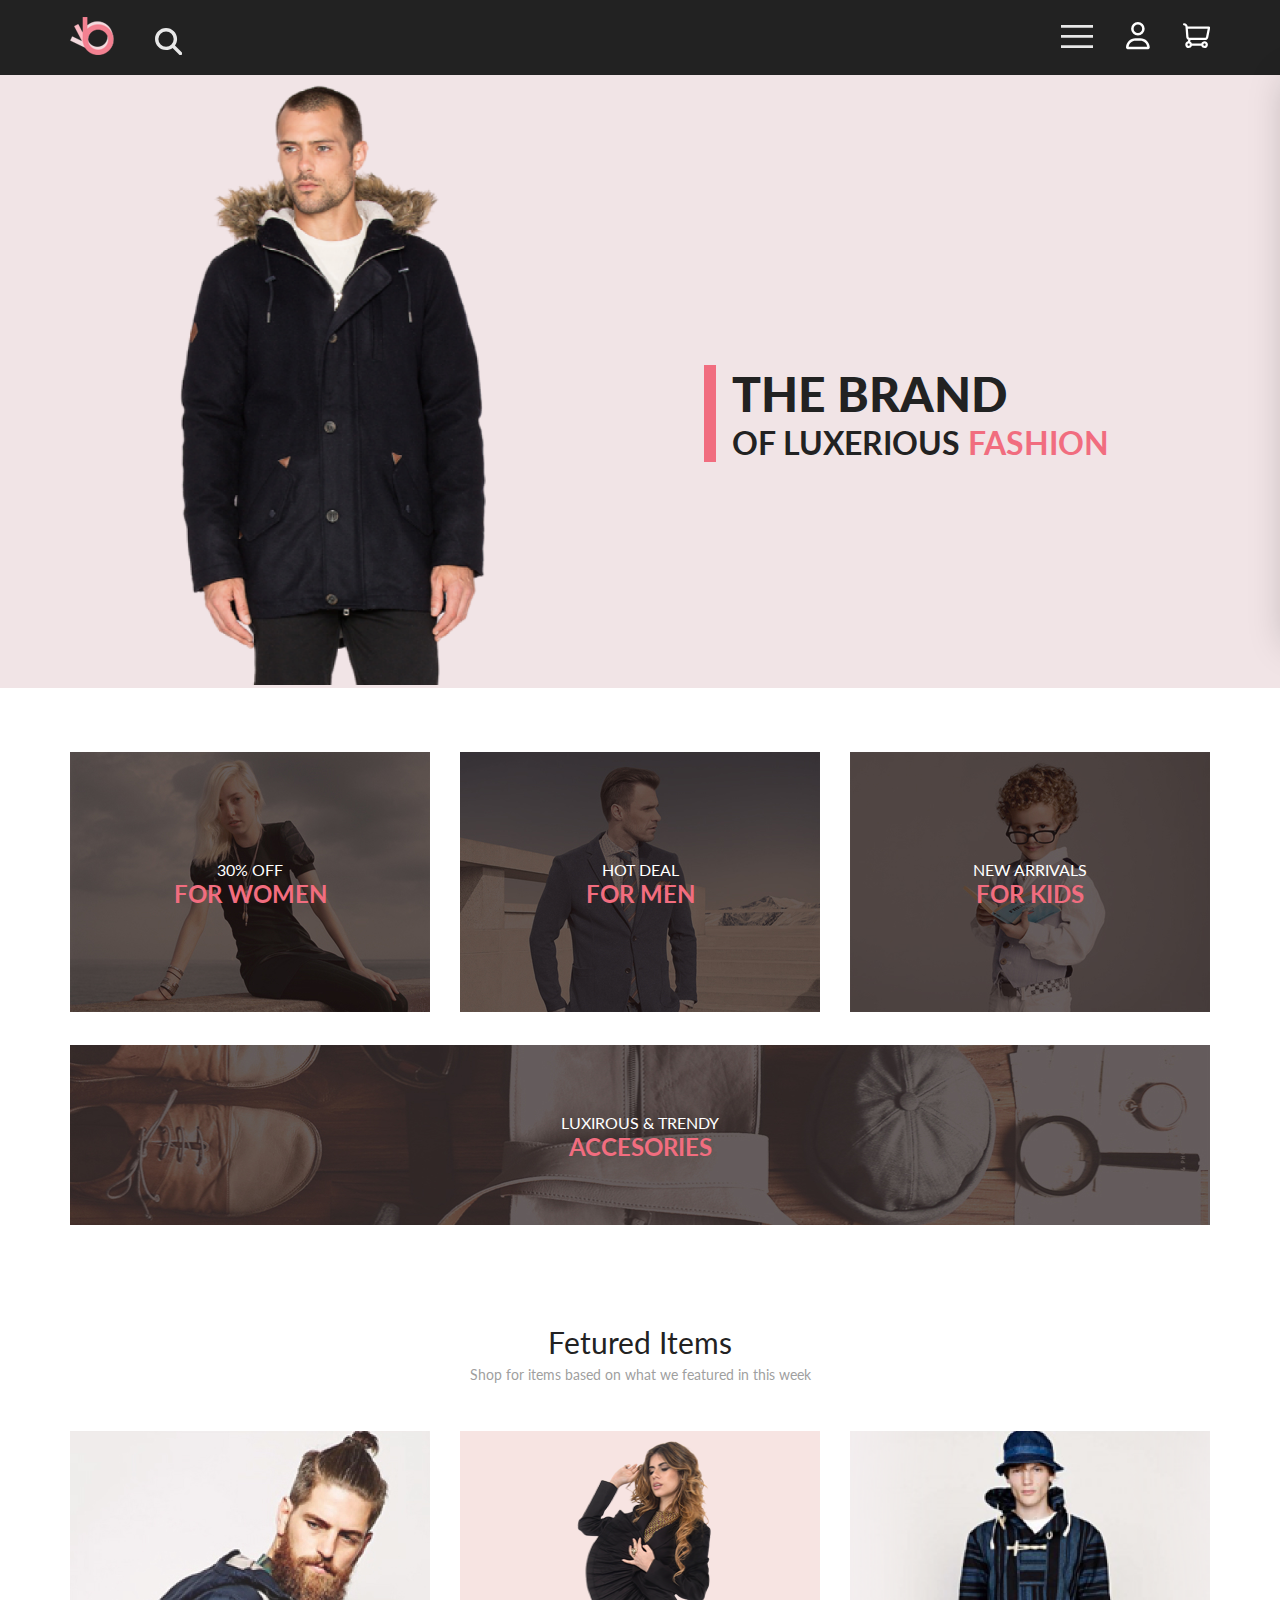
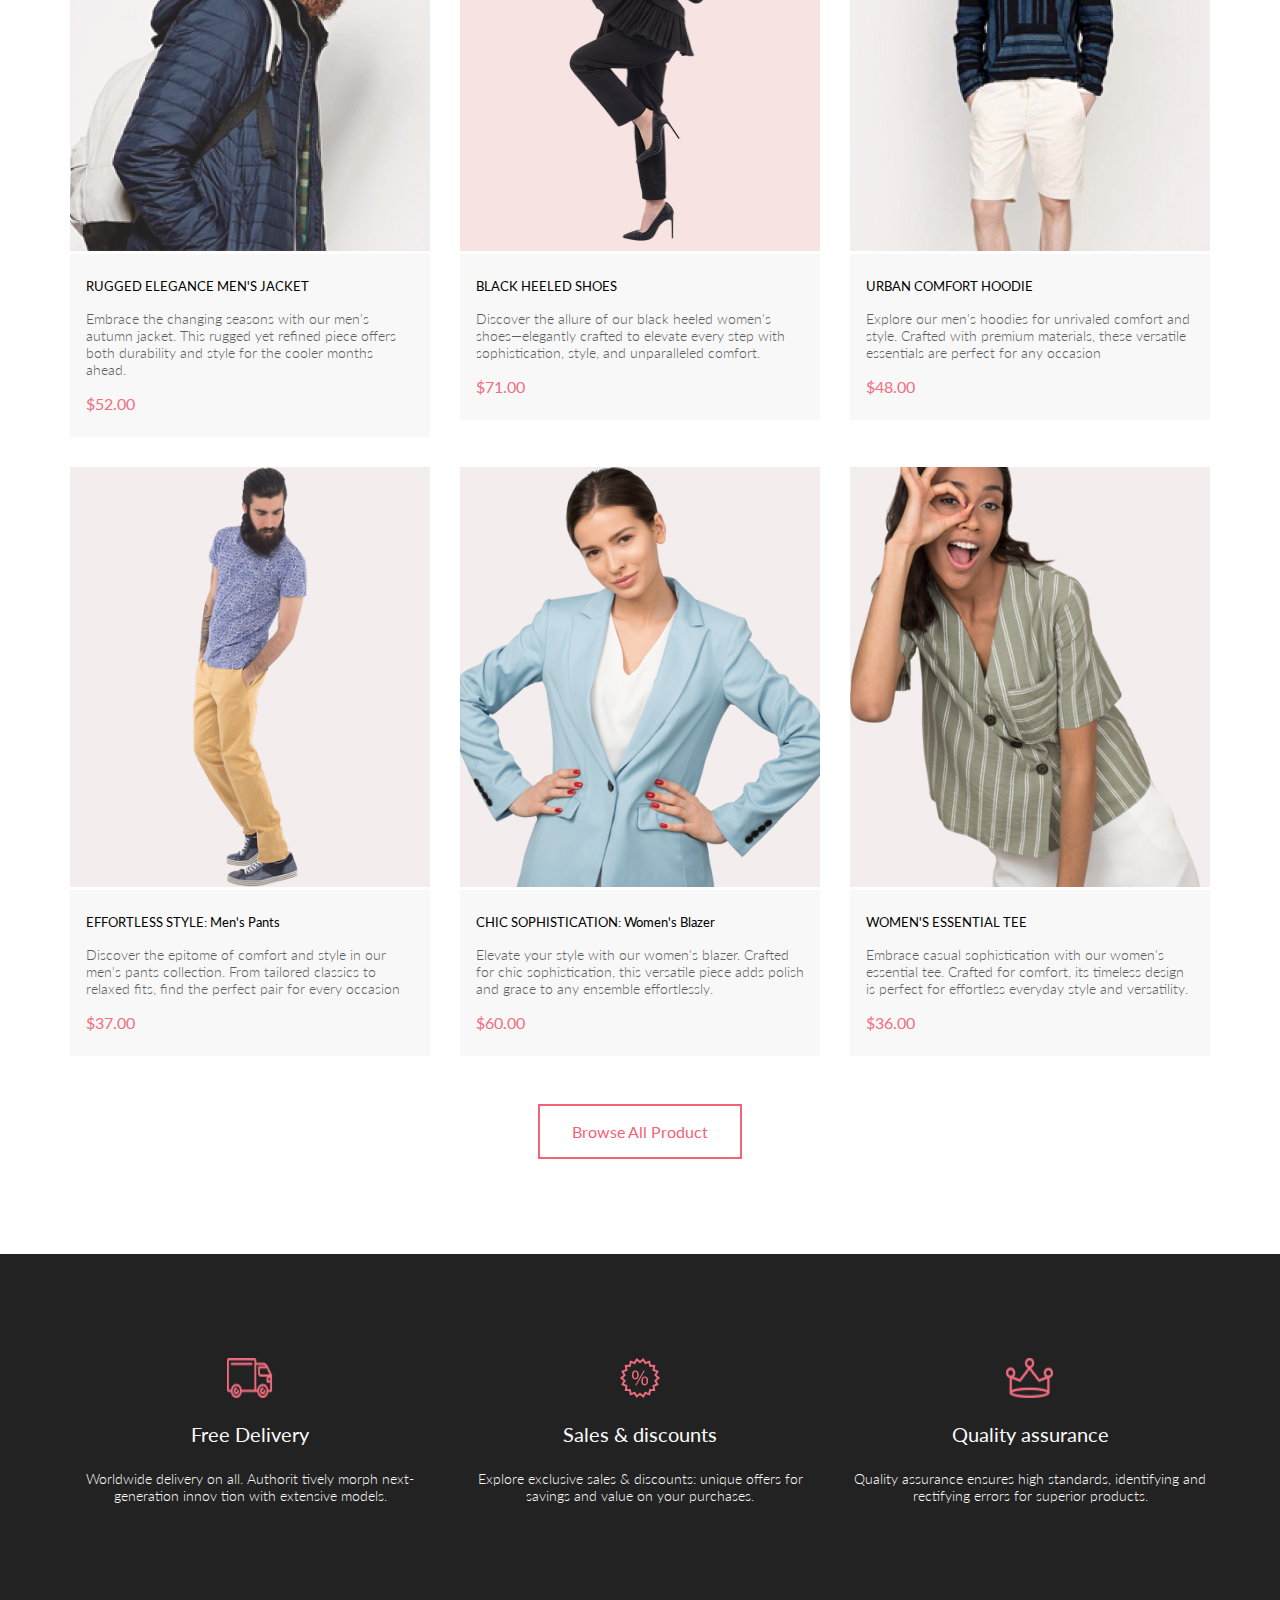
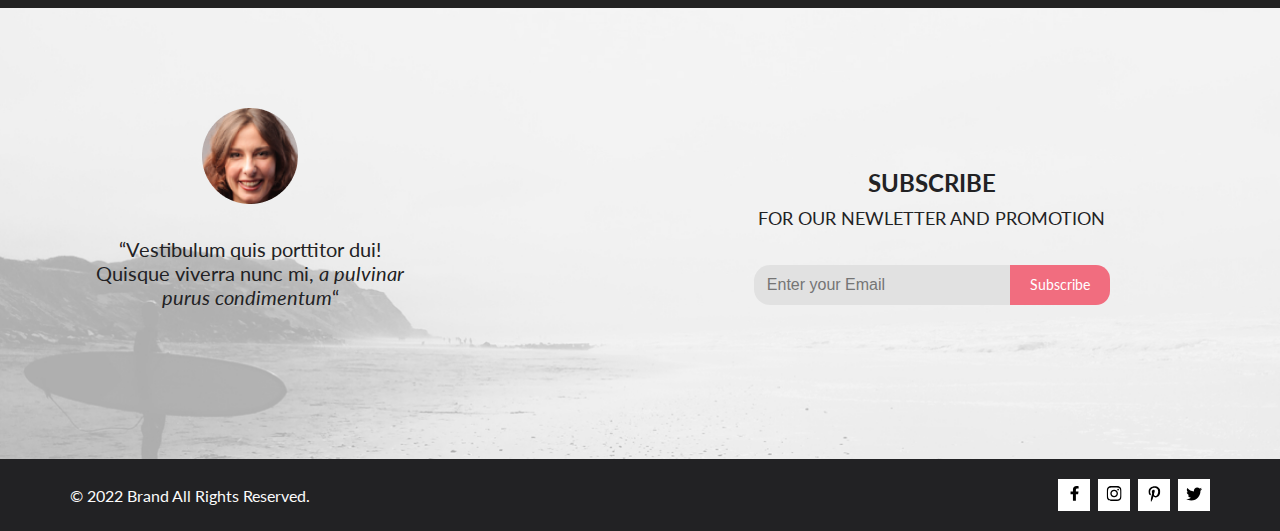
<file: FinalTask/index.html>
<!DOCTYPE html>
<html lang="en">

<head>
    <link rel="preconnect" href="https://fonts.googleapis.com">
    <link rel="preconnect" href="https://fonts.gstatic.com" crossorigin>
    <link href="https://fonts.googleapis.com/css2?family=Lato:wght@300;400;700;900&display=swap" rel="stylesheet">
    <meta charset="UTF-8">
    <meta http-equiv="X-UA-Compatible" content="IE=edge">
    <meta name="viewport" content="width=device-width, initial-scale=1.0">
    <title>BestClothesShop</title>
    <link rel="stylesheet" href="style.css">
</head>

<body>
    <div class="top">
        <header class="header center">
            <div class="header__left">
                <a href="index.html">
                    <img src="img/logo.png" alt="logo">
                </a>
                <a class="header__leftSearchLink" href="#">
                    <!-- <img src="img/search.svg" alt="search"> -->
                    <svg xmlns="http://www.w3.org/2000/svg" height="1.7em"
                        viewBox="0 0 512 512"><!--! Font Awesome Free 6.4.2 by @fontawesome - https://fontawesome.com License - https://fontawesome.com/license (Commercial License) Copyright 2023 Fonticons, Inc. -->
                        <path
                            d="M416 208c0 45.9-14.9 88.3-40 122.7L502.6 457.4c12.5 12.5 12.5 32.8 0 45.3s-32.8 12.5-45.3 0L330.7 376c-34.4 25.2-76.8 40-122.7 40C93.1 416 0 322.9 0 208S93.1 0 208 0S416 93.1 416 208zM208 352a144 144 0 1 0 0-288 144 144 0 1 0 0 288z" />
                    </svg>
                </a>
            </div>
            <nav class="header__right">
                <label for="header__check"><img src="img/menu.svg" alt="menu"></label>
                <a class="header__link-site" href="registration.html">
                    <svg xmlns="http://www.w3.org/2000/svg" height="1.7em"
                        viewBox="0 0 448 512"><!--! Font Awesome Free 6.4.2 by @fontawesome - https://fontawesome.com License - https://fontawesome.com/license (Commercial License) Copyright 2023 Fonticons, Inc. -->
                        <path
                            d="M304 128a80 80 0 1 0 -160 0 80 80 0 1 0 160 0zM96 128a128 128 0 1 1 256 0A128 128 0 1 1 96 128zM49.3 464H398.7c-8.9-63.3-63.3-112-129-112H178.3c-65.7 0-120.1 48.7-129 112zM0 482.3C0 383.8 79.8 304 178.3 304h91.4C368.2 304 448 383.8 448 482.3c0 16.4-13.3 29.7-29.7 29.7H29.7C13.3 512 0 498.7 0 482.3z" />
                    </svg>
                </a>
                <a class="header__link-site" href="cart.html">
                    <!-- <img src="img/cart.svg" alt="cart"> -->
                    <svg height="1.7em" viewBox="0 -1 24 24" id="meteor-icon-kit__regular-shopping-cart" fill="none"
                        xmlns="http://www.w3.org/2000/svg">
                        <path fill-rule="evenodd" clip-rule="evenodd"
                            d="M7.83398 19.986C7.42604 21.1583 6.31124 21.9996 4.99992 21.9996C3.34309 21.9996 1.99997 20.6565 1.99997 18.9997C1.99997 17.6027 2.95482 16.4288 4.24746 16.0949L4.69032 14.7663C3.68243 14.3426 2.94957 13.3832 2.86086 12.2299L2.15631 3.07074C2.10983 2.46652 1.60599 1.99995 0.999985 1.99995C0.447708 1.99995 0 1.55225 0 0.99997C0 0.44769 0.447708 -0.000015 0.999985 -0.000015C2.65105 -0.000015 4.02375 1.27115 4.15038 2.91735L22.9996 2.94455C23.6303 2.94455 24.1034 3.52112 23.9804 4.13961L22.3006 12.585C22.0214 13.9887 20.7895 14.9998 19.3583 14.9998H6.72066L6.29035 16.2907C7.00898 16.6336 7.56976 17.2541 7.83398 18.0134C7.88794 18.0044 7.94336 17.9997 7.99988 17.9997H16.1705C16.5823 16.8345 17.6935 15.9997 18.9997 15.9997C20.6565 15.9997 21.9997 17.3429 21.9997 18.9997C21.9997 20.6565 20.6565 21.9996 18.9997 21.9996C17.6935 21.9996 16.5823 21.1649 16.1705 19.9997H7.99988C7.94336 19.9997 7.88794 19.995 7.83398 19.986zM4.98347 17.9998C4.43878 18.0086 3.99994 18.4529 3.99994 18.9997C3.99994 19.552 4.44765 19.9997 4.99992 19.9997C5.5522 19.9997 5.99991 19.552 5.99991 18.9997C5.99991 18.453 5.56114 18.0087 5.01652 17.9998C5.00552 18 4.99451 18 4.98347 17.9998zM6.02297 12.9998H19.3583C19.8354 12.9998 20.246 12.6628 20.3391 12.1949L21.7812 4.94452H4.30632L4.85493 12.0765C4.89501 12.5975 5.32944 12.9998 5.85197 12.9998H5.97657C5.99199 12.9994 6.00746 12.9994 6.02297 12.9998zM18.9997 19.9997C19.552 19.9997 19.9997 19.552 19.9997 18.9997C19.9997 18.4474 19.552 17.9997 18.9997 17.9997C18.4474 17.9997 17.9997 18.4474 17.9997 18.9997C17.9997 19.552 18.4474 19.9997 18.9997 19.9997z"
                            fill="#758CA3" />
                    </svg>
                </a>
            </nav>
            <input class="header__checkbox" id="header__check" type="checkbox">
            <div class="mobile-menu">
                <div class="mobile-menu__link-site">
                    <a href="registration.html">
                        <svg width="29" height="29" viewBox="0 0 29 29" fill="none" xmlns="http://www.w3.org/2000/svg">
                            <path
                                d="M14.5 19.937C19 19.937 22.656 15.464 22.656 9.968C22.656 4.472 19 0 14.5 0C13.3631 0.0217413 12.2463 0.303398 11.2351 0.823397C10.2239 1.34339 9.34507 2.08794 8.66602 3C7.12663 4.99573 6.30819 7.45381 6.34399 9.974C6.34399 15.465 10 19.937 14.5 19.937ZM14.5 1.813C18 1.813 20.844 5.472 20.844 9.969C20.844 14.466 17.998 18.125 14.5 18.125C11.002 18.125 8.15603 14.465 8.15503 9.969C8.15403 5.473 11 1.813 14.5 1.813ZM20.844 18.125C20.6036 18.125 20.373 18.2205 20.203 18.3905C20.033 18.5605 19.9375 18.7911 19.9375 19.0315C19.9375 19.2719 20.033 19.5025 20.203 19.6725C20.373 19.8425 20.6036 19.938 20.844 19.938C22.526 19.9399 24.1386 20.6088 25.3279 21.7982C26.5172 22.9875 27.1861 24.6 27.188 26.282C27.1875 26.5221 27.0918 26.7523 26.922 26.9221C26.7522 27.0918 26.5221 27.1875 26.282 27.188H2.71997C2.47985 27.1875 2.24975 27.0918 2.07996 26.9221C1.91016 26.7523 1.81449 26.5221 1.81396 26.282C1.81608 24.6001 2.48517 22.9877 3.67444 21.7985C4.86371 20.6092 6.47608 19.9401 8.15796 19.938C8.39824 19.938 8.62868 19.8425 8.79858 19.6726C8.96849 19.5027 9.06396 19.2723 9.06396 19.032C9.06396 18.7917 8.96849 18.5613 8.79858 18.3914C8.62868 18.2215 8.39824 18.126 8.15796 18.126C5.99541 18.1279 3.92201 18.9875 2.39258 20.5164C0.863144 22.0453 0.00264777 24.1185 0 26.281C0.000794067 27.0019 0.287502 27.693 0.797241 28.2027C1.30698 28.7125 1.99811 28.9992 2.71899 29H26.282C27.0027 28.9989 27.6936 28.7121 28.2031 28.2024C28.7126 27.6927 28.9992 27.0017 29 26.281C28.9974 24.1187 28.1372 22.0457 26.6083 20.5168C25.0793 18.9878 23.0063 18.1276 20.844 18.125Z"
                                fill="black" />
                        </svg>
                    </a>
                    <a href="cart.html">
                        <svg width="32" height="29" viewBox="0 0 32 29" fill="none" xmlns="http://www.w3.org/2000/svg">
                            <path
                                d="M26.2009 29C25.5532 28.9738 24.9415 28.6948 24.4972 28.2227C24.0529 27.7506 23.8114 27.1232 23.8245 26.475C23.8376 25.8269 24.1043 25.2097 24.5673 24.7559C25.0303 24.3022 25.6527 24.048 26.301 24.048C26.9493 24.048 27.5717 24.3022 28.0347 24.7559C28.4977 25.2097 28.7644 25.8269 28.7775 26.475C28.7906 27.1232 28.549 27.7506 28.1047 28.2227C27.6604 28.6948 27.0488 28.9738 26.401 29H26.2009ZM6.75293 26.32C6.75293 25.79 6.91011 25.2718 7.20459 24.8311C7.49907 24.3904 7.91764 24.0469 8.40735 23.844C8.89705 23.6412 9.43594 23.5881 9.95581 23.6915C10.4757 23.7949 10.9532 24.0502 11.328 24.425C11.7028 24.7998 11.9581 25.2773 12.0615 25.7972C12.1649 26.317 12.1118 26.8559 11.9089 27.3456C11.7061 27.8353 11.3626 28.2539 10.9219 28.5483C10.4812 28.8428 9.96304 29 9.43298 29C9.08087 29.0003 8.73212 28.9311 8.40674 28.7966C8.08136 28.662 7.78569 28.4646 7.53662 28.2158C7.28755 27.9669 7.09001 27.6713 6.9552 27.3461C6.82039 27.0208 6.75098 26.6721 6.75098 26.32H6.75293ZM10.553 20.686C10.2935 20.6868 10.0409 20.6024 9.83411 20.4457C9.62727 20.2891 9.47758 20.0689 9.40796 19.819L4.57495 2.36401H1.18201C0.868521 2.36401 0.567859 2.23947 0.346191 2.01781C0.124523 1.79614 0 1.49549 0 1.18201C0 0.868519 0.124523 0.567873 0.346191 0.346205C0.567859 0.124537 0.868521 5.81268e-06 1.18201 5.81268e-06H5.46301C5.7225 -0.00080736 5.97504 0.0837201 6.18176 0.240568C6.38848 0.397416 6.53784 0.617884 6.60693 0.868006L11.4399 18.323H24.6179L29.001 8.27501H14.401C14.2428 8.27961 14.0854 8.25242 13.9379 8.19507C13.7904 8.13771 13.6559 8.05134 13.5424 7.94108C13.4288 7.83082 13.3386 7.69891 13.277 7.55315C13.2154 7.40739 13.1836 7.25075 13.1836 7.0925C13.1836 6.93426 13.2154 6.77762 13.277 6.63186C13.3386 6.4861 13.4288 6.35419 13.5424 6.24393C13.6559 6.13367 13.7904 6.0473 13.9379 5.98994C14.0854 5.93259 14.2428 5.90541 14.401 5.91001H30.814C31.0097 5.90996 31.2022 5.95866 31.3744 6.05172C31.5465 6.14478 31.6928 6.27926 31.7999 6.44301C31.9078 6.60729 31.9734 6.79569 31.9908 6.99145C32.0083 7.18721 31.9771 7.38424 31.9 7.565L26.495 19.977C26.4026 20.1876 26.251 20.3668 26.0585 20.4927C25.866 20.6186 25.641 20.6858 25.411 20.686H10.553Z"
                                fill="black" />
                        </svg>

                    </a>
                </div>
                <h3 class="mobile-menu__heading">MENU</h3>
                <div class="mobile-menu__box">
                    <div class="mobile-menu__item">
                        <a href="catalog.html" class="mobile-menu__title">MAN</a>
                        <ul class="mobile-menu__list">
                            <li><a class="mobile-menu__link" href="#">Accessories</a></li>
                            <li><a class="mobile-menu__link" href="#">Bags</a></li>
                            <li><a class="mobile-menu__link" href="#">Denim</a></li>
                            <li><a class="mobile-menu__link" href="#">T-Shirts</a></li>
                        </ul>
                    </div>
                    <div class="mobile-menu__item">
                        <a href="catalog.html" class="mobile-menu__title">WOMAN</a>
                        <ul class="mobile-menu__list">
                            <li><a class="mobile-menu__link" href="">Accessories</a></li>
                            <li><a class="mobile-menu__link" href="">Bags</a></li>
                            <li><a class="mobile-menu__link" href="">Denim</a></li>
                            <li><a class="mobile-menu__link" href="">T-Shirts</a></li>
                        </ul>
                    </div>
                    <div class="mobile-menu__item">
                        <a href="catalog.html" class="mobile-menu__title">KIDS</a>
                        <ul class="mobile-menu__list">
                            <li><a class="mobile-menu__link" href="">Accessories</a></li>
                            <li><a class="mobile-menu__link" href="">Bags</a></li>
                            <li><a class="mobile-menu__link" href="">Denim</a></li>
                            <li><a class="mobile-menu__link" href="">T-Shirts</a></li>
                        </ul>
                    </div>
                </div>
            </div>
        </header>
        <section class="promo">
            <div class="promo__img">
                <img src="img/promo.png" alt="photo promo">
            </div>
            <div class="promo__content">
                <div class="promo__info">
                    <h1 class="promo__title">THE BRAND</h1>
                    <h2 class="promo__heading">OF LUXERIOUS <span class="promo__headingSpan">FASHION</span></h2>
                </div>
            </div>
        </section>
        <section class="sale center">
            <div class="sale__item">
                <img src="img/si1.jpg" alt="sale image">
                <div class="sale__content">
                    <p class="sale__text">30% OFF</p>
                    <h3 class="sale__heading">FOR WOMEN</h3>
                </div>
            </div>
            <div class="sale__item">
                <img src="img/si2.jpg" alt="sale image">
                <div class="sale__content">
                    <p class="sale__text">HOT DEAL</p>
                    <h3 class="sale__heading">FOR MEN</h3>
                </div>
            </div>
            <div class="sale__item">
                <img src="img/si3.jpg" alt="sale image">
                <div class="sale__content">
                    <p class="sale__text">NEW ARRIVALS</p>
                    <h3 class="sale__heading">FOR KIDS</h3>
                </div>
            </div>
            <div class="sale__item sale__item_big">
                <img src="img/sibig.jpg" alt="sale image">
                <div class="sale__content">
                    <p class="sale__text">LUXIROUS & TRENDY</p>
                    <h3 class="sale__heading">ACCESORIES</h3>
                </div>
            </div>
        </section>
        <section class="product-box center">
            <h2 class="product-box__heading">Fetured Items</h2>
            <p class="product-box__text">Shop for items based on what we featured in this week</p>
            <div class="product-box__content">
                <div class="product">
                    <img class="product__img" src="img/product1.jpg" alt="productImg1">
                    <div class="product__content">
                        <a href="product.html" class="product__heading">RUGGED ELEGANCE MEN'S JACKET</a>
                        <p class="product__text">Embrace the changing seasons with our men's autumn jacket. This rugged
                            yet refined piece offers both durability and style for the cooler months ahead.

                        </p>
                        <p class="product__price">$52.00</p>
                    </div>
                    <a href="#" class="product__add"><svg width="27" height="25" viewBox="0 0 27 25" fill="none"
                            xmlns="http://www.w3.org/2000/svg">
                            <path
                                d="M21.9509 23.2667H21.8386C21.2294 23.2667 20.7177 22.7671 20.6735 22.1294C20.629 21.4607 21.1175 20.8785 21.7626 20.8346C21.788 20.8329 21.8145 20.832 21.8405 20.832C22.4575 20.832 22.9743 21.3219 23.0201 21.9487C23.0319 22.1971 22.9914 22.5514 22.736 22.8439L22.73 22.8507L22.7242 22.8575C22.5275 23.0912 22.2607 23.2321 21.9509 23.2667ZM8.21887 23.2604C7.5683 23.2604 7.03906 22.7174 7.03906 22.05C7.03906 21.3832 7.5683 20.8406 8.21887 20.8406C8.86945 20.8406 9.39868 21.3832 9.39868 22.05C9.39868 22.7174 8.86945 23.2604 8.21887 23.2604Z"
                                fill="white" />
                            <path
                                d="M21.876 22.2662C21.921 22.2549 21.9423 22.2339 21.96 22.2129C21.9678 22.2037 21.9756 22.1946 21.9835 22.1855C22.02 22.1438 22.0233 22.0553 22.0224 22.0105C22.0092 21.9044 21.9185 21.8315 21.8412 21.8315C21.8375 21.8315 21.8336 21.8317 21.8312 21.8318C21.7531 21.8372 21.6653 21.9409 21.6719 22.0625C21.6813 22.1793 21.7675 22.2662 21.8392 22.2662H21.876ZM8.21954 22.2599C8.31873 22.2599 8.39935 22.1655 8.39935 22.0496C8.39935 21.9341 8.31873 21.8401 8.21954 21.8401C8.12042 21.8401 8.03973 21.9341 8.03973 22.0496C8.03973 22.1655 8.12042 22.2599 8.21954 22.2599ZM21.9995 24.2662C21.9517 24.2662 21.8878 24.2662 21.8392 24.2662C20.7017 24.2662 19.7567 23.3545 19.6765 22.198C19.5964 20.9929 20.4937 19.9183 21.6953 19.8364C21.7441 19.8331 21.7928 19.8315 21.8412 19.8315C22.9799 19.8315 23.9413 20.7324 24.019 21.8884C24.0505 22.4915 23.8741 23.0612 23.4898 23.5012C23.1055 23.9575 22.5764 24.2177 21.9995 24.2662ZM8.21954 24.2599C7.01532 24.2599 6.03973 23.2709 6.03973 22.0496C6.03973 20.8291 7.01532 19.8401 8.21954 19.8401C9.42371 19.8401 10.3994 20.8291 10.3994 22.0496C10.3994 23.2709 9.42371 24.2599 8.21954 24.2599ZM21.1984 17.3938H9.13306C8.70013 17.3938 8.31586 17.1005 8.20331 16.6775L4.27753 2.24768H1.52173C0.993408 2.24768 0.560547 1.80859 0.560547 1.27039C0.560547 0.733032 0.993408 0.292969 1.52173 0.292969H4.99933C5.43134 0.292969 5.81561 0.586304 5.9281 1.01025L9.85394 15.4391H20.5576L24.1144 7.13379H12.2578C11.7286 7.13379 11.2957 6.69373 11.2957 6.15649C11.2957 5.61914 11.7286 5.17908 12.2578 5.17908H25.5886C25.9091 5.17908 26.2141 5.34192 26.3896 5.61914C26.566 5.89539 26.5984 6.23743 26.4697 6.547L22.0795 16.807C21.9193 17.1653 21.5827 17.3938 21.1984 17.3938Z"
                                fill="white" />
                            <path
                                d="M21.876 22.2662C21.921 22.2549 21.9423 22.2339 21.96 22.2129C21.9678 22.2037 21.9756 22.1946 21.9835 22.1855C22.02 22.1438 22.0233 22.0553 22.0224 22.0105C22.0092 21.9044 21.9185 21.8315 21.8412 21.8315C21.8375 21.8315 21.8336 21.8317 21.8312 21.8318C21.7531 21.8372 21.6653 21.9409 21.6719 22.0625C21.6813 22.1793 21.7675 22.2662 21.8392 22.2662H21.876ZM8.21954 22.2599C8.31873 22.2599 8.39935 22.1655 8.39935 22.0496C8.39935 21.9341 8.31873 21.8401 8.21954 21.8401C8.12042 21.8401 8.03973 21.9341 8.03973 22.0496C8.03973 22.1655 8.12042 22.2599 8.21954 22.2599ZM21.9995 24.2662C21.9517 24.2662 21.8878 24.2662 21.8392 24.2662C20.7017 24.2662 19.7567 23.3545 19.6765 22.198C19.5964 20.9929 20.4937 19.9183 21.6953 19.8364C21.7441 19.8331 21.7928 19.8315 21.8412 19.8315C22.9799 19.8315 23.9413 20.7324 24.019 21.8884C24.0505 22.4915 23.8741 23.0612 23.4898 23.5012C23.1055 23.9575 22.5764 24.2177 21.9995 24.2662ZM8.21954 24.2599C7.01532 24.2599 6.03973 23.2709 6.03973 22.0496C6.03973 20.8291 7.01532 19.8401 8.21954 19.8401C9.42371 19.8401 10.3994 20.8291 10.3994 22.0496C10.3994 23.2709 9.42371 24.2599 8.21954 24.2599ZM21.1984 17.3938H9.13306C8.70013 17.3938 8.31586 17.1005 8.20331 16.6775L4.27753 2.24768H1.52173C0.993408 2.24768 0.560547 1.80859 0.560547 1.27039C0.560547 0.733032 0.993408 0.292969 1.52173 0.292969H4.99933C5.43134 0.292969 5.81561 0.586304 5.9281 1.01025L9.85394 15.4391H20.5576L24.1144 7.13379H12.2578C11.7286 7.13379 11.2957 6.69373 11.2957 6.15649C11.2957 5.61914 11.7286 5.17908 12.2578 5.17908H25.5886C25.9091 5.17908 26.2141 5.34192 26.3896 5.61914C26.566 5.89539 26.5984 6.23743 26.4697 6.547L22.0795 16.807C21.9193 17.1653 21.5827 17.3938 21.1984 17.3938Z"
                                fill="white" />
                        </svg>
                        Add to Cart</a>
                </div>
                <div class="product">
                    <img class="product__img" src="img/product2.png" alt="productImg2">
                    <div class="product__content">
                        <a href="product.html" class="product__heading">BLACK HEELED SHOES</a>
                        <p class="product__text">Discover the allure of our black heeled women's shoes—elegantly crafted
                            to elevate every step with sophistication, style, and unparalleled comfort.

                        </p>
                        <p class="product__price">$71.00</p>
                    </div>
                    <a href="#" class="product__add"><svg width="27" height="25" viewBox="0 0 27 25" fill="none"
                            xmlns="http://www.w3.org/2000/svg">
                            <path
                                d="M21.9509 23.2667H21.8386C21.2294 23.2667 20.7177 22.7671 20.6735 22.1294C20.629 21.4607 21.1175 20.8785 21.7626 20.8346C21.788 20.8329 21.8145 20.832 21.8405 20.832C22.4575 20.832 22.9743 21.3219 23.0201 21.9487C23.0319 22.1971 22.9914 22.5514 22.736 22.8439L22.73 22.8507L22.7242 22.8575C22.5275 23.0912 22.2607 23.2321 21.9509 23.2667ZM8.21887 23.2604C7.5683 23.2604 7.03906 22.7174 7.03906 22.05C7.03906 21.3832 7.5683 20.8406 8.21887 20.8406C8.86945 20.8406 9.39868 21.3832 9.39868 22.05C9.39868 22.7174 8.86945 23.2604 8.21887 23.2604Z"
                                fill="white" />
                            <path
                                d="M21.876 22.2662C21.921 22.2549 21.9423 22.2339 21.96 22.2129C21.9678 22.2037 21.9756 22.1946 21.9835 22.1855C22.02 22.1438 22.0233 22.0553 22.0224 22.0105C22.0092 21.9044 21.9185 21.8315 21.8412 21.8315C21.8375 21.8315 21.8336 21.8317 21.8312 21.8318C21.7531 21.8372 21.6653 21.9409 21.6719 22.0625C21.6813 22.1793 21.7675 22.2662 21.8392 22.2662H21.876ZM8.21954 22.2599C8.31873 22.2599 8.39935 22.1655 8.39935 22.0496C8.39935 21.9341 8.31873 21.8401 8.21954 21.8401C8.12042 21.8401 8.03973 21.9341 8.03973 22.0496C8.03973 22.1655 8.12042 22.2599 8.21954 22.2599ZM21.9995 24.2662C21.9517 24.2662 21.8878 24.2662 21.8392 24.2662C20.7017 24.2662 19.7567 23.3545 19.6765 22.198C19.5964 20.9929 20.4937 19.9183 21.6953 19.8364C21.7441 19.8331 21.7928 19.8315 21.8412 19.8315C22.9799 19.8315 23.9413 20.7324 24.019 21.8884C24.0505 22.4915 23.8741 23.0612 23.4898 23.5012C23.1055 23.9575 22.5764 24.2177 21.9995 24.2662ZM8.21954 24.2599C7.01532 24.2599 6.03973 23.2709 6.03973 22.0496C6.03973 20.8291 7.01532 19.8401 8.21954 19.8401C9.42371 19.8401 10.3994 20.8291 10.3994 22.0496C10.3994 23.2709 9.42371 24.2599 8.21954 24.2599ZM21.1984 17.3938H9.13306C8.70013 17.3938 8.31586 17.1005 8.20331 16.6775L4.27753 2.24768H1.52173C0.993408 2.24768 0.560547 1.80859 0.560547 1.27039C0.560547 0.733032 0.993408 0.292969 1.52173 0.292969H4.99933C5.43134 0.292969 5.81561 0.586304 5.9281 1.01025L9.85394 15.4391H20.5576L24.1144 7.13379H12.2578C11.7286 7.13379 11.2957 6.69373 11.2957 6.15649C11.2957 5.61914 11.7286 5.17908 12.2578 5.17908H25.5886C25.9091 5.17908 26.2141 5.34192 26.3896 5.61914C26.566 5.89539 26.5984 6.23743 26.4697 6.547L22.0795 16.807C21.9193 17.1653 21.5827 17.3938 21.1984 17.3938Z"
                                fill="white" />
                            <path
                                d="M21.876 22.2662C21.921 22.2549 21.9423 22.2339 21.96 22.2129C21.9678 22.2037 21.9756 22.1946 21.9835 22.1855C22.02 22.1438 22.0233 22.0553 22.0224 22.0105C22.0092 21.9044 21.9185 21.8315 21.8412 21.8315C21.8375 21.8315 21.8336 21.8317 21.8312 21.8318C21.7531 21.8372 21.6653 21.9409 21.6719 22.0625C21.6813 22.1793 21.7675 22.2662 21.8392 22.2662H21.876ZM8.21954 22.2599C8.31873 22.2599 8.39935 22.1655 8.39935 22.0496C8.39935 21.9341 8.31873 21.8401 8.21954 21.8401C8.12042 21.8401 8.03973 21.9341 8.03973 22.0496C8.03973 22.1655 8.12042 22.2599 8.21954 22.2599ZM21.9995 24.2662C21.9517 24.2662 21.8878 24.2662 21.8392 24.2662C20.7017 24.2662 19.7567 23.3545 19.6765 22.198C19.5964 20.9929 20.4937 19.9183 21.6953 19.8364C21.7441 19.8331 21.7928 19.8315 21.8412 19.8315C22.9799 19.8315 23.9413 20.7324 24.019 21.8884C24.0505 22.4915 23.8741 23.0612 23.4898 23.5012C23.1055 23.9575 22.5764 24.2177 21.9995 24.2662ZM8.21954 24.2599C7.01532 24.2599 6.03973 23.2709 6.03973 22.0496C6.03973 20.8291 7.01532 19.8401 8.21954 19.8401C9.42371 19.8401 10.3994 20.8291 10.3994 22.0496C10.3994 23.2709 9.42371 24.2599 8.21954 24.2599ZM21.1984 17.3938H9.13306C8.70013 17.3938 8.31586 17.1005 8.20331 16.6775L4.27753 2.24768H1.52173C0.993408 2.24768 0.560547 1.80859 0.560547 1.27039C0.560547 0.733032 0.993408 0.292969 1.52173 0.292969H4.99933C5.43134 0.292969 5.81561 0.586304 5.9281 1.01025L9.85394 15.4391H20.5576L24.1144 7.13379H12.2578C11.7286 7.13379 11.2957 6.69373 11.2957 6.15649C11.2957 5.61914 11.7286 5.17908 12.2578 5.17908H25.5886C25.9091 5.17908 26.2141 5.34192 26.3896 5.61914C26.566 5.89539 26.5984 6.23743 26.4697 6.547L22.0795 16.807C21.9193 17.1653 21.5827 17.3938 21.1984 17.3938Z"
                                fill="white" />
                        </svg>
                        Add to Cart</a>
                </div>
                <div class="product">
                    <img class="product__img" src="img/product3.png" alt="productImg3">
                    <div class="product__content">
                        <a href="product.html" class="product__heading">URBAN COMFORT HOODIE</a>
                        <p class="product__text">Explore our men's hoodies for unrivaled comfort and style. Crafted with
                            premium materials, these versatile essentials are perfect for any occasion</p>
                        <p class="product__price">$48.00</p>
                    </div>
                    <a href="#" class="product__add"><svg width="27" height="25" viewBox="0 0 27 25" fill="none"
                            xmlns="http://www.w3.org/2000/svg">
                            <path
                                d="M21.9509 23.2667H21.8386C21.2294 23.2667 20.7177 22.7671 20.6735 22.1294C20.629 21.4607 21.1175 20.8785 21.7626 20.8346C21.788 20.8329 21.8145 20.832 21.8405 20.832C22.4575 20.832 22.9743 21.3219 23.0201 21.9487C23.0319 22.1971 22.9914 22.5514 22.736 22.8439L22.73 22.8507L22.7242 22.8575C22.5275 23.0912 22.2607 23.2321 21.9509 23.2667ZM8.21887 23.2604C7.5683 23.2604 7.03906 22.7174 7.03906 22.05C7.03906 21.3832 7.5683 20.8406 8.21887 20.8406C8.86945 20.8406 9.39868 21.3832 9.39868 22.05C9.39868 22.7174 8.86945 23.2604 8.21887 23.2604Z"
                                fill="white" />
                            <path
                                d="M21.876 22.2662C21.921 22.2549 21.9423 22.2339 21.96 22.2129C21.9678 22.2037 21.9756 22.1946 21.9835 22.1855C22.02 22.1438 22.0233 22.0553 22.0224 22.0105C22.0092 21.9044 21.9185 21.8315 21.8412 21.8315C21.8375 21.8315 21.8336 21.8317 21.8312 21.8318C21.7531 21.8372 21.6653 21.9409 21.6719 22.0625C21.6813 22.1793 21.7675 22.2662 21.8392 22.2662H21.876ZM8.21954 22.2599C8.31873 22.2599 8.39935 22.1655 8.39935 22.0496C8.39935 21.9341 8.31873 21.8401 8.21954 21.8401C8.12042 21.8401 8.03973 21.9341 8.03973 22.0496C8.03973 22.1655 8.12042 22.2599 8.21954 22.2599ZM21.9995 24.2662C21.9517 24.2662 21.8878 24.2662 21.8392 24.2662C20.7017 24.2662 19.7567 23.3545 19.6765 22.198C19.5964 20.9929 20.4937 19.9183 21.6953 19.8364C21.7441 19.8331 21.7928 19.8315 21.8412 19.8315C22.9799 19.8315 23.9413 20.7324 24.019 21.8884C24.0505 22.4915 23.8741 23.0612 23.4898 23.5012C23.1055 23.9575 22.5764 24.2177 21.9995 24.2662ZM8.21954 24.2599C7.01532 24.2599 6.03973 23.2709 6.03973 22.0496C6.03973 20.8291 7.01532 19.8401 8.21954 19.8401C9.42371 19.8401 10.3994 20.8291 10.3994 22.0496C10.3994 23.2709 9.42371 24.2599 8.21954 24.2599ZM21.1984 17.3938H9.13306C8.70013 17.3938 8.31586 17.1005 8.20331 16.6775L4.27753 2.24768H1.52173C0.993408 2.24768 0.560547 1.80859 0.560547 1.27039C0.560547 0.733032 0.993408 0.292969 1.52173 0.292969H4.99933C5.43134 0.292969 5.81561 0.586304 5.9281 1.01025L9.85394 15.4391H20.5576L24.1144 7.13379H12.2578C11.7286 7.13379 11.2957 6.69373 11.2957 6.15649C11.2957 5.61914 11.7286 5.17908 12.2578 5.17908H25.5886C25.9091 5.17908 26.2141 5.34192 26.3896 5.61914C26.566 5.89539 26.5984 6.23743 26.4697 6.547L22.0795 16.807C21.9193 17.1653 21.5827 17.3938 21.1984 17.3938Z"
                                fill="white" />
                            <path
                                d="M21.876 22.2662C21.921 22.2549 21.9423 22.2339 21.96 22.2129C21.9678 22.2037 21.9756 22.1946 21.9835 22.1855C22.02 22.1438 22.0233 22.0553 22.0224 22.0105C22.0092 21.9044 21.9185 21.8315 21.8412 21.8315C21.8375 21.8315 21.8336 21.8317 21.8312 21.8318C21.7531 21.8372 21.6653 21.9409 21.6719 22.0625C21.6813 22.1793 21.7675 22.2662 21.8392 22.2662H21.876ZM8.21954 22.2599C8.31873 22.2599 8.39935 22.1655 8.39935 22.0496C8.39935 21.9341 8.31873 21.8401 8.21954 21.8401C8.12042 21.8401 8.03973 21.9341 8.03973 22.0496C8.03973 22.1655 8.12042 22.2599 8.21954 22.2599ZM21.9995 24.2662C21.9517 24.2662 21.8878 24.2662 21.8392 24.2662C20.7017 24.2662 19.7567 23.3545 19.6765 22.198C19.5964 20.9929 20.4937 19.9183 21.6953 19.8364C21.7441 19.8331 21.7928 19.8315 21.8412 19.8315C22.9799 19.8315 23.9413 20.7324 24.019 21.8884C24.0505 22.4915 23.8741 23.0612 23.4898 23.5012C23.1055 23.9575 22.5764 24.2177 21.9995 24.2662ZM8.21954 24.2599C7.01532 24.2599 6.03973 23.2709 6.03973 22.0496C6.03973 20.8291 7.01532 19.8401 8.21954 19.8401C9.42371 19.8401 10.3994 20.8291 10.3994 22.0496C10.3994 23.2709 9.42371 24.2599 8.21954 24.2599ZM21.1984 17.3938H9.13306C8.70013 17.3938 8.31586 17.1005 8.20331 16.6775L4.27753 2.24768H1.52173C0.993408 2.24768 0.560547 1.80859 0.560547 1.27039C0.560547 0.733032 0.993408 0.292969 1.52173 0.292969H4.99933C5.43134 0.292969 5.81561 0.586304 5.9281 1.01025L9.85394 15.4391H20.5576L24.1144 7.13379H12.2578C11.7286 7.13379 11.2957 6.69373 11.2957 6.15649C11.2957 5.61914 11.7286 5.17908 12.2578 5.17908H25.5886C25.9091 5.17908 26.2141 5.34192 26.3896 5.61914C26.566 5.89539 26.5984 6.23743 26.4697 6.547L22.0795 16.807C21.9193 17.1653 21.5827 17.3938 21.1984 17.3938Z"
                                fill="white" />
                        </svg>
                        Add to Cart</a>
                </div>
                <div class="product">
                    <img class="product__img" src="img/product4.png" alt="productImg4">
                    <div class="product__content">
                        <a href="product.html" class="product__heading">EFFORTLESS STYLE: Men's Pants</a>
                        <p class="product__text">Discover the epitome of comfort and style in our men's pants
                            collection. From tailored classics to relaxed fits, find the perfect pair for every occasion

                        </p>
                        <p class="product__price">$37.00</p>
                    </div>
                    <a href="#" class="product__add"><svg width="27" height="25" viewBox="0 0 27 25" fill="none"
                            xmlns="http://www.w3.org/2000/svg">
                            <path
                                d="M21.9509 23.2667H21.8386C21.2294 23.2667 20.7177 22.7671 20.6735 22.1294C20.629 21.4607 21.1175 20.8785 21.7626 20.8346C21.788 20.8329 21.8145 20.832 21.8405 20.832C22.4575 20.832 22.9743 21.3219 23.0201 21.9487C23.0319 22.1971 22.9914 22.5514 22.736 22.8439L22.73 22.8507L22.7242 22.8575C22.5275 23.0912 22.2607 23.2321 21.9509 23.2667ZM8.21887 23.2604C7.5683 23.2604 7.03906 22.7174 7.03906 22.05C7.03906 21.3832 7.5683 20.8406 8.21887 20.8406C8.86945 20.8406 9.39868 21.3832 9.39868 22.05C9.39868 22.7174 8.86945 23.2604 8.21887 23.2604Z"
                                fill="white" />
                            <path
                                d="M21.876 22.2662C21.921 22.2549 21.9423 22.2339 21.96 22.2129C21.9678 22.2037 21.9756 22.1946 21.9835 22.1855C22.02 22.1438 22.0233 22.0553 22.0224 22.0105C22.0092 21.9044 21.9185 21.8315 21.8412 21.8315C21.8375 21.8315 21.8336 21.8317 21.8312 21.8318C21.7531 21.8372 21.6653 21.9409 21.6719 22.0625C21.6813 22.1793 21.7675 22.2662 21.8392 22.2662H21.876ZM8.21954 22.2599C8.31873 22.2599 8.39935 22.1655 8.39935 22.0496C8.39935 21.9341 8.31873 21.8401 8.21954 21.8401C8.12042 21.8401 8.03973 21.9341 8.03973 22.0496C8.03973 22.1655 8.12042 22.2599 8.21954 22.2599ZM21.9995 24.2662C21.9517 24.2662 21.8878 24.2662 21.8392 24.2662C20.7017 24.2662 19.7567 23.3545 19.6765 22.198C19.5964 20.9929 20.4937 19.9183 21.6953 19.8364C21.7441 19.8331 21.7928 19.8315 21.8412 19.8315C22.9799 19.8315 23.9413 20.7324 24.019 21.8884C24.0505 22.4915 23.8741 23.0612 23.4898 23.5012C23.1055 23.9575 22.5764 24.2177 21.9995 24.2662ZM8.21954 24.2599C7.01532 24.2599 6.03973 23.2709 6.03973 22.0496C6.03973 20.8291 7.01532 19.8401 8.21954 19.8401C9.42371 19.8401 10.3994 20.8291 10.3994 22.0496C10.3994 23.2709 9.42371 24.2599 8.21954 24.2599ZM21.1984 17.3938H9.13306C8.70013 17.3938 8.31586 17.1005 8.20331 16.6775L4.27753 2.24768H1.52173C0.993408 2.24768 0.560547 1.80859 0.560547 1.27039C0.560547 0.733032 0.993408 0.292969 1.52173 0.292969H4.99933C5.43134 0.292969 5.81561 0.586304 5.9281 1.01025L9.85394 15.4391H20.5576L24.1144 7.13379H12.2578C11.7286 7.13379 11.2957 6.69373 11.2957 6.15649C11.2957 5.61914 11.7286 5.17908 12.2578 5.17908H25.5886C25.9091 5.17908 26.2141 5.34192 26.3896 5.61914C26.566 5.89539 26.5984 6.23743 26.4697 6.547L22.0795 16.807C21.9193 17.1653 21.5827 17.3938 21.1984 17.3938Z"
                                fill="white" />
                            <path
                                d="M21.876 22.2662C21.921 22.2549 21.9423 22.2339 21.96 22.2129C21.9678 22.2037 21.9756 22.1946 21.9835 22.1855C22.02 22.1438 22.0233 22.0553 22.0224 22.0105C22.0092 21.9044 21.9185 21.8315 21.8412 21.8315C21.8375 21.8315 21.8336 21.8317 21.8312 21.8318C21.7531 21.8372 21.6653 21.9409 21.6719 22.0625C21.6813 22.1793 21.7675 22.2662 21.8392 22.2662H21.876ZM8.21954 22.2599C8.31873 22.2599 8.39935 22.1655 8.39935 22.0496C8.39935 21.9341 8.31873 21.8401 8.21954 21.8401C8.12042 21.8401 8.03973 21.9341 8.03973 22.0496C8.03973 22.1655 8.12042 22.2599 8.21954 22.2599ZM21.9995 24.2662C21.9517 24.2662 21.8878 24.2662 21.8392 24.2662C20.7017 24.2662 19.7567 23.3545 19.6765 22.198C19.5964 20.9929 20.4937 19.9183 21.6953 19.8364C21.7441 19.8331 21.7928 19.8315 21.8412 19.8315C22.9799 19.8315 23.9413 20.7324 24.019 21.8884C24.0505 22.4915 23.8741 23.0612 23.4898 23.5012C23.1055 23.9575 22.5764 24.2177 21.9995 24.2662ZM8.21954 24.2599C7.01532 24.2599 6.03973 23.2709 6.03973 22.0496C6.03973 20.8291 7.01532 19.8401 8.21954 19.8401C9.42371 19.8401 10.3994 20.8291 10.3994 22.0496C10.3994 23.2709 9.42371 24.2599 8.21954 24.2599ZM21.1984 17.3938H9.13306C8.70013 17.3938 8.31586 17.1005 8.20331 16.6775L4.27753 2.24768H1.52173C0.993408 2.24768 0.560547 1.80859 0.560547 1.27039C0.560547 0.733032 0.993408 0.292969 1.52173 0.292969H4.99933C5.43134 0.292969 5.81561 0.586304 5.9281 1.01025L9.85394 15.4391H20.5576L24.1144 7.13379H12.2578C11.7286 7.13379 11.2957 6.69373 11.2957 6.15649C11.2957 5.61914 11.7286 5.17908 12.2578 5.17908H25.5886C25.9091 5.17908 26.2141 5.34192 26.3896 5.61914C26.566 5.89539 26.5984 6.23743 26.4697 6.547L22.0795 16.807C21.9193 17.1653 21.5827 17.3938 21.1984 17.3938Z"
                                fill="white" />
                        </svg>
                        Add to Cart</a>
                </div>
                <div class="product">
                    <img class="product__img" src="img/product5.png" alt="productImg5">
                    <div class="product__content">
                        <a href="product.html" class="product__heading">CHIC SOPHISTICATION: Women's Blazer</a>
                        <p class="product__text">Elevate your style with our women's blazer. Crafted for chic
                            sophistication, this versatile piece adds polish and grace to any ensemble effortlessly.

                        </p>
                        <p class="product__price">$60.00</p>
                    </div>
                    <a href="#" class="product__add"><svg width="27" height="25" viewBox="0 0 27 25" fill="none"
                            xmlns="http://www.w3.org/2000/svg">
                            <path
                                d="M21.9509 23.2667H21.8386C21.2294 23.2667 20.7177 22.7671 20.6735 22.1294C20.629 21.4607 21.1175 20.8785 21.7626 20.8346C21.788 20.8329 21.8145 20.832 21.8405 20.832C22.4575 20.832 22.9743 21.3219 23.0201 21.9487C23.0319 22.1971 22.9914 22.5514 22.736 22.8439L22.73 22.8507L22.7242 22.8575C22.5275 23.0912 22.2607 23.2321 21.9509 23.2667ZM8.21887 23.2604C7.5683 23.2604 7.03906 22.7174 7.03906 22.05C7.03906 21.3832 7.5683 20.8406 8.21887 20.8406C8.86945 20.8406 9.39868 21.3832 9.39868 22.05C9.39868 22.7174 8.86945 23.2604 8.21887 23.2604Z"
                                fill="white" />
                            <path
                                d="M21.876 22.2662C21.921 22.2549 21.9423 22.2339 21.96 22.2129C21.9678 22.2037 21.9756 22.1946 21.9835 22.1855C22.02 22.1438 22.0233 22.0553 22.0224 22.0105C22.0092 21.9044 21.9185 21.8315 21.8412 21.8315C21.8375 21.8315 21.8336 21.8317 21.8312 21.8318C21.7531 21.8372 21.6653 21.9409 21.6719 22.0625C21.6813 22.1793 21.7675 22.2662 21.8392 22.2662H21.876ZM8.21954 22.2599C8.31873 22.2599 8.39935 22.1655 8.39935 22.0496C8.39935 21.9341 8.31873 21.8401 8.21954 21.8401C8.12042 21.8401 8.03973 21.9341 8.03973 22.0496C8.03973 22.1655 8.12042 22.2599 8.21954 22.2599ZM21.9995 24.2662C21.9517 24.2662 21.8878 24.2662 21.8392 24.2662C20.7017 24.2662 19.7567 23.3545 19.6765 22.198C19.5964 20.9929 20.4937 19.9183 21.6953 19.8364C21.7441 19.8331 21.7928 19.8315 21.8412 19.8315C22.9799 19.8315 23.9413 20.7324 24.019 21.8884C24.0505 22.4915 23.8741 23.0612 23.4898 23.5012C23.1055 23.9575 22.5764 24.2177 21.9995 24.2662ZM8.21954 24.2599C7.01532 24.2599 6.03973 23.2709 6.03973 22.0496C6.03973 20.8291 7.01532 19.8401 8.21954 19.8401C9.42371 19.8401 10.3994 20.8291 10.3994 22.0496C10.3994 23.2709 9.42371 24.2599 8.21954 24.2599ZM21.1984 17.3938H9.13306C8.70013 17.3938 8.31586 17.1005 8.20331 16.6775L4.27753 2.24768H1.52173C0.993408 2.24768 0.560547 1.80859 0.560547 1.27039C0.560547 0.733032 0.993408 0.292969 1.52173 0.292969H4.99933C5.43134 0.292969 5.81561 0.586304 5.9281 1.01025L9.85394 15.4391H20.5576L24.1144 7.13379H12.2578C11.7286 7.13379 11.2957 6.69373 11.2957 6.15649C11.2957 5.61914 11.7286 5.17908 12.2578 5.17908H25.5886C25.9091 5.17908 26.2141 5.34192 26.3896 5.61914C26.566 5.89539 26.5984 6.23743 26.4697 6.547L22.0795 16.807C21.9193 17.1653 21.5827 17.3938 21.1984 17.3938Z"
                                fill="white" />
                            <path
                                d="M21.876 22.2662C21.921 22.2549 21.9423 22.2339 21.96 22.2129C21.9678 22.2037 21.9756 22.1946 21.9835 22.1855C22.02 22.1438 22.0233 22.0553 22.0224 22.0105C22.0092 21.9044 21.9185 21.8315 21.8412 21.8315C21.8375 21.8315 21.8336 21.8317 21.8312 21.8318C21.7531 21.8372 21.6653 21.9409 21.6719 22.0625C21.6813 22.1793 21.7675 22.2662 21.8392 22.2662H21.876ZM8.21954 22.2599C8.31873 22.2599 8.39935 22.1655 8.39935 22.0496C8.39935 21.9341 8.31873 21.8401 8.21954 21.8401C8.12042 21.8401 8.03973 21.9341 8.03973 22.0496C8.03973 22.1655 8.12042 22.2599 8.21954 22.2599ZM21.9995 24.2662C21.9517 24.2662 21.8878 24.2662 21.8392 24.2662C20.7017 24.2662 19.7567 23.3545 19.6765 22.198C19.5964 20.9929 20.4937 19.9183 21.6953 19.8364C21.7441 19.8331 21.7928 19.8315 21.8412 19.8315C22.9799 19.8315 23.9413 20.7324 24.019 21.8884C24.0505 22.4915 23.8741 23.0612 23.4898 23.5012C23.1055 23.9575 22.5764 24.2177 21.9995 24.2662ZM8.21954 24.2599C7.01532 24.2599 6.03973 23.2709 6.03973 22.0496C6.03973 20.8291 7.01532 19.8401 8.21954 19.8401C9.42371 19.8401 10.3994 20.8291 10.3994 22.0496C10.3994 23.2709 9.42371 24.2599 8.21954 24.2599ZM21.1984 17.3938H9.13306C8.70013 17.3938 8.31586 17.1005 8.20331 16.6775L4.27753 2.24768H1.52173C0.993408 2.24768 0.560547 1.80859 0.560547 1.27039C0.560547 0.733032 0.993408 0.292969 1.52173 0.292969H4.99933C5.43134 0.292969 5.81561 0.586304 5.9281 1.01025L9.85394 15.4391H20.5576L24.1144 7.13379H12.2578C11.7286 7.13379 11.2957 6.69373 11.2957 6.15649C11.2957 5.61914 11.7286 5.17908 12.2578 5.17908H25.5886C25.9091 5.17908 26.2141 5.34192 26.3896 5.61914C26.566 5.89539 26.5984 6.23743 26.4697 6.547L22.0795 16.807C21.9193 17.1653 21.5827 17.3938 21.1984 17.3938Z"
                                fill="white" />
                        </svg>
                        Add to Cart</a>
                </div>
                <div class="product">
                    <img class="product__img" src="img/product6.png" alt="productImg6">
                    <div class="product__content">
                        <a href="product.html" class="product__heading">WOMEN'S ESSENTIAL TEE</a>
                        <p class="product__text">Embrace casual sophistication with our women's essential tee. Crafted
                            for comfort, its timeless design is perfect for effortless everyday style and versatility.

                        </p>
                        <p class="product__price">$36.00</p>
                    </div>
                    <a href="#" class="product__add">
                        <svg width="27" height="25" viewBox="0 0 27 25" fill="none" xmlns="http://www.w3.org/2000/svg">
                            <path
                                d="M21.9509 23.2667H21.8386C21.2294 23.2667 20.7177 22.7671 20.6735 22.1294C20.629 21.4607 21.1175 20.8785 21.7626 20.8346C21.788 20.8329 21.8145 20.832 21.8405 20.832C22.4575 20.832 22.9743 21.3219 23.0201 21.9487C23.0319 22.1971 22.9914 22.5514 22.736 22.8439L22.73 22.8507L22.7242 22.8575C22.5275 23.0912 22.2607 23.2321 21.9509 23.2667ZM8.21887 23.2604C7.5683 23.2604 7.03906 22.7174 7.03906 22.05C7.03906 21.3832 7.5683 20.8406 8.21887 20.8406C8.86945 20.8406 9.39868 21.3832 9.39868 22.05C9.39868 22.7174 8.86945 23.2604 8.21887 23.2604Z"
                                fill="white" />
                            <path
                                d="M21.876 22.2662C21.921 22.2549 21.9423 22.2339 21.96 22.2129C21.9678 22.2037 21.9756 22.1946 21.9835 22.1855C22.02 22.1438 22.0233 22.0553 22.0224 22.0105C22.0092 21.9044 21.9185 21.8315 21.8412 21.8315C21.8375 21.8315 21.8336 21.8317 21.8312 21.8318C21.7531 21.8372 21.6653 21.9409 21.6719 22.0625C21.6813 22.1793 21.7675 22.2662 21.8392 22.2662H21.876ZM8.21954 22.2599C8.31873 22.2599 8.39935 22.1655 8.39935 22.0496C8.39935 21.9341 8.31873 21.8401 8.21954 21.8401C8.12042 21.8401 8.03973 21.9341 8.03973 22.0496C8.03973 22.1655 8.12042 22.2599 8.21954 22.2599ZM21.9995 24.2662C21.9517 24.2662 21.8878 24.2662 21.8392 24.2662C20.7017 24.2662 19.7567 23.3545 19.6765 22.198C19.5964 20.9929 20.4937 19.9183 21.6953 19.8364C21.7441 19.8331 21.7928 19.8315 21.8412 19.8315C22.9799 19.8315 23.9413 20.7324 24.019 21.8884C24.0505 22.4915 23.8741 23.0612 23.4898 23.5012C23.1055 23.9575 22.5764 24.2177 21.9995 24.2662ZM8.21954 24.2599C7.01532 24.2599 6.03973 23.2709 6.03973 22.0496C6.03973 20.8291 7.01532 19.8401 8.21954 19.8401C9.42371 19.8401 10.3994 20.8291 10.3994 22.0496C10.3994 23.2709 9.42371 24.2599 8.21954 24.2599ZM21.1984 17.3938H9.13306C8.70013 17.3938 8.31586 17.1005 8.20331 16.6775L4.27753 2.24768H1.52173C0.993408 2.24768 0.560547 1.80859 0.560547 1.27039C0.560547 0.733032 0.993408 0.292969 1.52173 0.292969H4.99933C5.43134 0.292969 5.81561 0.586304 5.9281 1.01025L9.85394 15.4391H20.5576L24.1144 7.13379H12.2578C11.7286 7.13379 11.2957 6.69373 11.2957 6.15649C11.2957 5.61914 11.7286 5.17908 12.2578 5.17908H25.5886C25.9091 5.17908 26.2141 5.34192 26.3896 5.61914C26.566 5.89539 26.5984 6.23743 26.4697 6.547L22.0795 16.807C21.9193 17.1653 21.5827 17.3938 21.1984 17.3938Z"
                                fill="white" />
                            <path
                                d="M21.876 22.2662C21.921 22.2549 21.9423 22.2339 21.96 22.2129C21.9678 22.2037 21.9756 22.1946 21.9835 22.1855C22.02 22.1438 22.0233 22.0553 22.0224 22.0105C22.0092 21.9044 21.9185 21.8315 21.8412 21.8315C21.8375 21.8315 21.8336 21.8317 21.8312 21.8318C21.7531 21.8372 21.6653 21.9409 21.6719 22.0625C21.6813 22.1793 21.7675 22.2662 21.8392 22.2662H21.876ZM8.21954 22.2599C8.31873 22.2599 8.39935 22.1655 8.39935 22.0496C8.39935 21.9341 8.31873 21.8401 8.21954 21.8401C8.12042 21.8401 8.03973 21.9341 8.03973 22.0496C8.03973 22.1655 8.12042 22.2599 8.21954 22.2599ZM21.9995 24.2662C21.9517 24.2662 21.8878 24.2662 21.8392 24.2662C20.7017 24.2662 19.7567 23.3545 19.6765 22.198C19.5964 20.9929 20.4937 19.9183 21.6953 19.8364C21.7441 19.8331 21.7928 19.8315 21.8412 19.8315C22.9799 19.8315 23.9413 20.7324 24.019 21.8884C24.0505 22.4915 23.8741 23.0612 23.4898 23.5012C23.1055 23.9575 22.5764 24.2177 21.9995 24.2662ZM8.21954 24.2599C7.01532 24.2599 6.03973 23.2709 6.03973 22.0496C6.03973 20.8291 7.01532 19.8401 8.21954 19.8401C9.42371 19.8401 10.3994 20.8291 10.3994 22.0496C10.3994 23.2709 9.42371 24.2599 8.21954 24.2599ZM21.1984 17.3938H9.13306C8.70013 17.3938 8.31586 17.1005 8.20331 16.6775L4.27753 2.24768H1.52173C0.993408 2.24768 0.560547 1.80859 0.560547 1.27039C0.560547 0.733032 0.993408 0.292969 1.52173 0.292969H4.99933C5.43134 0.292969 5.81561 0.586304 5.9281 1.01025L9.85394 15.4391H20.5576L24.1144 7.13379H12.2578C11.7286 7.13379 11.2957 6.69373 11.2957 6.15649C11.2957 5.61914 11.7286 5.17908 12.2578 5.17908H25.5886C25.9091 5.17908 26.2141 5.34192 26.3896 5.61914C26.566 5.89539 26.5984 6.23743 26.4697 6.547L22.0795 16.807C21.9193 17.1653 21.5827 17.3938 21.1984 17.3938Z"
                                fill="white" />
                        </svg>
                        Add to Cart</a>
                </div>
            </div>
            <div class="browseAll">
                <a href="#" class="browseAllProd">Browse All Product</a>
            </div>
        </section>
        <section class="advantages center">
            <article class="advantages__item">
                <img class="advantages__img" src="img/deliveryImg.png" alt="deliveryIcon">
                <h3 class="advantages__heading">Free Delivery</h3>
                <p class="advantages__text">
                    Worldwide delivery on all. Authorit tively morph next-generation innov tion with extensive models.
                </p>
            </article>
            <article class="advantages__item">
                <img class="advantages__img" src="img/salesImg.png" alt="salesIcon">
                <h3 class="advantages__heading">Sales & discounts</h3>
                <p class="advantages__text">
                    Explore exclusive sales & discounts: unique offers for savings and value on your purchases.
                </p>
            </article>
            <article class="advantages__item">
                <img class="advantages__img" src="img/assuranceImg.png" alt="assuranceIcon">
                <h3 class="advantages__heading">Quality assurance</h3>
                <p class="advantages__text">
                    Quality assurance ensures high standards, identifying and rectifying errors for superior products.
                </p>
            </article>
        </section>
        <footer class="footer">
            <section class="subscribeContainer center">
                <div class="subscribeInfo">
                    <div class="subInfoImgWrap">
                        <img class="subInfoImg" src="img/Intersect.png" alt="subInfoImg">
                    </div>
                    <div class="subInfoText">
                        “Vestibulum quis porttitor dui! Quisque viverra nunc mi, <i>a pulvinar purus condimentum</i>“
                    </div>
                </div>
                <div class="subscribeWrap">
                    <div class="subWrapTitleContainer">
                        <h2 class="subWrapTitle">
                            SUBSCRIBE
                        </h2>
                        <p class="subWrapTitleSpan">FOR OUR NEWLETTER AND PROMOTION</p>
                    </div>
                    <div class="subWrapForm">
                        <input class="subFormMail" type="email" name="usermail" id="userMail"
                            placeholder="   Enter your Email">
                        <a href="#" class="subWrapFormBtn">Subscribe</a>
                    </div>
                </div>
            </section>
            <section class="copyRightWrap">
                <div class="copyRightContainer center">
                    <div class="copyrightItem">
                        <p class="copyrightText">
                            &#169; 2022 Brand All Rights Reserved.
                        </p>
                    </div>
                    <div class="copyRightIconsWrap">
                        <div class="iconsItem">
                            <a href="#" class="iconItemLink">
                                <svg xmlns="http://www.w3.org/2000/svg" width="11" height="16" viewBox="0 0 11 16"
                                    fill="none">
                                    <path
                                        d="M9.08836 8.28L9.50686 5.61602H6.89022V3.88729C6.89022 3.15847 7.25574 2.44806 8.42765 2.44806H9.61722V0.179975C9.61722 0.179975 8.53772 0 7.50561 0C5.35073 0 3.9422 1.27593 3.9422 3.5857V5.61602H1.54688V8.28H3.9422V14.72H6.89022V8.28H9.08836Z"
                                        fill="black" />
                                </svg>
                            </a>
                        </div>
                        <div class="iconsItem">
                            <a href="#" class="iconItemLink">
                                <svg xmlns="http://www.w3.org/2000/svg" width="16" height="17" viewBox="0 0 16 17"
                                    fill="none">
                                    <g clip-path="url(#clip0_190_1610)">
                                        <path
                                            d="M8.13677 4.68162C6.02163 4.68162 4.31555 6.38494 4.31555 8.49666C4.31555 10.6084 6.02163 12.3117 8.13677 12.3117C10.2519 12.3117 11.958 10.6084 11.958 8.49666C11.958 6.38494 10.2519 4.68162 8.13677 4.68162ZM8.13677 10.9769C6.76991 10.9769 5.65248 9.86463 5.65248 8.49666C5.65248 7.12869 6.76658 6.01639 8.13677 6.01639C9.50695 6.01639 10.6211 7.12869 10.6211 8.49666C10.6211 9.86463 9.50363 10.9769 8.13677 10.9769ZM13.0056 4.52557C13.0056 5.02029 12.6065 5.41541 12.1143 5.41541C11.6188 5.41541 11.223 5.01697 11.223 4.52557C11.223 4.03416 11.6221 3.63572 12.1143 3.63572C12.6065 3.63572 13.0056 4.03416 13.0056 4.52557ZM15.5364 5.42869C15.4799 4.2367 15.2072 3.18084 14.3325 2.31092C13.4612 1.441 12.4036 1.16873 11.2097 1.10897C9.9792 1.03924 6.29101 1.03924 5.0605 1.10897C3.8699 1.16541 2.81233 1.43768 1.93768 2.3076C1.06302 3.17752 0.793639 4.23338 0.733776 5.42537C0.663937 6.65389 0.663937 10.3361 0.733776 11.5646C0.790313 12.7566 1.06302 13.8125 1.93768 14.6824C2.81233 15.5523 3.86658 15.8246 5.0605 15.8844C6.29101 15.9541 9.9792 15.9541 11.2097 15.8844C12.4036 15.8279 13.4612 15.5556 14.3325 14.6824C15.2039 13.8125 15.4766 12.7566 15.5364 11.5646C15.6063 10.3361 15.6063 6.65721 15.5364 5.42869ZM13.9468 12.8828C13.6874 13.5336 13.1852 14.0349 12.53 14.2972C11.5489 14.6857 9.22094 14.5961 8.13677 14.5961C7.05259 14.5961 4.72128 14.6824 3.74353 14.2972C3.09169 14.0383 2.58951 13.5369 2.32678 12.8828C1.93768 11.9033 2.02747 9.57908 2.02747 8.49666C2.02747 7.41424 1.941 5.0867 2.32678 4.11053C2.58619 3.45975 3.08837 2.95838 3.74353 2.69608C4.72461 2.3076 7.05259 2.39725 8.13677 2.39725C9.22094 2.39725 11.5523 2.31092 12.53 2.69608C13.1818 2.95506 13.684 3.45643 13.9468 4.11053C14.3359 5.09002 14.2461 7.41424 14.2461 8.49666C14.2461 9.57908 14.3359 11.9066 13.9468 12.8828Z"
                                            fill="black" />
                                    </g>
                                    <defs>
                                        <clipPath id="clip0_190_1610">
                                            <rect width="14.8991" height="17" fill="white"
                                                transform="translate(0.68396)" />
                                        </clipPath>
                                    </defs>
                                </svg>
                            </a>
                        </div>
                        <div class="iconsItem">
                            <a href="#" class="iconItemLink">
                                <svg xmlns="http://www.w3.org/2000/svg" width="13" height="16" viewBox="0 0 13 16"
                                    fill="none">
                                    <g clip-path="url(#clip0_190_1618)">
                                        <path
                                            d="M6.7402 0.203125C3.55552 0.203125 0.408081 2.34063 0.408081 5.8C0.408081 8 1.63726 9.25 2.38221 9.25C2.68951 9.25 2.86643 8.3875 2.86643 8.14375C2.86643 7.85313 2.13079 7.23438 2.13079 6.025C2.13079 3.5125 4.03043 1.73125 6.48878 1.73125C8.60259 1.73125 10.167 2.94062 10.167 5.1625C10.167 6.82187 9.50585 9.93437 7.3641 9.93437C6.59121 9.93437 5.93006 9.37187 5.93006 8.56563C5.93006 7.38438 6.74951 6.24062 6.74951 5.02187C6.74951 2.95312 3.83487 3.32812 3.83487 5.82812C3.83487 6.35313 3.90006 6.93437 4.13286 7.4125C3.70451 9.26875 2.82919 12.0344 2.82919 13.9469C2.82919 14.5375 2.91299 15.1188 2.96886 15.7094C3.0744 15.8281 3.02163 15.8156 3.18304 15.7563C4.74744 13.6 4.69157 13.1781 5.39928 10.3562C5.78107 11.0875 6.76814 11.4812 7.55034 11.4812C10.8468 11.4812 12.3274 8.24688 12.3274 5.33125C12.3274 2.22813 9.66415 0.203125 6.7402 0.203125Z"
                                            fill="black" />
                                    </g>
                                    <defs>
                                        <clipPath id="clip0_190_1618">
                                            <rect width="11.9193" height="16" fill="white"
                                                transform="translate(0.408081)" />
                                        </clipPath>
                                    </defs>
                                </svg>
                            </a>
                        </div>
                        <div class="iconsItem">
                            <a href="#" class="iconItemLink">
                                <svg xmlns="http://www.w3.org/2000/svg" width="17" height="16" viewBox="0 0 17 16"
                                    fill="none">
                                    <g clip-path="url(#clip0_190_1614)">
                                        <path
                                            d="M14.4181 4.74107C14.4281 4.88319 14.4281 5.02535 14.4281 5.16747C14.4281 9.50247 11.1509 14.4974 5.16096 14.4974C3.31558 14.4974 1.60132 13.9593 0.159302 13.0253C0.421495 13.0558 0.673569 13.0659 0.94585 13.0659C2.46851 13.0659 3.8702 12.5482 4.98953 11.6649C3.5576 11.6345 2.3576 10.6903 1.94415 9.39081C2.14585 9.42125 2.34751 9.44156 2.5593 9.44156C2.85172 9.44156 3.14418 9.40094 3.41643 9.32991C1.92401 9.02531 0.80465 7.70553 0.80465 6.11163V6.07103C1.23825 6.31469 1.74249 6.46697 2.2769 6.48725C1.39959 5.89841 0.824826 4.89335 0.824826 3.75628C0.824826 3.14716 0.98614 2.58878 1.26851 2.10147C2.87187 4.09131 5.28195 5.39078 7.98443 5.53294C7.93403 5.28928 7.90376 5.0355 7.90376 4.78169C7.90376 2.97457 9.35586 1.5025 11.1609 1.5025C12.0987 1.5025 12.9457 1.89844 13.5407 2.53803C14.2768 2.39591 14.9827 2.12178 15.6079 1.74616C15.3659 2.5076 14.8516 3.14719 14.176 3.55325C14.8315 3.48222 15.4668 3.29944 16.0516 3.04566C15.608 3.69538 15.0533 4.27403 14.4181 4.74107Z"
                                            fill="black" />
                                    </g>
                                    <defs>
                                        <clipPath id="clip0_190_1614">
                                            <rect width="15.8924" height="16" fill="white"
                                                transform="translate(0.159302)" />
                                        </clipPath>
                                    </defs>
                                </svg>
                            </a>
                        </div>
                    </div>
                </div>
            </section>
        </footer>
    </div>
</body>

</html>
</file>
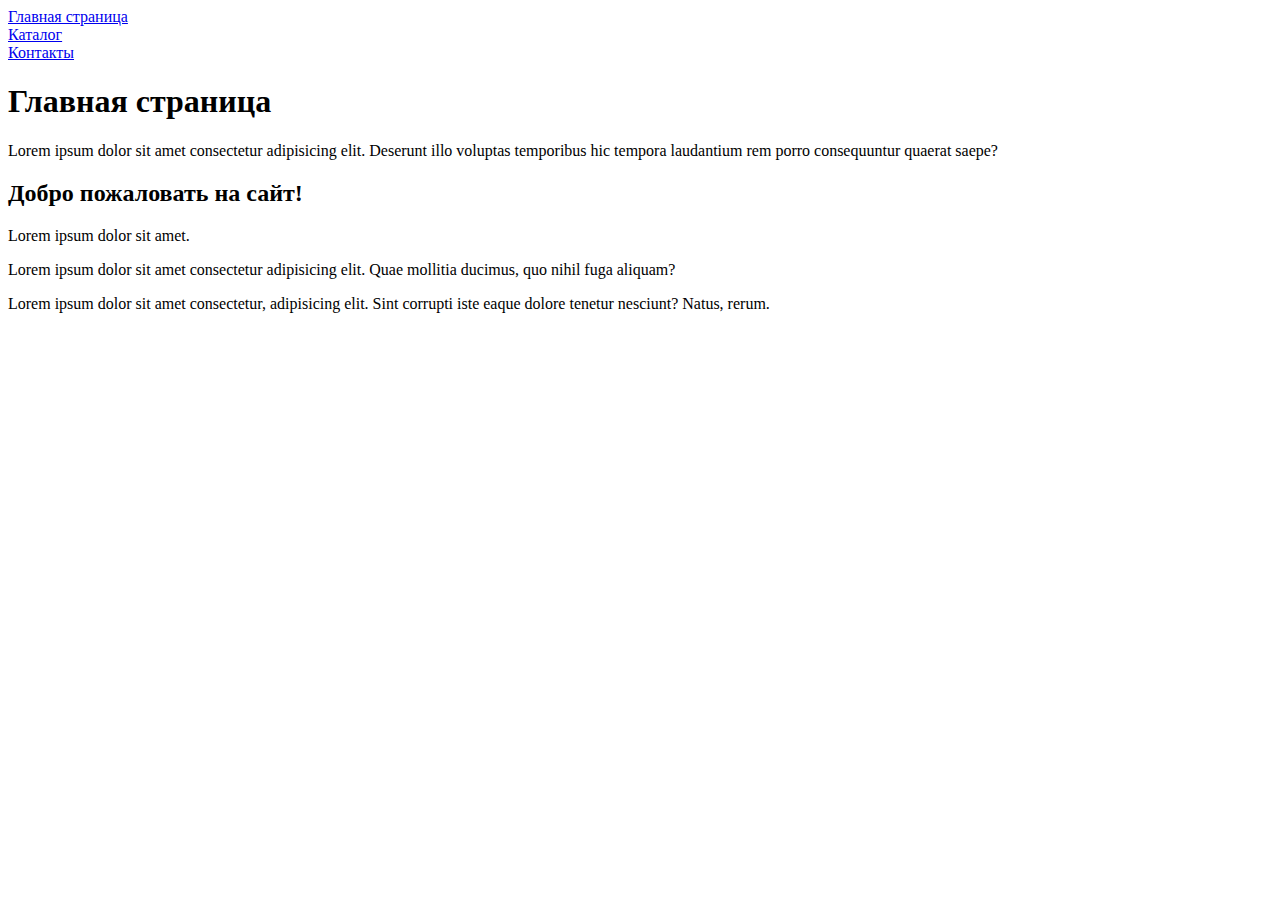
<file: HW01/site/index.html>
<!DOCTYPE html>
<html lang="ru">

<head>
    <meta charset="UTF-8">
    <meta name="viewport" content="width=device-width, initial-scale=1.0">
    <title>Main Page</title>
</head>

<body>
    <a href="index.html">Главная страница</a>
    <br>
    <a href="catalog/catalog.html">Каталог</a>
    <br>
    <a href="#2">Контакты</a>
    <h1>Главная страница</h1>
    <p>
        Lorem ipsum dolor sit amet consectetur adipisicing elit. Deserunt illo voluptas temporibus hic tempora
        laudantium rem porro consequuntur quaerat saepe?
    </p>
    <h2>Добро пожаловать на сайт!</h2>
    <p>
        Lorem ipsum dolor sit amet.
    </p>
    <p>
        Lorem ipsum dolor sit amet consectetur adipisicing elit. Quae mollitia ducimus, quo nihil fuga aliquam?
    </p>
    <p>
        Lorem ipsum dolor sit amet consectetur, adipisicing elit. Sint corrupti iste eaque dolore tenetur nesciunt?
        Natus, rerum.
    </p>

</body>

</html>
</file>
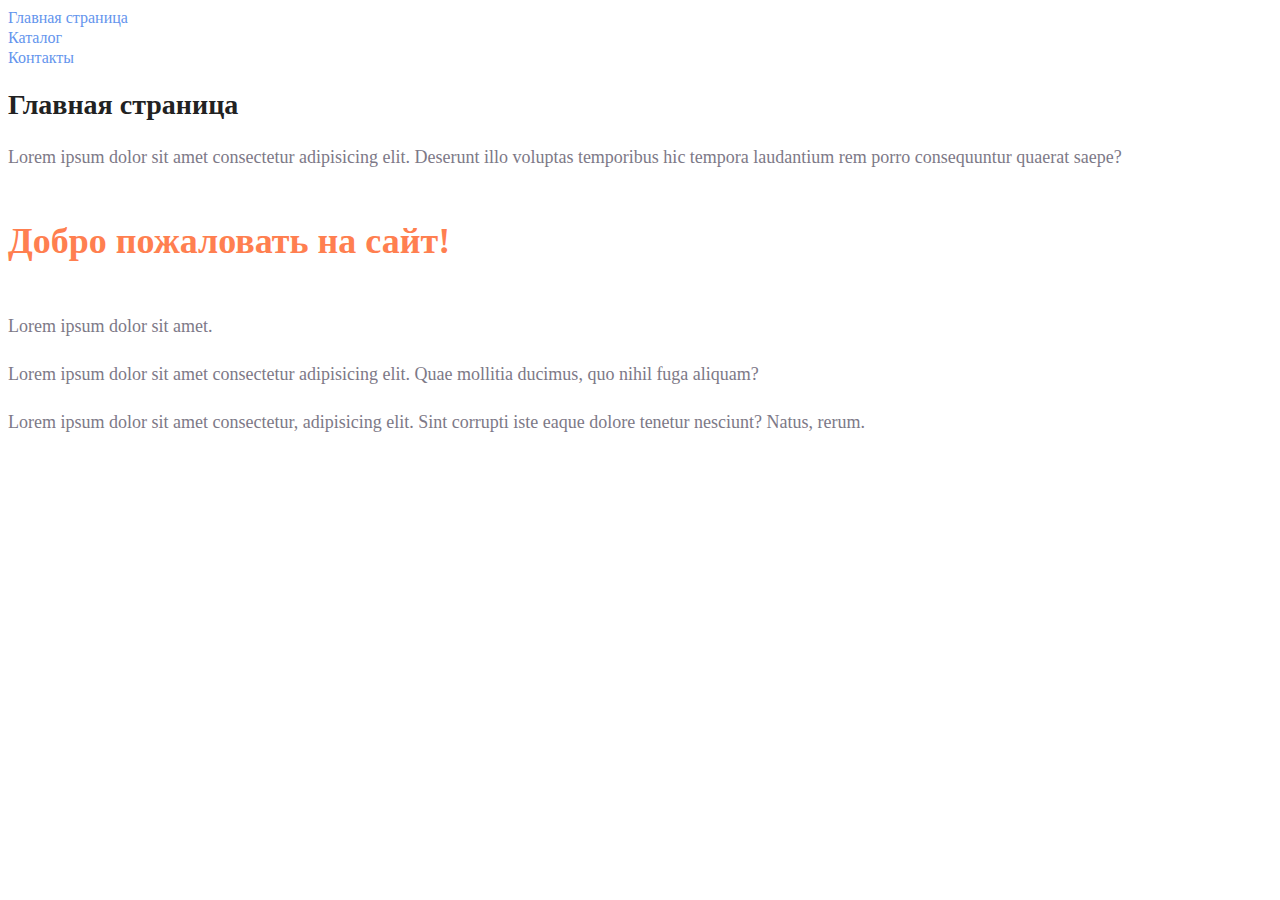
<file: HW02/site/index.html>
<!DOCTYPE html>
<html lang="ru">

<head>
    <meta charset="UTF-8">
    <meta name="viewport" content="width=device-width, initial-scale=1.0">
    <link rel="stylesheet" href="styles/style.css">
    <title>Main Page</title>
</head>

<body>
    <a href="index.html" class="menuLink">Главная страница</a>
    <br>
    <a href="catalog/catalog.html" class="menuLink">Каталог</a>
    <br>
    <a href="#2" class="menuLink">Контакты</a>
    <h1 class="headerH1">Главная страница</h1>
    <p class="proectText">
        Lorem ipsum dolor sit amet consectetur adipisicing elit. Deserunt illo voluptas temporibus hic tempora
        laudantium rem porro consequuntur quaerat saepe?
    </p>
    <h2 class="headerH2">Добро пожаловать на сайт!</h2>
    <p class="proectText">
        Lorem ipsum dolor sit amet.
    </p>
    <p class="proectText">
        Lorem ipsum dolor sit amet consectetur adipisicing elit. Quae mollitia ducimus, quo nihil fuga aliquam?
    </p>
    <p class="proectText">
        Lorem ipsum dolor sit amet consectetur, adipisicing elit. Sint corrupti iste eaque dolore tenetur nesciunt?
        Natus, rerum.
    </p>

</body>

</html>
</file>
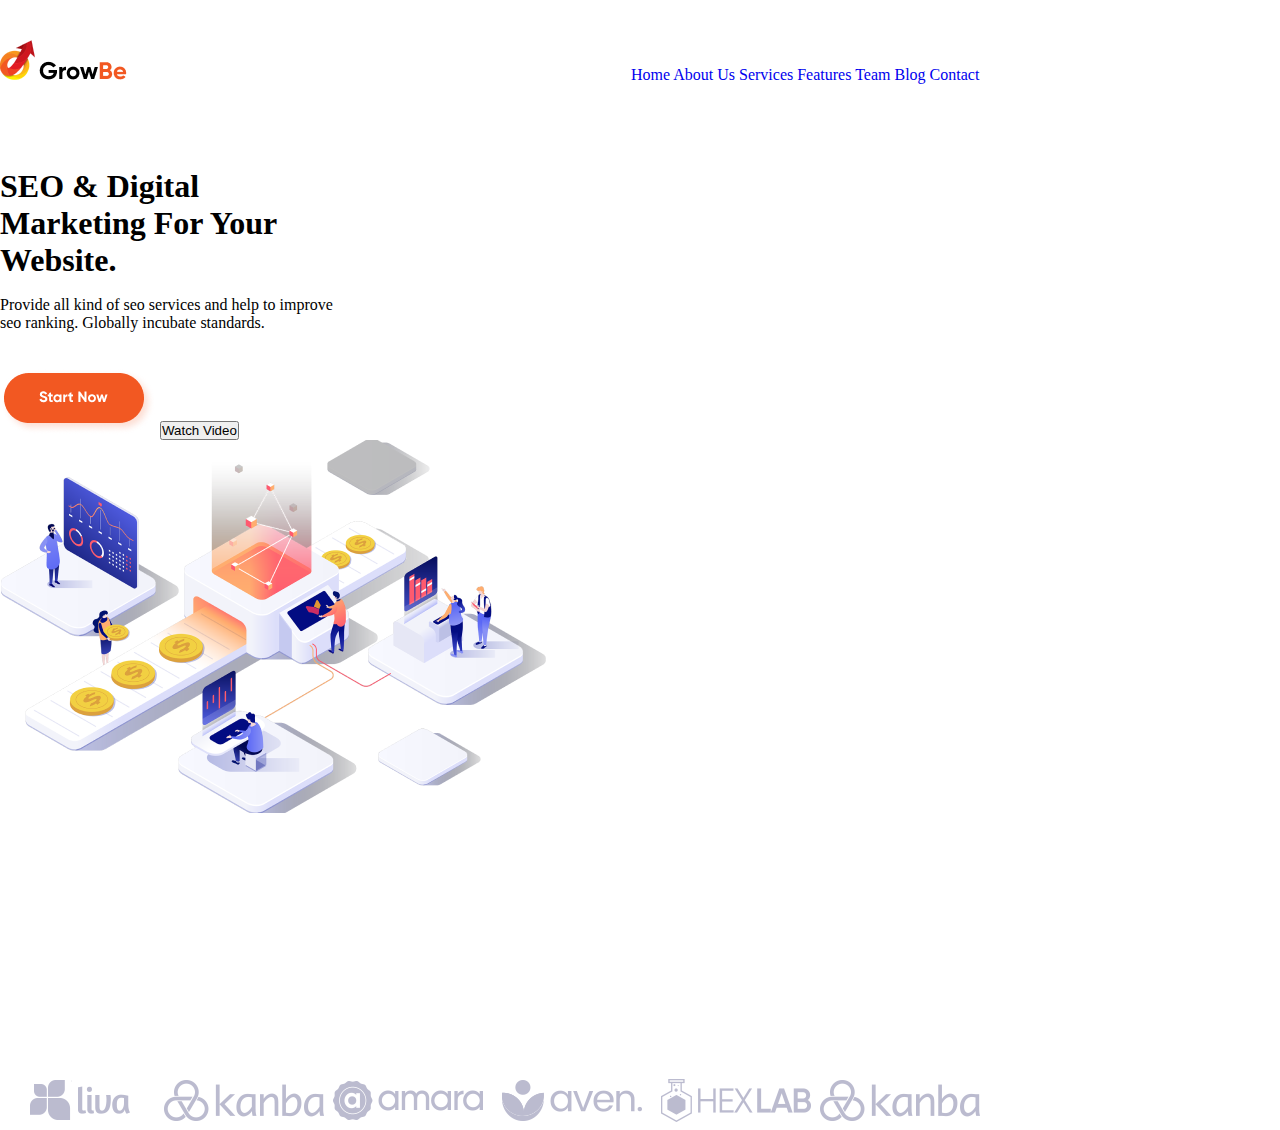
<file: HW03/site/index.html>
<!DOCTYPE html>
<html lang="en">

<head>
    <meta charset="UTF-8">
    <meta name="viewport" content="width=device-width, initial-scale=1.0">
    <link rel="stylesheet" href="styles/style.css">
    <title>HomeWork3</title>
</head>

<body>
    <div class="top">
        <div class="header">
            <div class="headMenu">
                <img src="img/logo.png" alt="logo" class="logo">
                <img src="img/GrowBe.png" alt="logoName" class="logoName">
                <a href="#" class="headMenuLink">Home</a>
                <a href="#" class="headMenuLink">About Us</a>
                <a href="#" class="headMenuLink">Services</a>
                <a href="#" class="headMenuLink">Features</a>
                <a href="#" class="headMenuLink">Team</a>
                <a href="#" class="headMenuLink">Blog</a>
                <a href="#" class="headMenuLink">Contact</a>
            </div>
        </div>
        <div class="topContainer">
            <div class="topContInfo">
                <h1 class="topTitle">SEO & Digital<br>
                    Marketing For Your<br>
                    Website.
                </h1>
                <p class="topContText">
                    Provide all kind of seo services and help to improve<br>
                    seo ranking. Globally incubate standards.
                </p>
                <div class="topButtons">
                    <a href="#">
                        <img src="img/ButtonStartNow.png" alt="startNowBtn">
                    </a>
                    <button type="button">Watch Video</button>
                </div>
            </div>
            <img src="img/topImg.png" alt="topImg">
        </div>
        <div class="topLogos">
            <img src="img/1.png" alt="logo1">
            <img src="img/2.png" alt="logo2">
            <img src="img/3.png" alt="logo3">
            <img src="img/4.png" alt="logo4">
            <img src="img/5.png" alt="logo5">
            <img src="img/6.png" alt="logo6">
        </div>
    </div>
</body>

</html>
</file>
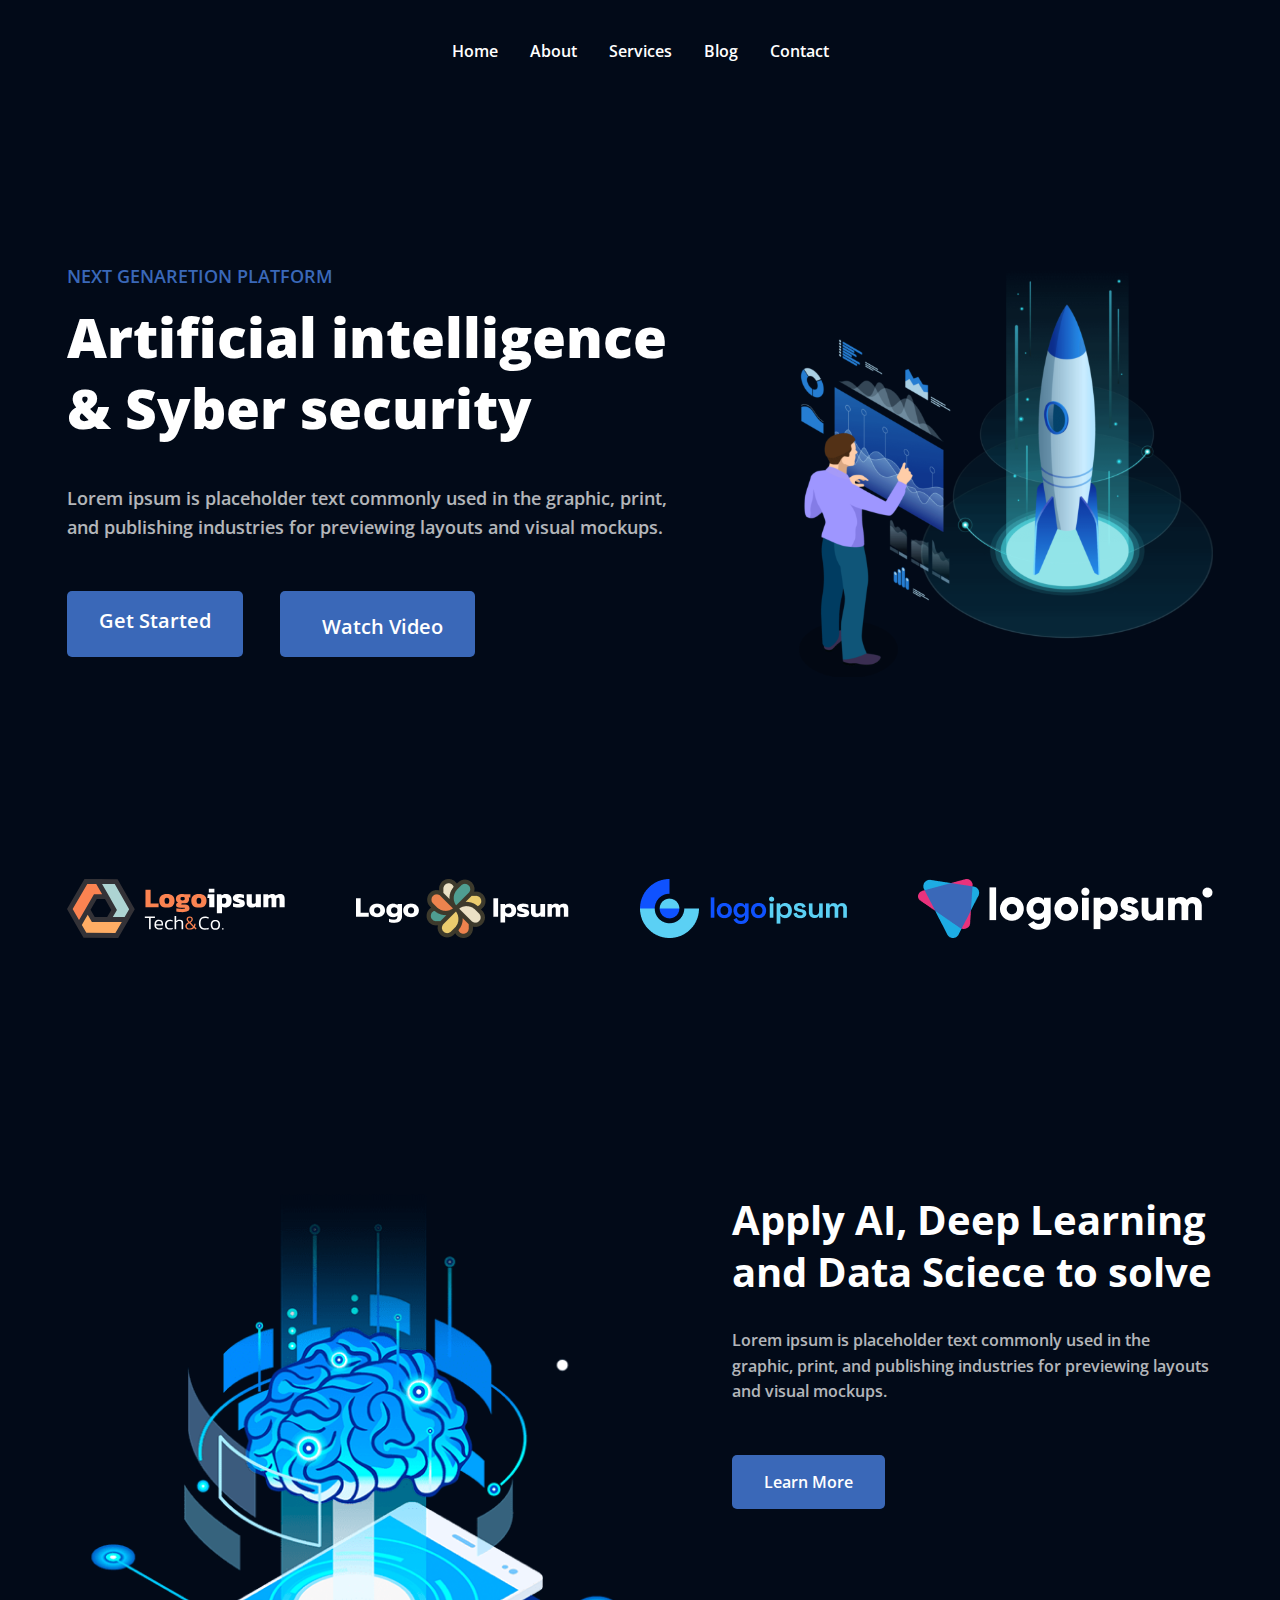
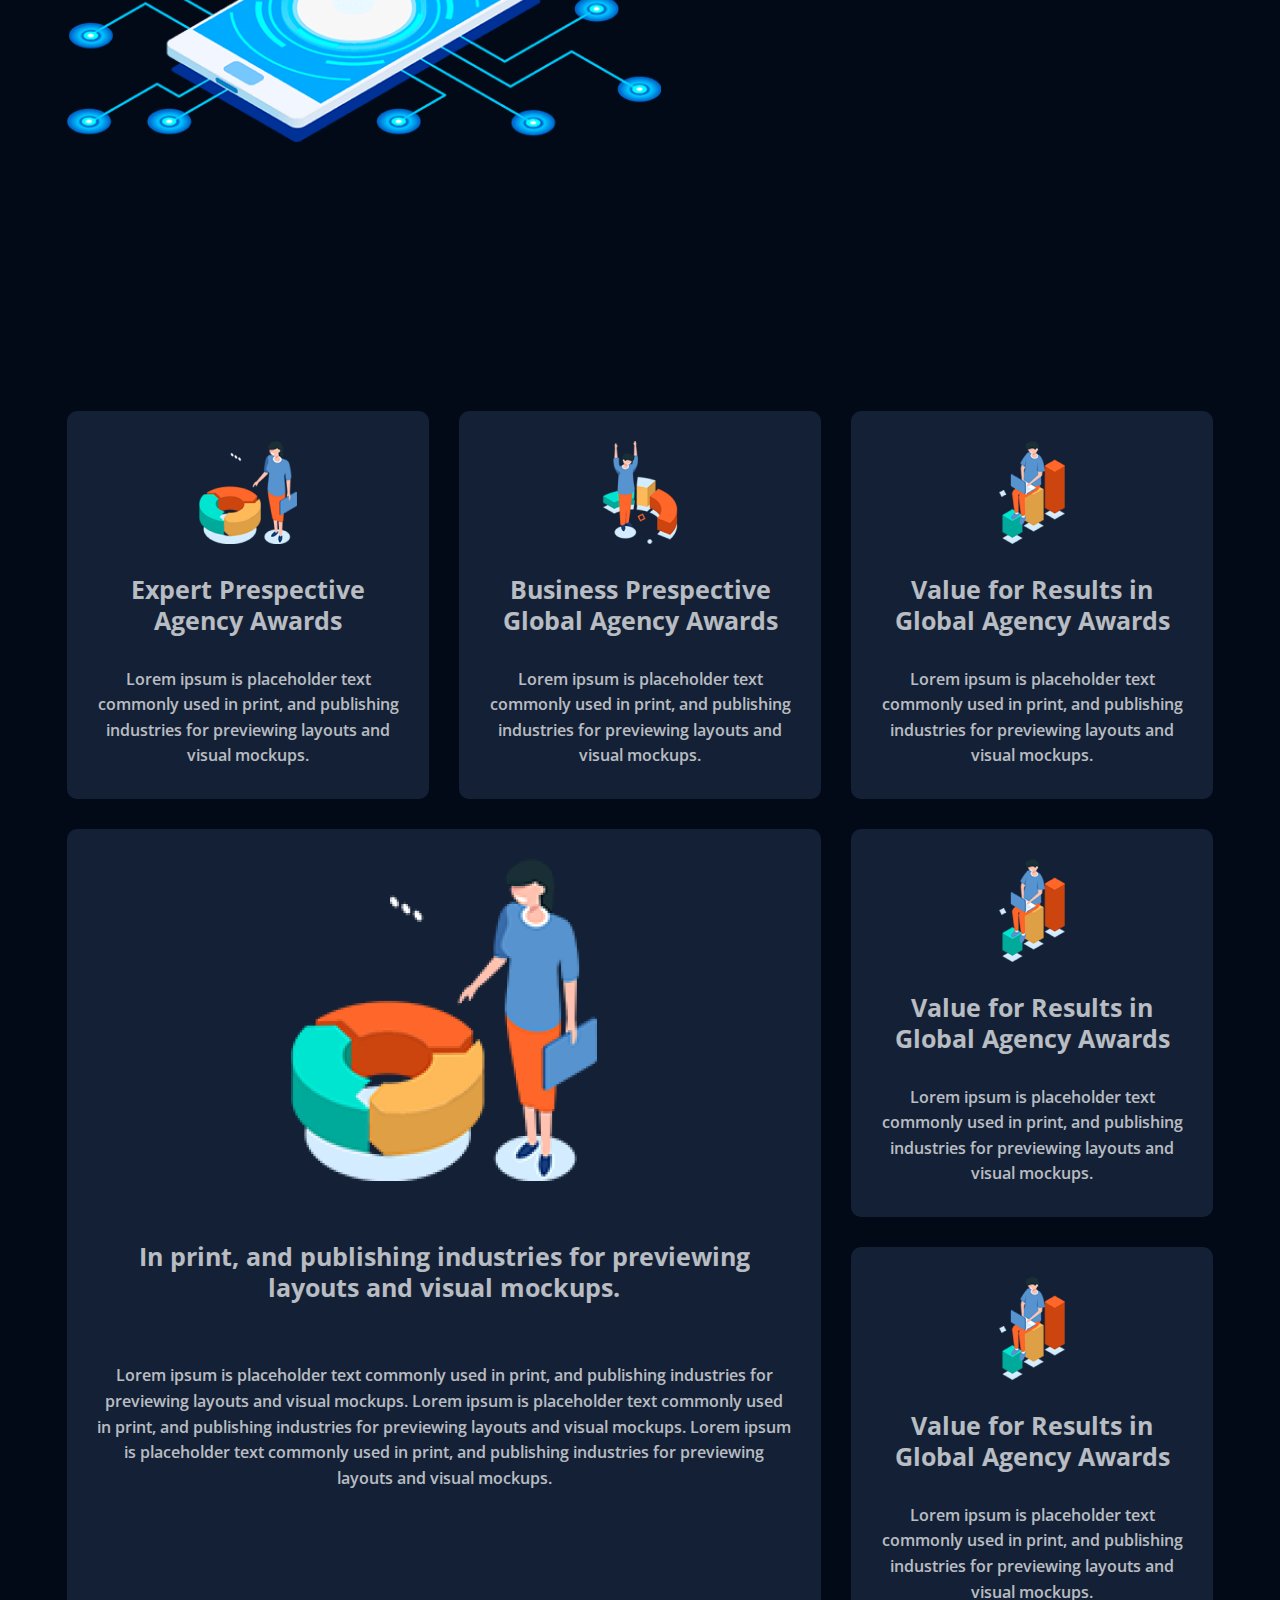
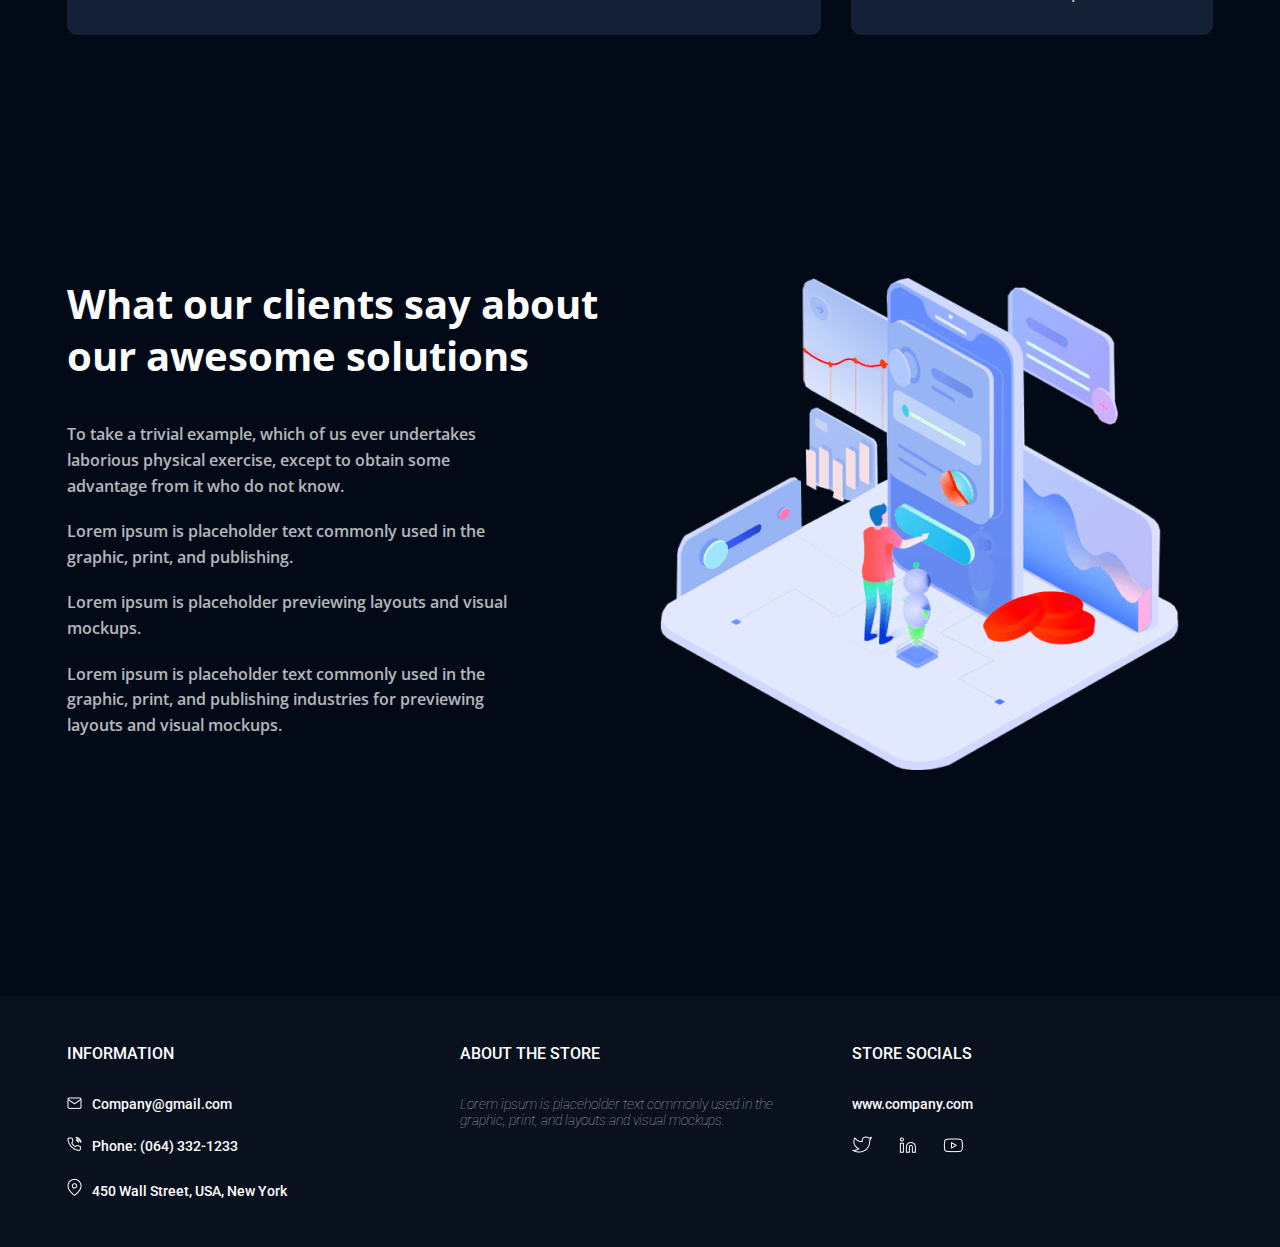
<file: HW04/site/index.html>
<!DOCTYPE html>
<html lang="en">

<head>
    <meta charset="UTF-8">
    <meta name="viewport" content="width=device-width, initial-scale=1.0">
    <link rel="stylesheet" href="styles/style.css">
    <link rel="stylesheet" href="https://cdnjs.cloudflare.com/ajax/libs/font-awesome/6.4.2/css/all.min.css"
        integrity="sha512-z3gLpd7yknf1YoNbCzqRKc4qyor8gaKU1qmn+CShxbuBusANI9QpRohGBreCFkKxLhei6S9CQXFEbbKuqLg0DA=="
        crossorigin="anonymous" referrerpolicy="no-referrer" />
    <link rel="preconnect" href="https://fonts.googleapis.com">
    <link rel="preconnect" href="https://fonts.gstatic.com" crossorigin>
    <link
        href="https://fonts.googleapis.com/css2?family=Open+Sans:wght@600;700;800&family=Roboto:ital,wght@0,500;1,100&display=swap"
        rel="stylesheet">
    <title>HomeWork4</title>
</head>

<body>
    <header class="header">
        <div class="container">
            <nav class="nav">
                <a href="#" class="menuLink">Home</a>
                <a href="#" class="menuLink">About</a>
                <a href="#" class="menuLink">Services</a>
                <a href="#" class="menuLink">Blog</a>
                <a href="#" class="menuLink">Contact</a>
            </nav>
        </div>
    </header>
    <main class="main">
        <div class="container flex">
            <div class="mainLeft">
                <h3 class="subtitle">Next genaretion platform</h3>
                <h1 class="maintitle">Artificial intelligence & Syber security</h1>
                <p class="mainDisctiption">Lorem ipsum is placeholder text commonly used in the graphic, print, and
                    publishing industries for previewing layouts and visual mockups.</p>
                <div class="mainButtons">
                    <a href="#" class="mainLink">Get Started</a>
                    <a href="#" class="mainLink"><i class="fa-solid fa-play"></i>Watch Video</a>
                </div>
            </div>
            <div class="mainRight">
                <img src="img/topImg.svg" alt="topAiImg">
            </div>
        </div>
        <div class="logos">
            <div class="container flex">
                <img src="img/toplogo1.svg" alt="logo1">
                <img src="img/toplogo2.png" alt="logo2">
                <img src="img/toplogo3.png" alt="logo3">
                <img src="img/toplogo4.png" alt="logo4">
            </div>
        </div>
    </main>
    <section class="contentInfo">
        <div class="container">
            <div class="infoWrap flex">
                <div class="infoLeft">
                    <img src="img/infoImg.png" alt="infoImg">
                </div>
                <div class="infoRight">
                    <h3 class="infoTitle">Apply AI, Deep Learning and Data Sciece to solve</h3>
                    <p class="infoText">
                        Lorem ipsum is placeholder text commonly used in the graphic, print, and publishing industries
                        for
                        previewing layouts and visual mockups.
                    </p>
                    <a href="#" class="infoLink">Learn More</a>
                </div>
            </div>
            <div class="contentNet">
                <div class="contentNetItem">
                    <img src="img/contentImg1.png" alt="contentImg1" class="contentImg">
                    <h4 class="contentNetTitle">Expert Prespective Agency Awards</h4>
                    <p class="contentText">
                        Lorem ipsum is placeholder text commonly used in print, and publishing industries for previewing
                        layouts and visual mockups.
                    </p>
                </div>
                <div class="contentNetItem">
                    <img src="img/contentImg2.png" alt="contentImg2" class="contentImg">
                    <h4 class="contentNetTitle">Business Prespective Global Agency Awards</h4>
                    <p class="contentText">
                        Lorem ipsum is placeholder text commonly used in print, and publishing industries for previewing
                        layouts and visual mockups.
                    </p>
                </div>
                <div class="contentNetItem">
                    <img src="img/contentImg3.png" alt="contentImg3" class="contentImg">
                    <h4 class="contentNetTitle">Value for Results in Global Agency Awards</h4>
                    <p class="contentText">
                        Lorem ipsum is placeholder text commonly used in print, and publishing industries for previewing
                        layouts and visual mockups.
                    </p>
                </div>
                <div class="itemBig">
                    <img src="img/contentImg4Big.png" alt="contentImg4Big" class="contentImgBig">
                    <h4 class="contentNetTitleBig">In print, and publishing industries for previewing layouts and visual
                        mockups.</h4>
                    <p class="contentText">
                        Lorem ipsum is placeholder text commonly used in print, and publishing industries for previewing
                        layouts and visual mockups. Lorem ipsum is placeholder text commonly used in print, and
                        publishing industries for previewing layouts and visual mockups. Lorem ipsum is placeholder text
                        commonly used in print, and publishing industries for previewing layouts and visual mockups.
                    </p>
                </div>
                <div class="contentNetItem">
                    <img src="img/contentImg5.png" alt="contentImg5" class="contentImg">
                    <h4 class="contentNetTitle">Value for Results in Global Agency Awards</h4>
                    <p class="contentText">
                        Lorem ipsum is placeholder text commonly used in print, and publishing industries for previewing
                        layouts and visual mockups.
                    </p>
                </div>
                <div class="contentNetItem">
                    <img src="img/contentImg6.png" alt="contentImg6" class="contentImg">
                    <h4 class="contentNetTitle">Value for Results in Global Agency Awards</h4>
                    <p class="contentText">
                        Lorem ipsum is placeholder text commonly used in print, and publishing industries for previewing
                        layouts and visual mockups.
                    </p>
                </div>
            </div>
            <div class="bottomInfo flex">
                <div class="bottomInfoLeft">
                    <h3 class="bottomTitle">What our clients say about our awesome solutions</h3>
                    <p class="bottomText">To take a trivial example, which of us ever undertakes laborious physical
                        exercise, except to obtain some advantage from it who do not know.</p>
                    <p class="bottomText">Lorem ipsum is placeholder text commonly used in the graphic, print, and
                        publishing.</p>
                    <p class="bottomText">Lorem ipsum is placeholder previewing layouts and visual mockups.</p>
                    <p class="bottomText">Lorem ipsum is placeholder text commonly used in the graphic, print, and
                        publishing industries for previewing layouts and visual mockups.</p>
                </div>
                <div class="bottomInfoRight">
                    <img src="img/botInfoImg.png" alt="bottomImg">
                </div>
            </div>
        </div>
    </section>
    <footer class="footer">
        <div class="container">
            <div class="footerInfo flex">
                <div class="footerInfoItem">
                    <h4 class="footerTitle">INFORMATION</h4>
                    <p class="companyInfo">
                        <img src="img/footerMail.png" alt="mailImg" class="infoImg">Company@gmail.com
                    </p>
                    <p class="companyInfo">
                        <img src="img/footerPhone.png" alt="phoneImg" class="infoImg">Phone: (064) 332-1233
                    </p>
                    <p class="companyInfo">
                        <img src="img/footerLocation.png" alt="locationImg" class="infoImg">450 Wall Street, USA, New
                        York
                    </p>
                </div>
                <div class="footerInfoItem">
                    <h4 class="footerTitle">ABOUT THE STORE</h4>
                    <p class="aboutStoreText">
                        Lorem ipsum is placeholder text commonly used in the graphic, print, and layouts and visual
                        mockups.
                    </p>
                </div>
                <div class="footerInfoItem">
                    <h4 class="footerTitle">STORE SOCIALS</h4>
                    <p class="companyInfo">
                        www.company.com
                    </p>
                    <p class="companyInfo">
                        <img src="img/footerTwitter.png" alt="twitterImg" class="companySocial">
                        <img src="img/footerIn.png" alt="linkedinImg" class="companySocial">
                        <img src="img/footerYoutube.png" alt="youtubeImg" class="companySocial">
                    </p>
                </div>
            </div>
        </div>
    </footer>
</body>

</html>
</file>
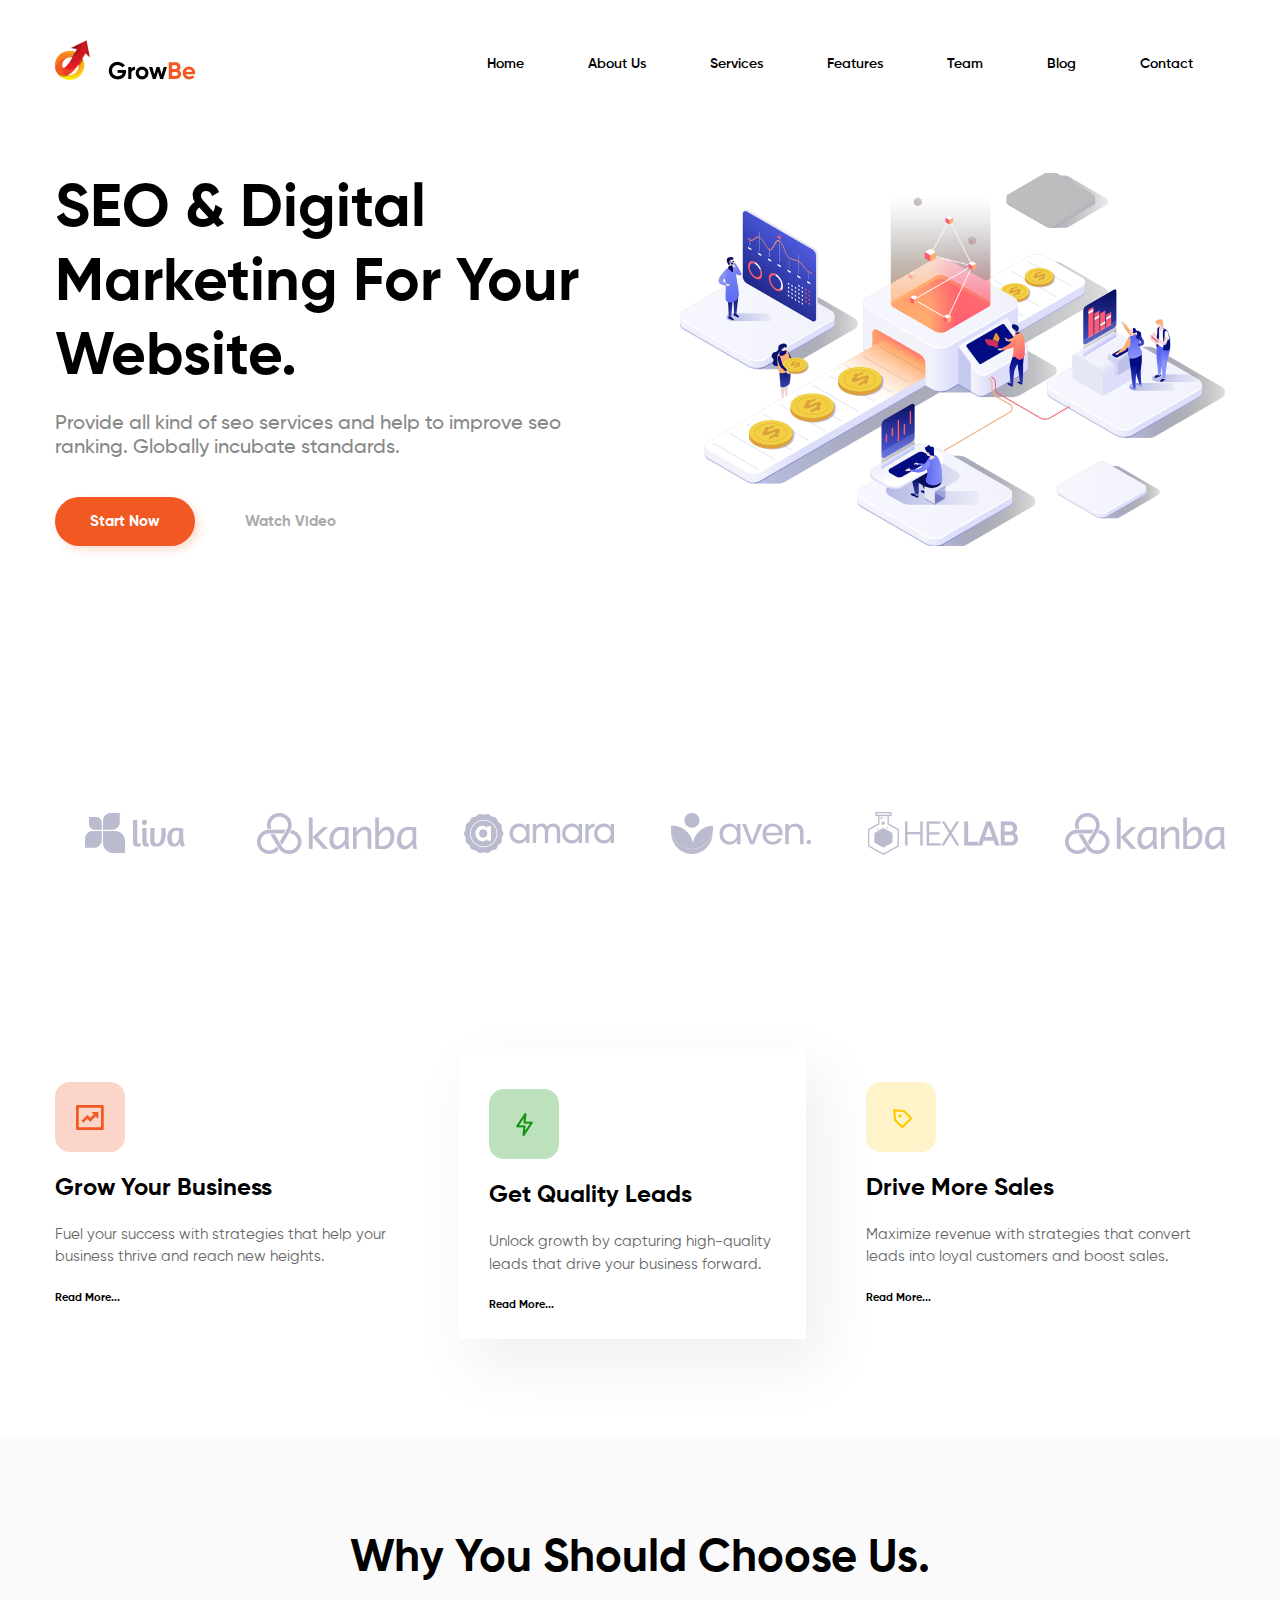
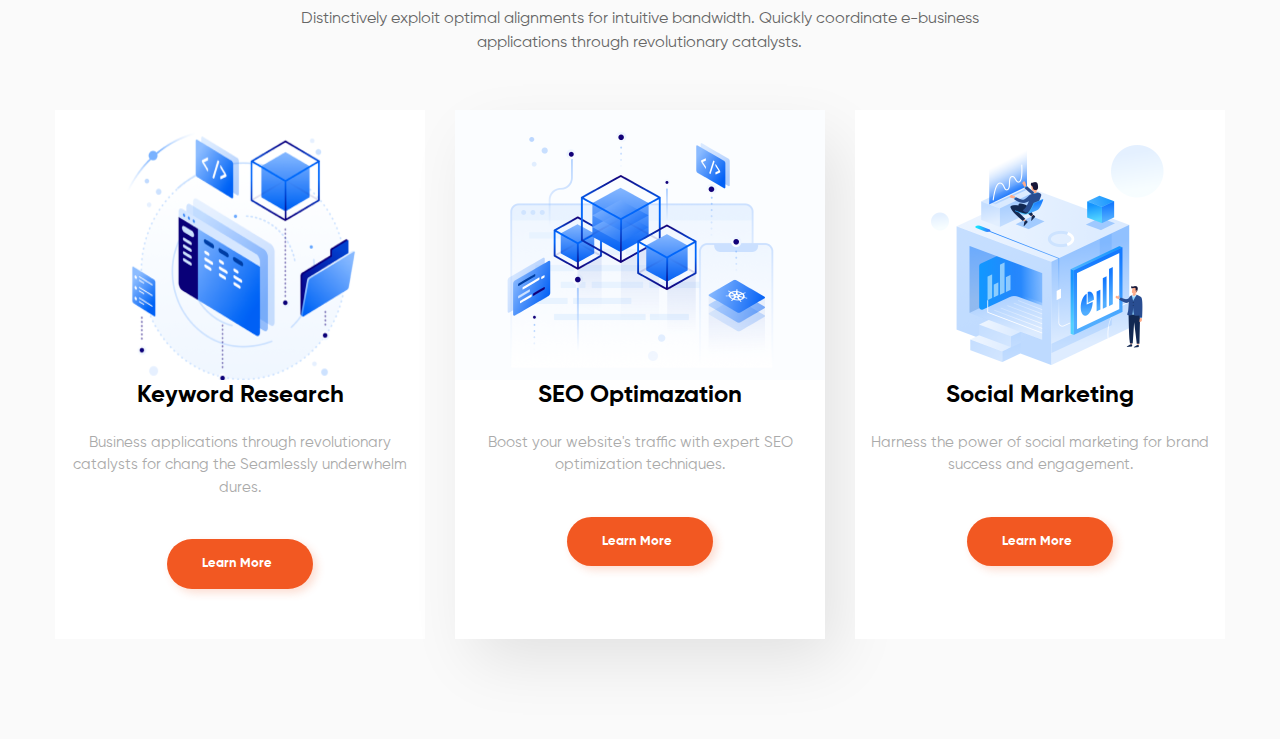
<file: HW05/site/index.html>
<!DOCTYPE html>
<html lang="en">

<head>
    <meta charset="UTF-8">
    <meta name="viewport" content="width=device-width, initial-scale=1.0">
    <link rel="stylesheet" href="styles/style.css">
    <link rel="stylesheet" href="https://cdnjs.cloudflare.com/ajax/libs/font-awesome/6.4.2/css/all.min.css"
        integrity="sha512-z3gLpd7yknf1YoNbCzqRKc4qyor8gaKU1qmn+CShxbuBusANI9QpRohGBreCFkKxLhei6S9CQXFEbbKuqLg0DA=="
        crossorigin="anonymous" referrerpolicy="no-referrer" />
    <title>HomeWork5</title>
</head>

<body>
    <div class="top">
        <header class="header">
            <div class="container">
                <div class="headMenu">
                    <div class="logos">
                        <img src="img/logo.png" alt="logo" class="logo">
                        <img src="img/GrowBe.png" alt="logoName" class="logoName">
                    </div>
                    <nav class="nav">
                        <a href="#" class="headMenuLink">Home</a>
                        <a href="#" class="headMenuLink">About Us</a>
                        <a href="#" class="headMenuLink">Services</a>
                        <a href="#" class="headMenuLink">Features</a>
                        <a href="#" class="headMenuLink">Team</a>
                        <a href="#" class="headMenuLink">Blog</a>
                        <a href="#" class="headMenuLink">Contact</a>
                    </nav>
                </div>
            </div>
        </header>
        <div class="container">
            <div class="topContainer">
                <div class="leftContainer">
                    <h1 class="topTitle">SEO & Digital
                        Marketing For Your
                        Website.
                    </h1>
                    <p class="topContText">
                        Provide all kind of seo services and help to improve
                        seo ranking. Globally incubate standards.
                    </p>
                    <div class="topButtons">
                        <a href="#" class="topBtn btnStart">Start Now</a>
                        <a href="#" class="topBtn btnWatch">Watch Video</a>
                    </div>
                </div>
                <div class="rightContainer">
                    <img src="img/topImg.png" alt="topImg">
                </div>
            </div>
        </div>
        <div class="container">
            <div class="topLogos">
                <img src="img/1.png" alt="logo1">
                <img src="img/2.png" alt="logo2">
                <img src="img/3.png" alt="logo3">
                <img src="img/4.png" alt="logo4">
                <img src="img/5.png" alt="logo5">
                <img src="img/6.png" alt="logo6">
            </div>
        </div>
    </div>
    <main class="main">
        <div class="container">
            <div class="mainContainer">
                <div class="mainContainerItem">
                    <img src="img/mainImg1.png" alt="mainImg1" class="mainContainerImg">
                    <h4 class="mainContainerTitle">Grow Your Business</h4>
                    <p class="mainContainerText">
                        Fuel your success with strategies that help your business thrive and reach new heights.
                    </p>
                    <a href="#" class="mainContainerLink">Read More...</a>
                </div>
                <div class="mainContainerItem mainContainerItemBig">
                    <img src="img/mainImg2.png" alt="mainImg2" class="mainContainerImg">
                    <h4 class="mainContainerTitle">Get Quality Leads</h4>
                    <p class="mainContainerText">
                        Unlock growth by capturing high-quality leads that drive your business forward.
                    </p>
                    <a href="#" class="mainContainerLink">Read More...</a>
                </div>
                <div class="mainContainerItem">
                    <img src="img/mainImg3.png" alt="mainImg3" class="mainContainerImg">
                    <h4 class="mainContainerTitle">Drive More Sales</h4>
                    <p class="mainContainerText">
                        Maximize revenue with strategies that convert leads into loyal customers and boost sales.
                    </p>
                    <a href="#" class="mainContainerLink">Read More...</a>
                </div>
            </div>
        </div>
        <div class="companyInfo">
            <div class="container containerFlexCenter">
                <div class="companyInfoTop">
                    <h3 class="companyInfoTopTitle">Why You Should Choose Us.</h3>
                    <p class="companyInfoTopText">
                        Distinctively exploit optimal alignments for intuitive bandwidth. Quickly coordinate e-business
                        applications through revolutionary catalysts.
                    </p>
                </div>
            </div>
            <div class="container">
                <div class="companyInfoWrap">
                    <div class="companyInfoWrapItem">
                        <img src="img/infoWrapImg1.png" alt="infoWrapImg1" class="infoWrapImg">
                        <h4 class="infoWrapTitle">Keyword Research</h4>
                        <p class="infoWrapText">
                            Business applications through revolutionary catalysts for chang the Seamlessly underwhelm
                            dures.
                        </p>
                        <a href="#" class="infoWrapLink">Learn More<i class="fa-solid fa-chevron-right"></i></a>
                    </div>
                    <div class="companyInfoWrapItem companyInfoWrapItemCenter">
                        <img src="img/infoWrapImg2.png" alt="infoWrapImg2" class="infoWrapImg">
                        <h4 class="infoWrapTitle">SEO Optimazation</h4>
                        <p class="infoWrapText">
                            Boost your website's traffic with expert SEO optimization techniques.
                        </p>
                        <a href="#" class="infoWrapLink">Learn More<i class="fa-solid fa-chevron-right"></i></a>
                    </div>
                    <div class="companyInfoWrapItem">
                        <img src="img/infoWrapImg3.png" alt="infoWrapImg3" class="infoWrapImg">
                        <h4 class="infoWrapTitle">Social Marketing</h4>
                        <p class="infoWrapText">
                            Harness the power of social marketing for brand success and engagement.
                        </p>
                        <a href="#" class="infoWrapLink">Learn More<i class="fa-solid fa-chevron-right"></i></a>
                    </div>
                </div>
            </div>
        </div>
    </main>
</body>

</html>
</file>
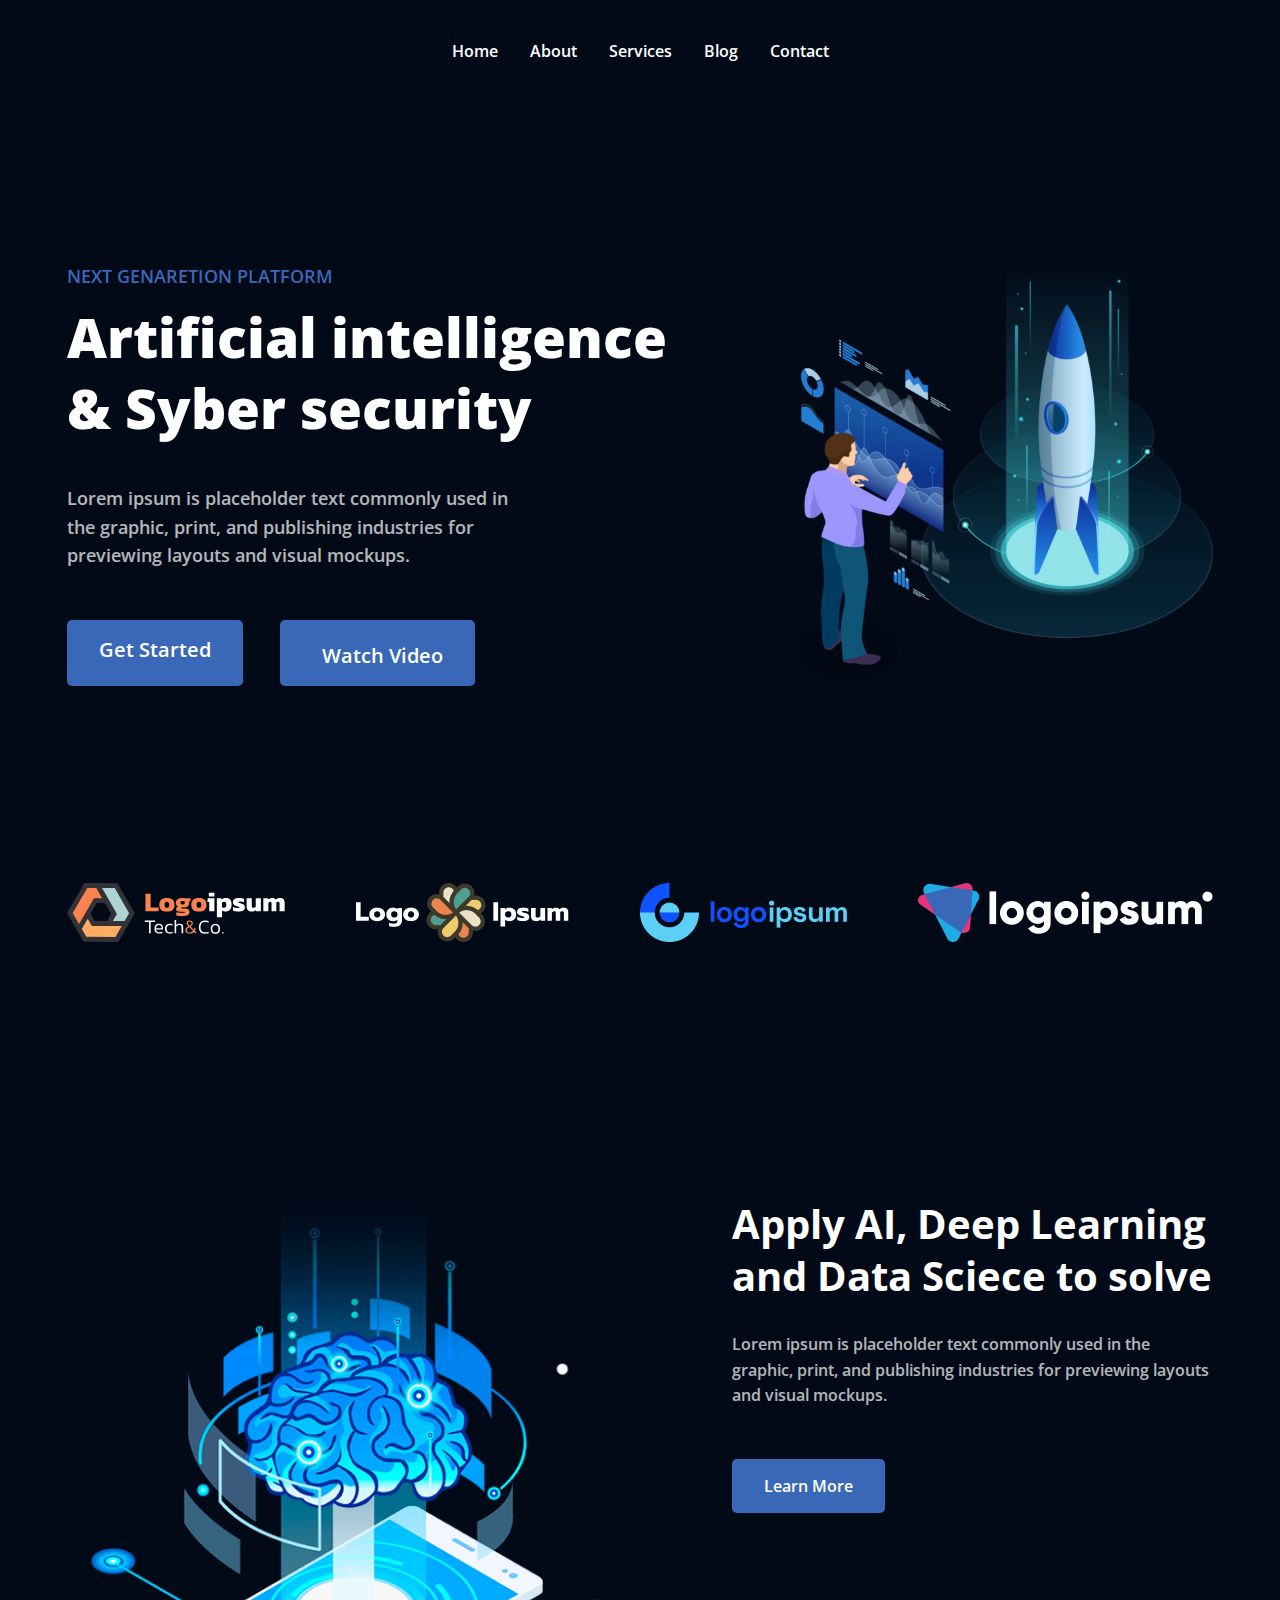
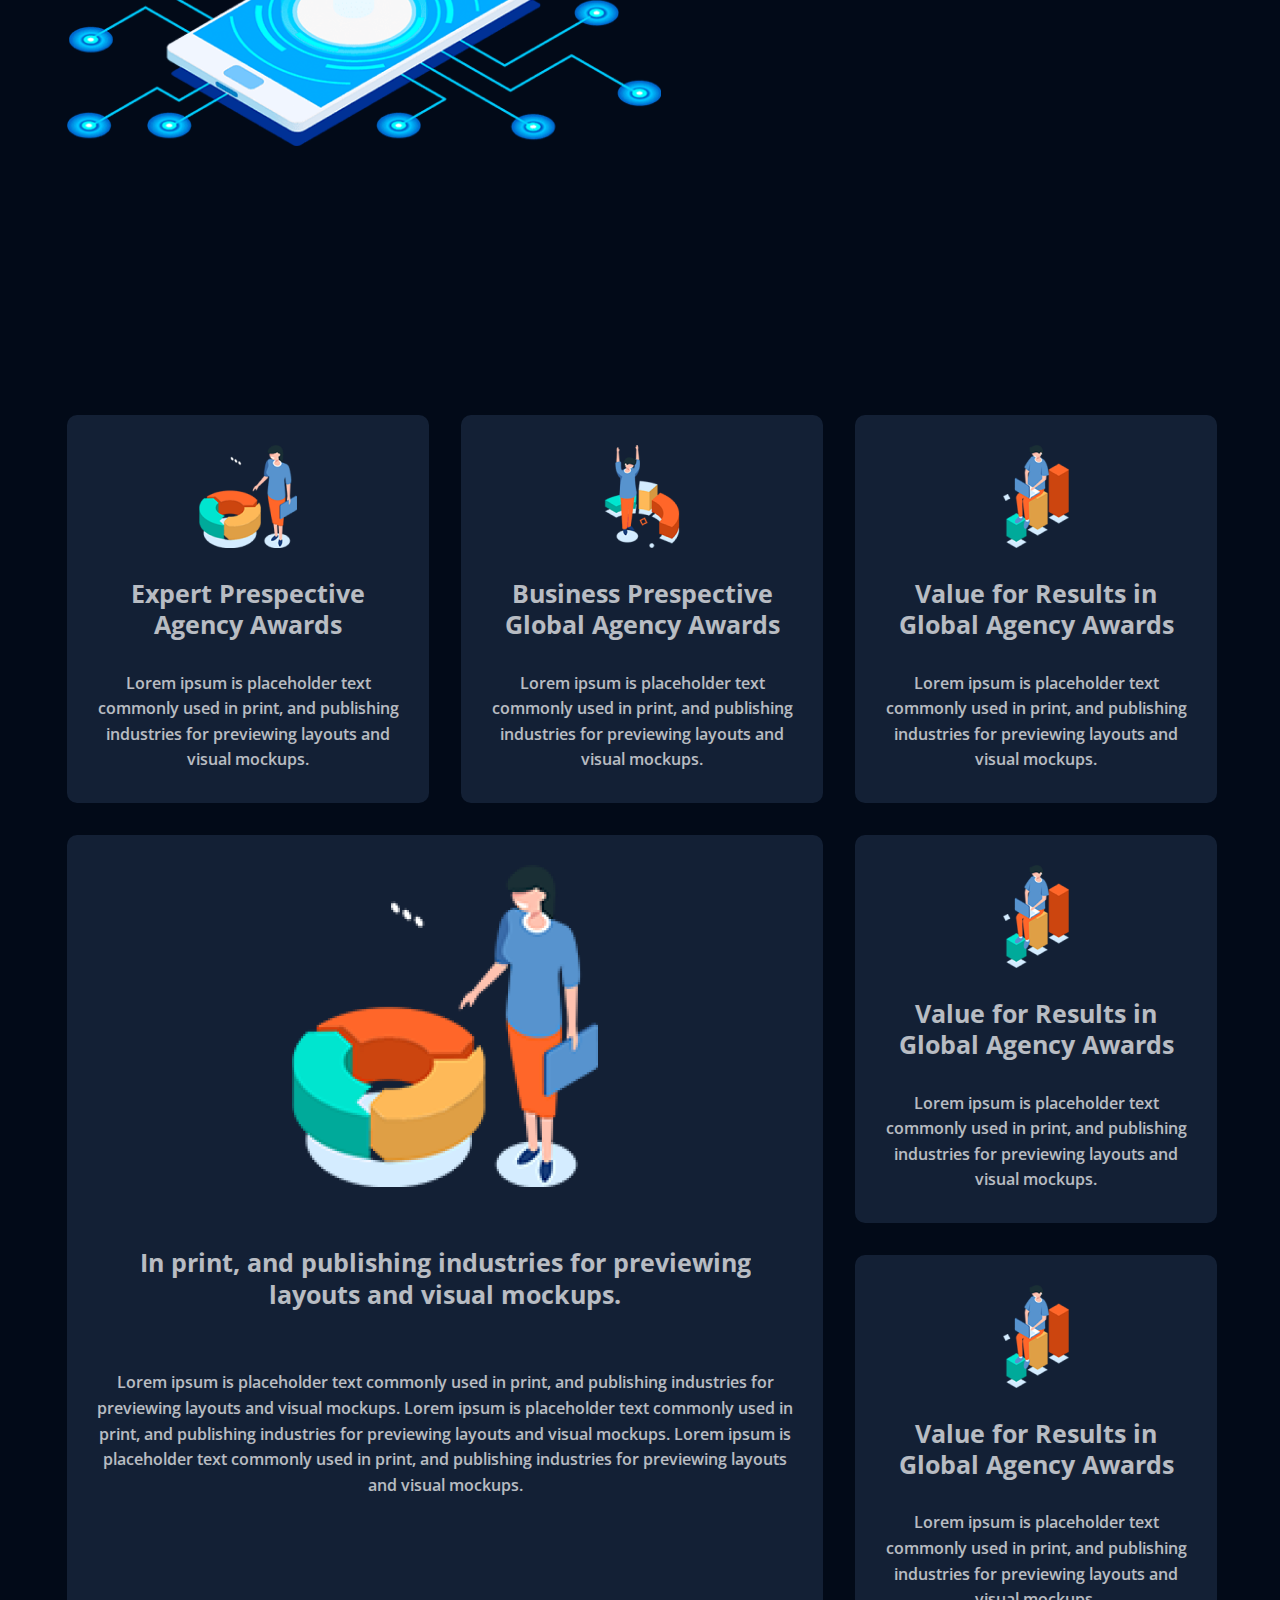
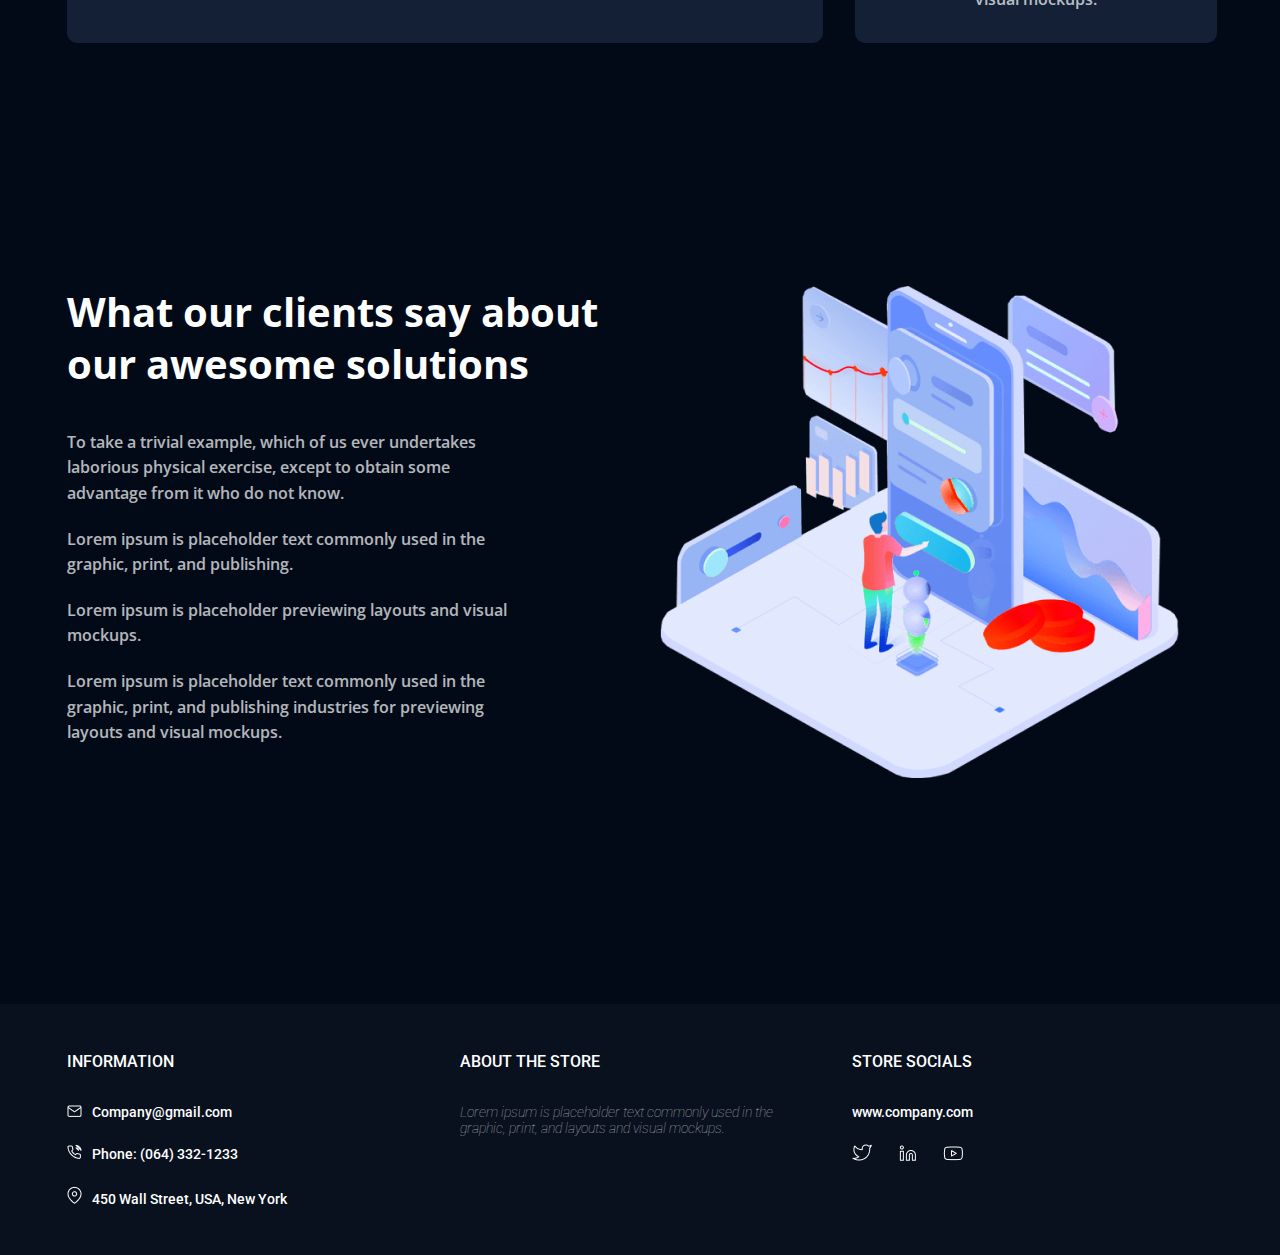
<file: HW07/site/index.html>
<!DOCTYPE html>
<html lang="en">

<head>
    <meta charset="UTF-8">
    <meta name="viewport" content="width=device-width, initial-scale=1.0">
    <link rel="stylesheet" href="styles/style.css">
    <link rel="stylesheet" href="https://cdnjs.cloudflare.com/ajax/libs/font-awesome/6.4.2/css/all.min.css"
        integrity="sha512-z3gLpd7yknf1YoNbCzqRKc4qyor8gaKU1qmn+CShxbuBusANI9QpRohGBreCFkKxLhei6S9CQXFEbbKuqLg0DA=="
        crossorigin="anonymous" referrerpolicy="no-referrer" />
    <link rel="preconnect" href="https://fonts.googleapis.com">
    <link rel="preconnect" href="https://fonts.gstatic.com" crossorigin>
    <link
        href="https://fonts.googleapis.com/css2?family=Open+Sans:wght@600;700;800&family=Roboto:ital,wght@0,500;1,100&display=swap"
        rel="stylesheet">
    <title>Seminar6</title>
</head>

<body>
    <header class="header center">
        <div class="container center">
            <nav class="nav">
                <a href="#" class="menuLink">Home</a>
                <a href="#" class="menuLink">About</a>
                <a href="#" class="menuLink">Services</a>
                <a href="#" class="menuLink">Blog</a>
                <a href="#" class="menuLink">Contact</a>
            </nav>
        </div>
    </header>
    <main class="main center">
        <div class="container flex">
            <div class="mainLeft">
                <h3 class="subtitle">Next genaretion platform</h3>
                <h1 class="maintitle">Artificial intelligence & Syber security</h1>
                <p class="mainDisctiption">Lorem ipsum is placeholder text commonly used in the graphic, print, and
                    publishing industries for previewing layouts and visual mockups.</p>
                <div class="mainButtons">
                    <a href="#" class="mainLink">Get Started</a>
                    <a href="#" class="mainLink"><i class="fa-solid fa-play"></i>Watch Video</a>
                </div>
            </div>
            <div class="mainRight">
                <img src="img/topImg.svg" alt="topAiImg">
            </div>
        </div>
        <div class="container">
            <div class="logos flex">
                <img src="img/toplogo1.svg" alt="logo1">
                <img src="img/toplogo2.png" alt="logo2">
                <img src="img/toplogo3.png" alt="logo3">
                <img src="img/toplogo4.png" alt="logo4">
            </div>
        </div>
    </main>
    <section class="contentInfo center">
        <div class="container">
            <div class="infoWrap flex">
                <div class="infoLeft">
                    <img src="img/infoImg.png" alt="infoImg">
                </div>
                <div class="infoRight">
                    <h3 class="infoTitle">Apply AI, Deep Learning and Data Sciece to solve</h3>
                    <p class="infoText">
                        Lorem ipsum is placeholder text commonly used in the graphic, print, and publishing industries
                        for
                        previewing layouts and visual mockups.
                    </p>
                    <a href="#" class="infoLink">Learn More</a>
                </div>
            </div>
            <div class="contentNet">
                <div class="contentNetItem">
                    <img src="img/contentImg1.png" alt="contentImg1" class="contentImg">
                    <h4 class="contentNetTitle">Expert Prespective Agency Awards</h4>
                    <p class="contentText">
                        Lorem ipsum is placeholder text commonly used in print, and publishing industries for previewing
                        layouts and visual mockups.
                    </p>
                </div>
                <div class="contentNetItem">
                    <img src="img/contentImg2.png" alt="contentImg2" class="contentImg">
                    <h4 class="contentNetTitle">Business Prespective Global Agency Awards</h4>
                    <p class="contentText">
                        Lorem ipsum is placeholder text commonly used in print, and publishing industries for previewing
                        layouts and visual mockups.
                    </p>
                </div>
                <div class="contentNetItem">
                    <img src="img/contentImg3.png" alt="contentImg3" class="contentImg">
                    <h4 class="contentNetTitle">Value for Results in Global Agency Awards</h4>
                    <p class="contentText">
                        Lorem ipsum is placeholder text commonly used in print, and publishing industries for previewing
                        layouts and visual mockups.
                    </p>
                </div>
                <div class="itemBig">
                    <img src="img/contentImg4Big.png" alt="contentImg4Big" class="contentImgBig">
                    <h4 class="contentNetTitleBig">In print, and publishing industries for previewing layouts and visual
                        mockups.</h4>
                    <p class="contentText">
                        Lorem ipsum is placeholder text commonly used in print, and publishing industries for previewing
                        layouts and visual mockups. Lorem ipsum is placeholder text commonly used in print, and
                        publishing industries for previewing layouts and visual mockups. Lorem ipsum is placeholder text
                        commonly used in print, and publishing industries for previewing layouts and visual mockups.
                    </p>
                </div>
                <div class="contentNetItem">
                    <img src="img/contentImg5.png" alt="contentImg5" class="contentImg">
                    <h4 class="contentNetTitle">Value for Results in Global Agency Awards</h4>
                    <p class="contentText">
                        Lorem ipsum is placeholder text commonly used in print, and publishing industries for previewing
                        layouts and visual mockups.
                    </p>
                </div>
                <div class="contentNetItem">
                    <img src="img/contentImg6.png" alt="contentImg6" class="contentImg">
                    <h4 class="contentNetTitle">Value for Results in Global Agency Awards</h4>
                    <p class="contentText">
                        Lorem ipsum is placeholder text commonly used in print, and publishing industries for previewing
                        layouts and visual mockups.
                    </p>
                </div>
            </div>
            <div class="bottomInfo flex">
                <div class="bottomInfoLeft">
                    <h3 class="bottomTitle">What our clients say about our awesome solutions</h3>
                    <p class="bottomText">To take a trivial example, which of us ever undertakes laborious physical
                        exercise, except to obtain some advantage from it who do not know.</p>
                    <p class="bottomText">Lorem ipsum is placeholder text commonly used in the graphic, print, and
                        publishing.</p>
                    <p class="bottomText">Lorem ipsum is placeholder previewing layouts and visual mockups.</p>
                    <p class="bottomText">Lorem ipsum is placeholder text commonly used in the graphic, print, and
                        publishing industries for previewing layouts and visual mockups.</p>
                </div>
                <div class="bottomInfoRight">
                    <img src="img/botInfoImg.png" alt="bottomImg">
                </div>
            </div>
        </div>
    </section>
    <footer class="footer center">
        <div class="container">
            <div class="footerInfo flex">
                <div class="footerInfoItem">
                    <h4 class="footerTitle">INFORMATION</h4>
                    <p class="companyInfo">
                        <img src="img/footerMail.png" alt="mailImg" class="infoImg">Company@gmail.com
                    </p>
                    <p class="companyInfo">
                        <img src="img/footerPhone.png" alt="phoneImg" class="infoImg">Phone: (064) 332-1233
                    </p>
                    <p class="companyInfo">
                        <img src="img/footerLocation.png" alt="locationImg" class="infoImg">450 Wall Street, USA, New
                        York
                    </p>
                </div>
                <div class="footerInfoItem">
                    <h4 class="footerTitle">ABOUT THE STORE</h4>
                    <p class="aboutStoreText">
                        Lorem ipsum is placeholder text commonly used in the graphic, print, and layouts and visual
                        mockups.
                    </p>
                </div>
                <div class="footerInfoItem">
                    <h4 class="footerTitle">STORE SOCIALS</h4>
                    <p class="companyInfo">
                        www.company.com
                    </p>
                    <p class="companyInfo">
                        <img src="img/footerTwitter.png" alt="twitterImg" class="companySocial">
                        <img src="img/footerIn.png" alt="linkedinImg" class="companySocial">
                        <img src="img/footerYoutube.png" alt="youtubeImg" class="companySocial">
                    </p>
                </div>
            </div>
        </div>
    </footer>
</body>

</html>
</file>
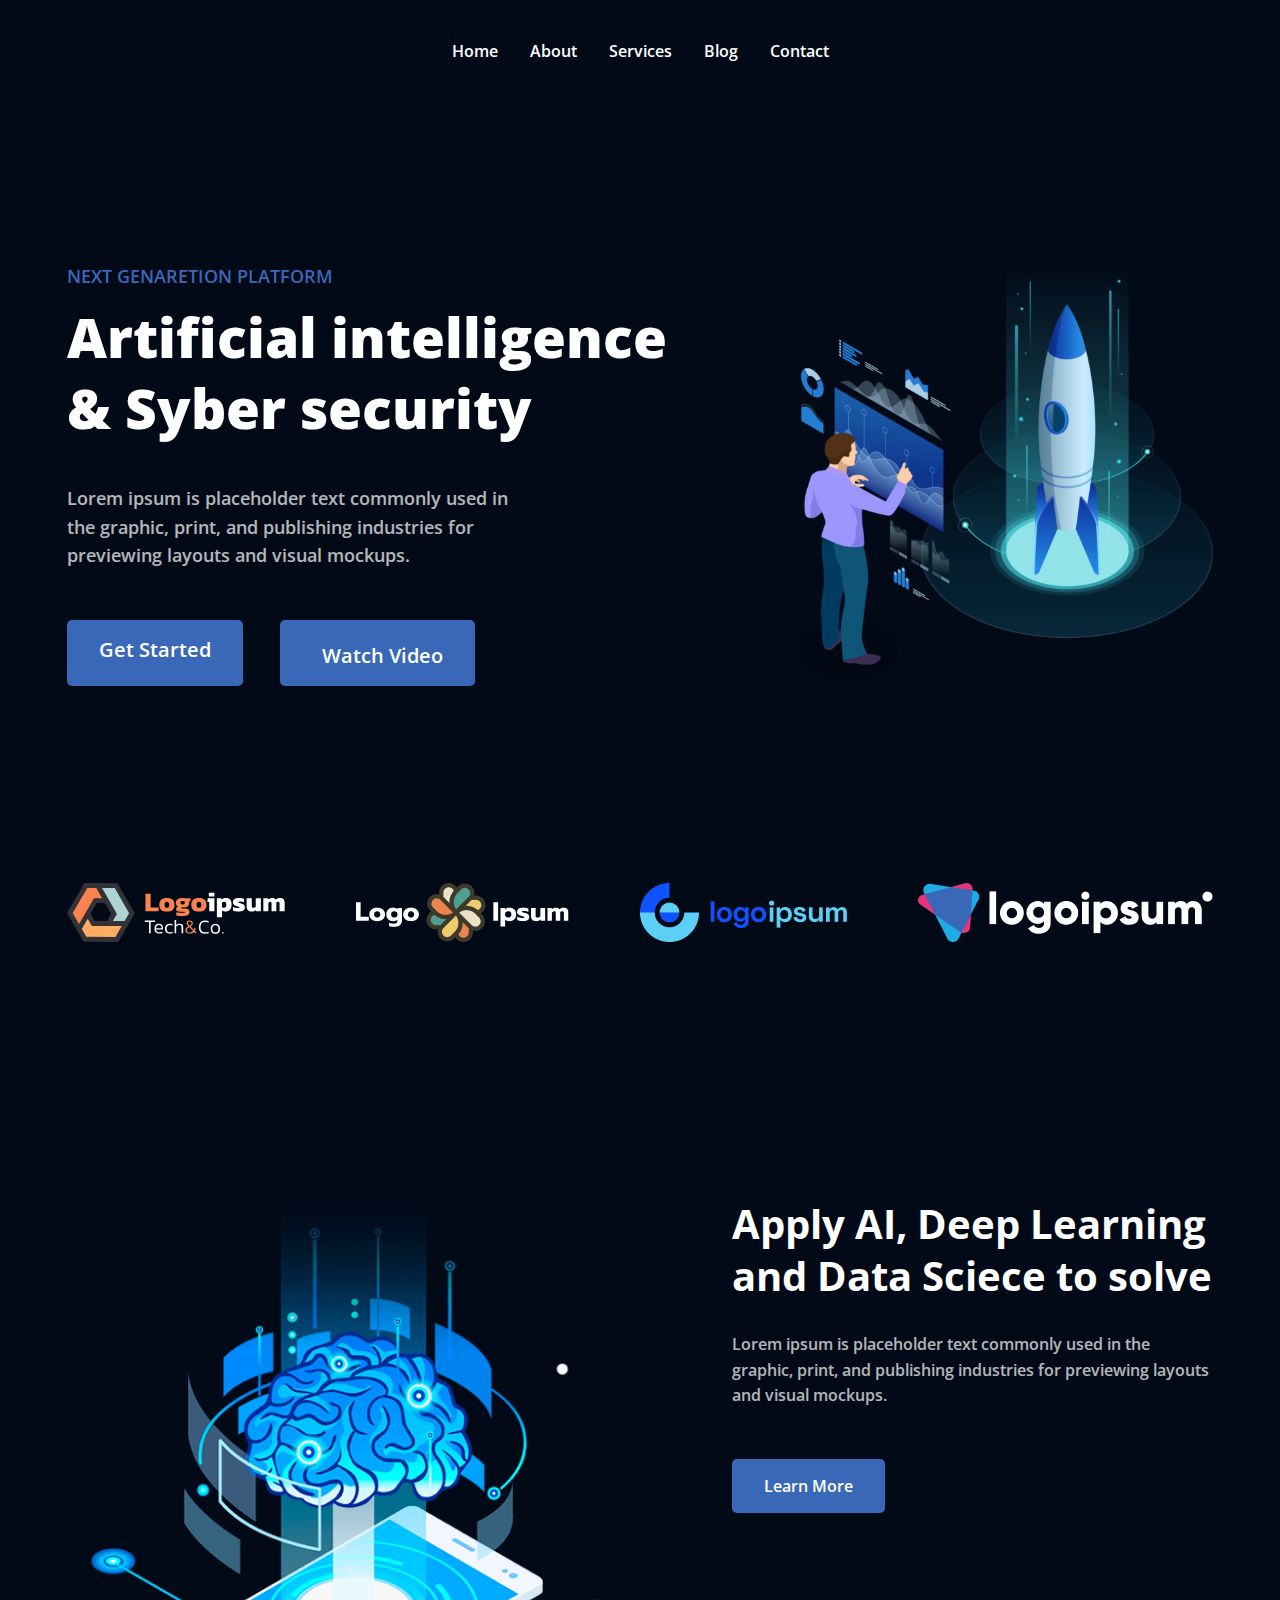
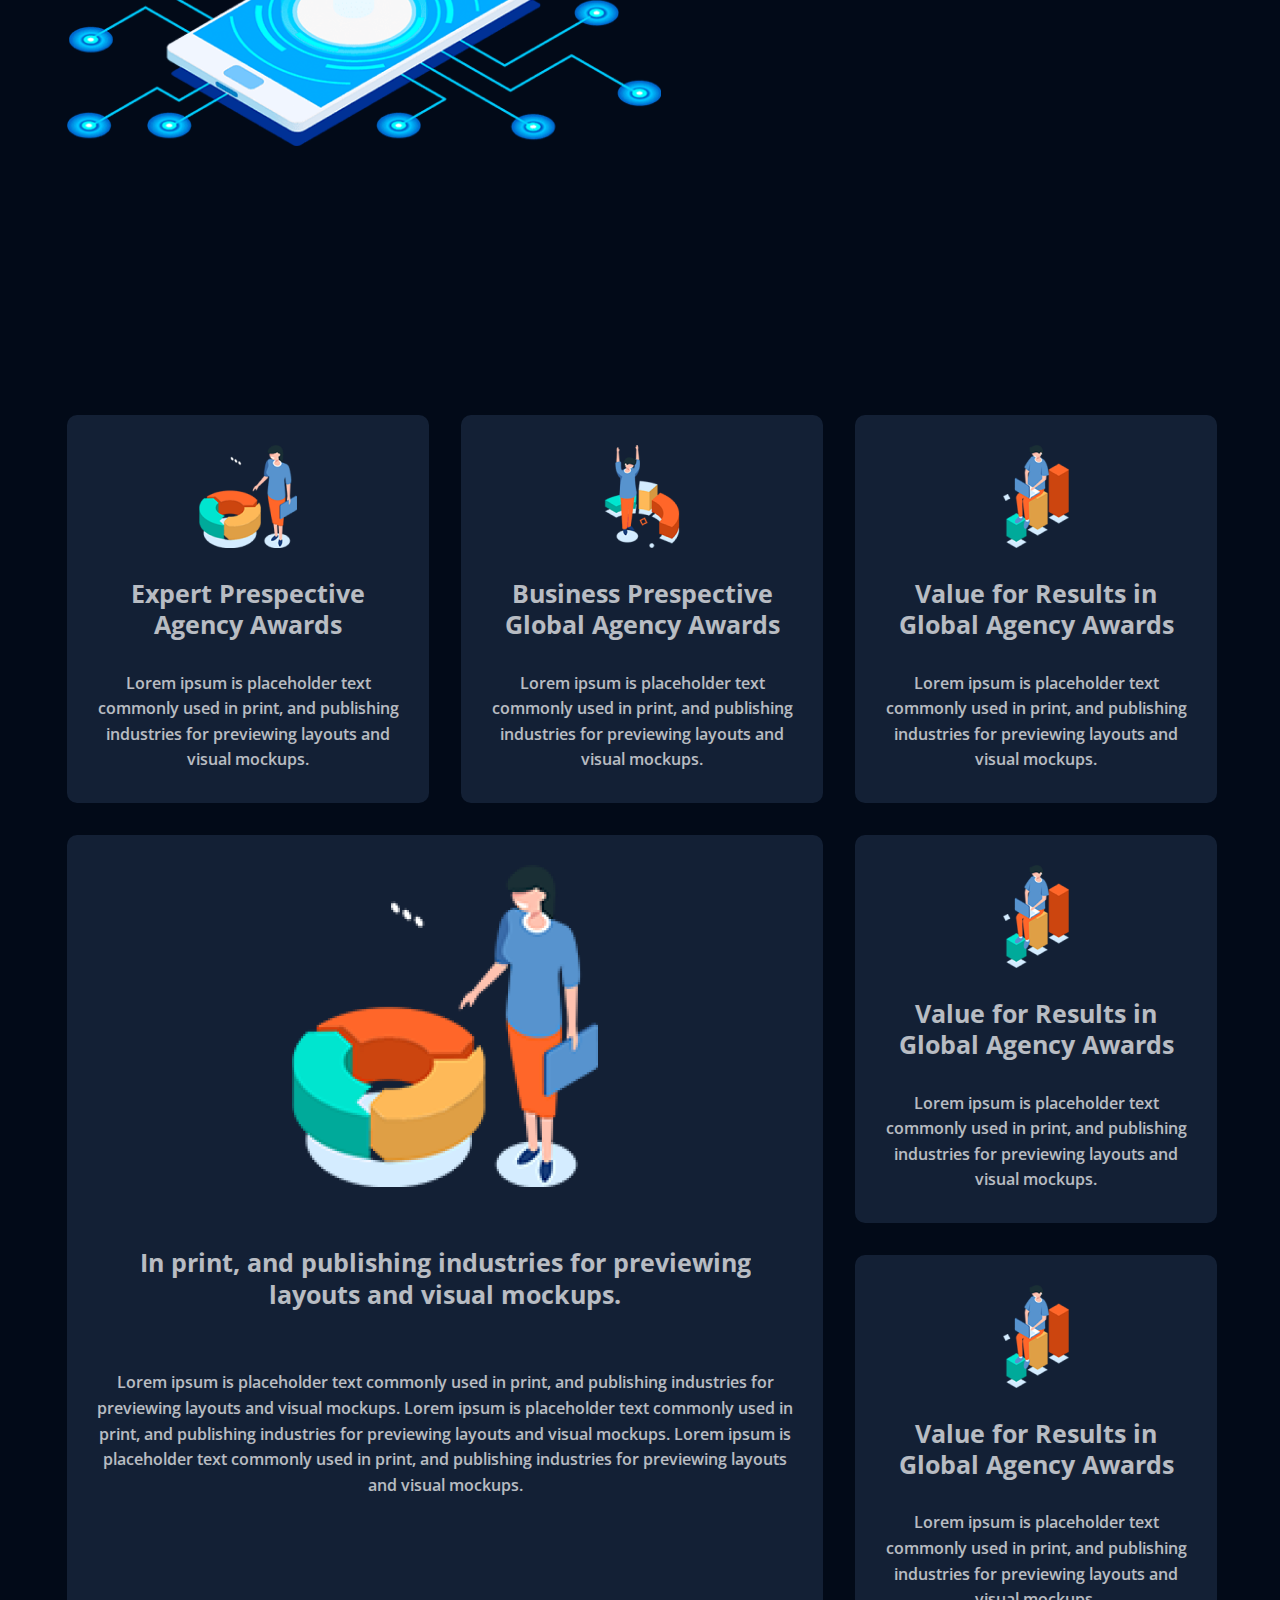
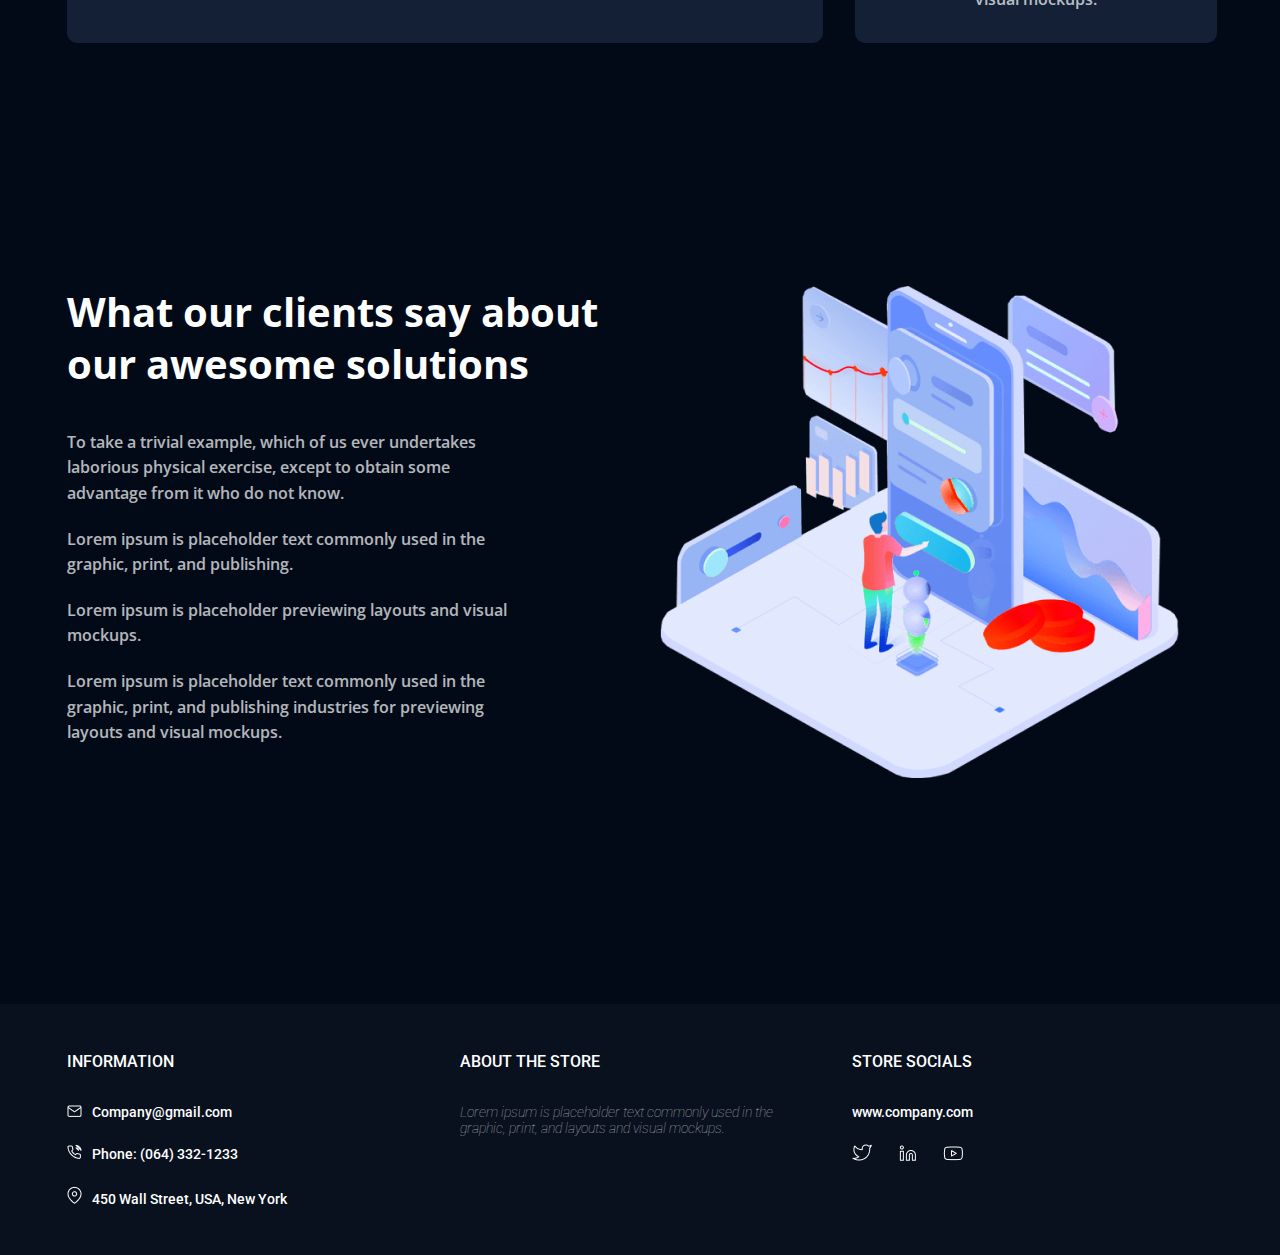
<file: HW08/site/index.html>
<!DOCTYPE html>
<html lang="en">

<head>
    <meta charset="UTF-8">
    <meta name="viewport" content="width=device-width, initial-scale=1.0">
    <link rel="stylesheet" href="styles/style.css">
    <link rel="stylesheet" href="https://cdnjs.cloudflare.com/ajax/libs/font-awesome/6.4.2/css/all.min.css"
        integrity="sha512-z3gLpd7yknf1YoNbCzqRKc4qyor8gaKU1qmn+CShxbuBusANI9QpRohGBreCFkKxLhei6S9CQXFEbbKuqLg0DA=="
        crossorigin="anonymous" referrerpolicy="no-referrer" />
    <link rel="preconnect" href="https://fonts.googleapis.com">
    <link rel="preconnect" href="https://fonts.gstatic.com" crossorigin>
    <link
        href="https://fonts.googleapis.com/css2?family=Open+Sans:wght@600;700;800&family=Roboto:ital,wght@0,500;1,100&display=swap"
        rel="stylesheet">
    <title>Seminar6</title>
</head>

<body>
    <header class="header center">
        <div class="container center">
            <nav class="nav">
                <a href="#" class="menuLink">Home</a>
                <a href="#" class="menuLink">About</a>
                <a href="#" class="menuLink">Services</a>
                <a href="#" class="menuLink">Blog</a>
                <a href="#" class="menuLink">Contact</a>
            </nav>
        </div>
    </header>
    <main class="main center">
        <div class="container flex">
            <div class="mainLeft">
                <h3 class="subtitle">Next genaretion platform</h3>
                <h1 class="maintitle">Artificial intelligence & Syber security</h1>
                <p class="mainDisctiption">Lorem ipsum is placeholder text commonly used in the graphic, print, and
                    publishing industries for previewing layouts and visual mockups.</p>
                <div class="mainButtons">
                    <a href="#" class="mainLink">Get Started</a>
                    <a href="#" class="mainLink"><i class="fa-solid fa-play"></i>Watch Video</a>
                </div>
            </div>
            <div class="mainRight">
                <img src="img/topImg.svg" alt="topAiImg">
            </div>
        </div>
        <div class="container">
            <div class="logos flex">
                <img src="img/toplogo1.svg" alt="logo1">
                <img src="img/toplogo2.png" alt="logo2">
                <img src="img/toplogo3.png" alt="logo3">
                <img src="img/toplogo4.png" alt="logo4">
            </div>
        </div>
    </main>
    <section class="contentInfo center">
        <div class="container">
            <div class="infoWrap flex">
                <div class="infoLeft">
                    <img src="img/infoImg.png" alt="infoImg">
                </div>
                <div class="infoRight">
                    <h3 class="infoTitle">Apply AI, Deep Learning and Data Sciece to solve</h3>
                    <p class="infoText">
                        Lorem ipsum is placeholder text commonly used in the graphic, print, and publishing industries
                        for
                        previewing layouts and visual mockups.
                    </p>
                    <a href="#" class="infoLink">Learn More</a>
                </div>
            </div>
            <div class="contentNet">
                <div class="contentNetItem">
                    <img src="img/contentImg1.png" alt="contentImg1" class="contentImg">
                    <h4 class="contentNetTitle">Expert Prespective Agency Awards</h4>
                    <p class="contentText">
                        Lorem ipsum is placeholder text commonly used in print, and publishing industries for previewing
                        layouts and visual mockups.
                    </p>
                </div>
                <div class="contentNetItem">
                    <img src="img/contentImg2.png" alt="contentImg2" class="contentImg">
                    <h4 class="contentNetTitle">Business Prespective Global Agency Awards</h4>
                    <p class="contentText">
                        Lorem ipsum is placeholder text commonly used in print, and publishing industries for previewing
                        layouts and visual mockups.
                    </p>
                </div>
                <div class="contentNetItem">
                    <img src="img/contentImg3.png" alt="contentImg3" class="contentImg">
                    <h4 class="contentNetTitle">Value for Results in Global Agency Awards</h4>
                    <p class="contentText">
                        Lorem ipsum is placeholder text commonly used in print, and publishing industries for previewing
                        layouts and visual mockups.
                    </p>
                </div>
                <div class="itemBig">
                    <img src="img/contentImg4Big.png" alt="contentImg4Big" class="contentImgBig">
                    <h4 class="contentNetTitleBig">In print, and publishing industries for previewing layouts and visual
                        mockups.</h4>
                    <p class="contentText">
                        Lorem ipsum is placeholder text commonly used in print, and publishing industries for previewing
                        layouts and visual mockups. Lorem ipsum is placeholder text commonly used in print, and
                        publishing industries for previewing layouts and visual mockups. Lorem ipsum is placeholder text
                        commonly used in print, and publishing industries for previewing layouts and visual mockups.
                    </p>
                </div>
                <div class="contentNetItem">
                    <img src="img/contentImg5.png" alt="contentImg5" class="contentImg">
                    <h4 class="contentNetTitle">Value for Results in Global Agency Awards</h4>
                    <p class="contentText">
                        Lorem ipsum is placeholder text commonly used in print, and publishing industries for previewing
                        layouts and visual mockups.
                    </p>
                </div>
                <div class="contentNetItem">
                    <img src="img/contentImg6.png" alt="contentImg6" class="contentImg">
                    <h4 class="contentNetTitle">Value for Results in Global Agency Awards</h4>
                    <p class="contentText">
                        Lorem ipsum is placeholder text commonly used in print, and publishing industries for previewing
                        layouts and visual mockups.
                    </p>
                </div>
            </div>
            <div class="bottomInfo flex">
                <div class="bottomInfoLeft">
                    <h3 class="bottomTitle">What our clients say about our awesome solutions</h3>
                    <p class="bottomText">To take a trivial example, which of us ever undertakes laborious physical
                        exercise, except to obtain some advantage from it who do not know.</p>
                    <p class="bottomText">Lorem ipsum is placeholder text commonly used in the graphic, print, and
                        publishing.</p>
                    <p class="bottomText">Lorem ipsum is placeholder previewing layouts and visual mockups.</p>
                    <p class="bottomText">Lorem ipsum is placeholder text commonly used in the graphic, print, and
                        publishing industries for previewing layouts and visual mockups.</p>
                </div>
                <div class="bottomInfoRight">
                    <img src="img/botInfoImg.png" alt="bottomImg">
                </div>
            </div>
        </div>
    </section>
    <footer class="footer center">
        <div class="container">
            <div class="footerInfo flex">
                <div class="footerInfoItem">
                    <h4 class="footerTitle">INFORMATION</h4>
                    <p class="companyInfo">
                        <img src="img/footerMail.png" alt="mailImg" class="infoImg">Company@gmail.com
                    </p>
                    <p class="companyInfo">
                        <img src="img/footerPhone.png" alt="phoneImg" class="infoImg">Phone: (064) 332-1233
                    </p>
                    <p class="companyInfo">
                        <img src="img/footerLocation.png" alt="locationImg" class="infoImg">450 Wall Street, USA, New
                        York
                    </p>
                </div>
                <div class="footerInfoItem">
                    <h4 class="footerTitle">ABOUT THE STORE</h4>
                    <p class="aboutStoreText">
                        Lorem ipsum is placeholder text commonly used in the graphic, print, and layouts and visual
                        mockups.
                    </p>
                </div>
                <div class="footerInfoItem">
                    <h4 class="footerTitle">STORE SOCIALS</h4>
                    <p class="companyInfo companyInfoSite">
                        www.company.com
                    </p>
                    <p class="companyInfo companyInfoSocial">
                        <img src="img/footerTwitter.png" alt="twitterImg" class="companySocial">
                        <img src="img/footerIn.png" alt="linkedinImg" class="companySocial">
                        <img src="img/footerYoutube.png" alt="youtubeImg" class="companySocial">
                    </p>
                </div>
            </div>
        </div>
    </footer>
</body>

</html>
</file>
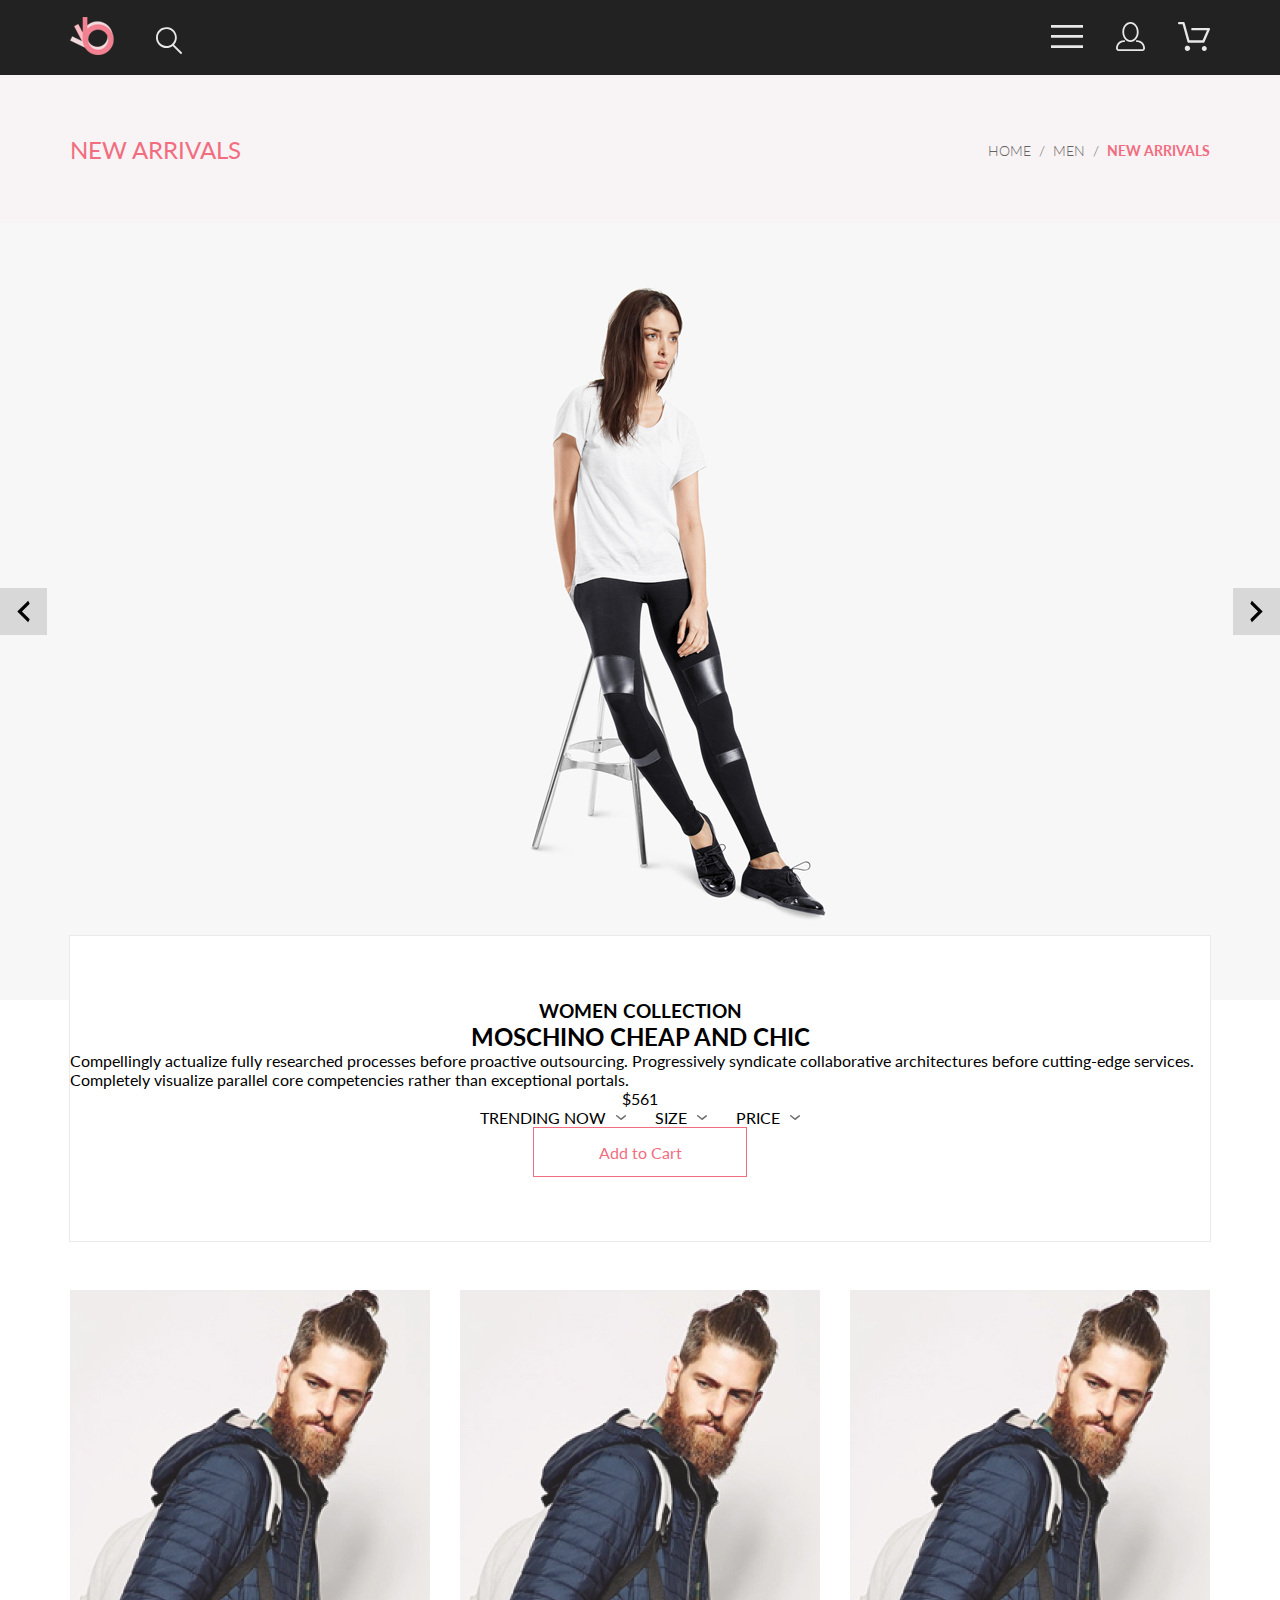
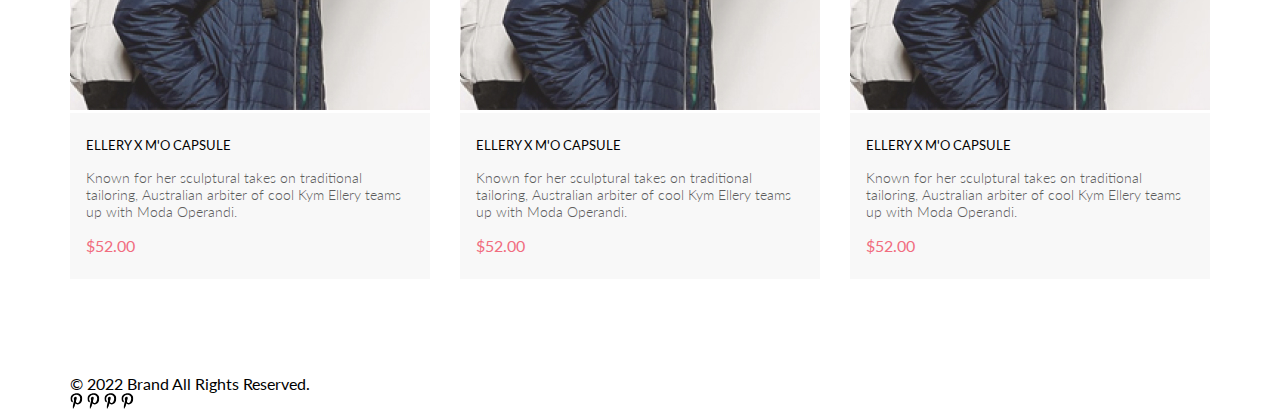
<file: HW09(shopAdaptive)/hwShop/product.html>
<!DOCTYPE html>
<html lang="en">

<head>
    <link rel="preconnect" href="https://fonts.googleapis.com">
    <link rel="preconnect" href="https://fonts.gstatic.com" crossorigin>
    <link href="https://fonts.googleapis.com/css2?family=Lato:wght@300;400;700;900&display=swap" rel="stylesheet">
    <meta charset="UTF-8">
    <meta http-equiv="X-UA-Compatible" content="IE=edge">
    <meta name="viewport" content="width=device-width, initial-scale=1.0">
    <title>Document</title>
    <link rel="stylesheet" href="style.css">
</head>

<body>
    <header class="header center">
        <div class="header__left">
            <a href="index.html"><img src="img/logo.png" alt="logo"></a>
            <a href="#"><img src="img/search.svg" alt="search"></a>
        </div>
        <nav class="header__right">
            <a href="catalog.html"><img src="img/menu.svg" alt="menu"></a>
            <a href="registration.html"><img src="img/reg.svg" alt="reg"></a>
            <a href="cart.html"><img src="img/cart.svg" alt="cart"></a>
        </nav>
    </header>
    <section class="head center">
        <h2 class="head__heading">NEW ARRIVALS </h2>
        <div class="breadcrumb">
            <div class="breadcrumb__box-link"><a class="breadcrumb__link" href="index.html">HOME</a></div>
            <div class="breadcrumb__box-link"><a class="breadcrumb__link" href="#">MEN</a></div>
            <div class="breadcrumb__box-link"><a class="breadcrumb__link" href="#">NEW ARRIVALS</a></div>
        </div>
    </section>
    <div class="slider">
        <a href="" class="slider__arrow slider__arrow_left">
            <svg width="13" height="23" viewBox="0 0 13 23" fill="none" xmlns="http://www.w3.org/2000/svg">
                <path d="M12.6998 3.7499L4.9498 11.4999L12.6998 19.2499L11.1498 22.3499L0.299805 11.4999L11.1498 0.649902L12.6998 3.7499Z" fill="black"/>
                </svg>

        </a>
        <img src="img/slider.png" alt="slider photo">
        <a href="" class="slider__arrow slider__arrow_right">
            <svg width="13" height="23" viewBox="0 0 13 23" fill="none" xmlns="http://www.w3.org/2000/svg">
                <path d="M0.299805 19.2499L8.0498 11.4999L0.299805 3.7499L1.8498 0.649902L12.6998 11.4999L1.8498 22.3499L0.299805 19.2499Z" fill="black"/>
                </svg>

        </a>
    </div>
    <section class="content">
        <h3>WOMEN COLLECTION</h3>
        <div class="content__line"></div>
        <h2 class="content__heading">MOSCHINO CHEAP AND CHIC</h2>
        <p class="content__text">
            Compellingly actualize fully researched processes before proactive outsourcing. Progressively syndicate collaborative architectures before cutting-edge services. Completely visualize parallel core competencies rather than exceptional portals.
        </p>
        <div class="content__price">$561</div>
        <div class="content__line-big"></div>
        <div class="sort">
            <details class="sort__details">
                <summary class="sort__summary">TRENDING NOW <svg width="11" height="6" viewBox="0 0 11 6" fill="none" xmlns="http://www.w3.org/2000/svg">
                    <path d="M5.00214 5.00214C4.83521 5.00247 4.67343 4.94433 4.54488 4.83782L0.258102 1.2655C0.112196 1.14422 0.0204417 0.969958 0.00302325 0.781035C-0.0143952 0.592112 0.0439493 0.404007 0.165221 0.258101C0.286493 0.112196 0.460759 0.0204417 0.649682 0.00302327C0.838605 -0.0143952 1.02671 0.043949 1.17262 0.165221L5.00214 3.36602L8.83167 0.279536C8.90475 0.220188 8.98884 0.175869 9.0791 0.149125C9.16937 0.122382 9.26403 0.113741 9.35764 0.1237C9.45126 0.133659 9.54198 0.162021 9.6246 0.207156C9.70722 0.252292 9.7801 0.313311 9.83906 0.386705C9.90449 0.460167 9.95405 0.546351 9.98462 0.639855C10.0152 0.733359 10.0261 0.83217 10.0167 0.930097C10.0073 1.02802 9.97784 1.12296 9.93005 1.20895C9.88227 1.29494 9.81723 1.37013 9.73904 1.42982L5.45225 4.88068C5.32002 4.97036 5.16154 5.01312 5.00214 5.00214Z" fill="#6F6E6E"/>
                    </svg>
                </summary>
                <div class="sort__content">

                </div>
            </details>
            <details class="sort__details">
                <summary class="sort__summary">SIZE <svg width="11" height="6" viewBox="0 0 11 6" fill="none" xmlns="http://www.w3.org/2000/svg">
                    <path d="M5.00214 5.00214C4.83521 5.00247 4.67343 4.94433 4.54488 4.83782L0.258102 1.2655C0.112196 1.14422 0.0204417 0.969958 0.00302325 0.781035C-0.0143952 0.592112 0.0439493 0.404007 0.165221 0.258101C0.286493 0.112196 0.460759 0.0204417 0.649682 0.00302327C0.838605 -0.0143952 1.02671 0.043949 1.17262 0.165221L5.00214 3.36602L8.83167 0.279536C8.90475 0.220188 8.98884 0.175869 9.0791 0.149125C9.16937 0.122382 9.26403 0.113741 9.35764 0.1237C9.45126 0.133659 9.54198 0.162021 9.6246 0.207156C9.70722 0.252292 9.7801 0.313311 9.83906 0.386705C9.90449 0.460167 9.95405 0.546351 9.98462 0.639855C10.0152 0.733359 10.0261 0.83217 10.0167 0.930097C10.0073 1.02802 9.97784 1.12296 9.93005 1.20895C9.88227 1.29494 9.81723 1.37013 9.73904 1.42982L5.45225 4.88068C5.32002 4.97036 5.16154 5.01312 5.00214 5.00214Z" fill="#6F6E6E"/>
                    </svg></summary>
                <div class="sort__content">
                    <label class="sort__label">
                        <input type="checkbox" name="" id=""> <span>XS</span>
                    </label>
                    <label class="sort__label">
                        <input type="checkbox" name="" id=""> <span>S</span>
                    </label>
                    <label class="sort__label">
                        <input type="checkbox" name="" id=""> <span>M</span>
                    </label>
                    <label class="sort__label">
                        <input type="checkbox" name="" id=""> <span>L</span>
                    </label>
                </div>
            </details>
            <details class="sort__details">
                <summary class="sort__summary">PRICE <svg width="11" height="6" viewBox="0 0 11 6" fill="none" xmlns="http://www.w3.org/2000/svg">
                    <path d="M5.00214 5.00214C4.83521 5.00247 4.67343 4.94433 4.54488 4.83782L0.258102 1.2655C0.112196 1.14422 0.0204417 0.969958 0.00302325 0.781035C-0.0143952 0.592112 0.0439493 0.404007 0.165221 0.258101C0.286493 0.112196 0.460759 0.0204417 0.649682 0.00302327C0.838605 -0.0143952 1.02671 0.043949 1.17262 0.165221L5.00214 3.36602L8.83167 0.279536C8.90475 0.220188 8.98884 0.175869 9.0791 0.149125C9.16937 0.122382 9.26403 0.113741 9.35764 0.1237C9.45126 0.133659 9.54198 0.162021 9.6246 0.207156C9.70722 0.252292 9.7801 0.313311 9.83906 0.386705C9.90449 0.460167 9.95405 0.546351 9.98462 0.639855C10.0152 0.733359 10.0261 0.83217 10.0167 0.930097C10.0073 1.02802 9.97784 1.12296 9.93005 1.20895C9.88227 1.29494 9.81723 1.37013 9.73904 1.42982L5.45225 4.88068C5.32002 4.97036 5.16154 5.01312 5.00214 5.00214Z" fill="#6F6E6E"/>
                    </svg></summary>
                <div class="sort__content">
                    <label class="sort__label">
                        <input type="checkbox" name="" id=""> <span>XS</span>
                    </label>
                    <label class="sort__label">
                        <input type="checkbox" name="" id=""> <span>S</span>
                    </label>
                    <label class="sort__label">
                        <input type="checkbox" name="" id=""> <span>M</span>
                    </label>
                    <label class="sort__label">
                        <input type="checkbox" name="" id=""> <span>L</span>
                    </label>
                </div>
            </details>
        </div>
        <div class="button">
            Add to Cart</div>
    </section>

    <section class="product-box center">
        <div class="product-box__content">
            <div class="product">
                <img class="product__img" src="img/product1.jpg" alt="">
                <div class="product__content">
                    <a href="product.html" class="product__heading">ELLERY X M'O CAPSULE</a>
                    <p class="product__text">Known for her sculptural takes on traditional tailoring, Australian arbiter of cool Kym Ellery teams up with Moda Operandi.</p>
                    <p class="product__price">$52.00</p>
                </div>
                <a href="#" class="product__add"><svg width="27" height="25" viewBox="0 0 27 25" fill="none" xmlns="http://www.w3.org/2000/svg">
                    <path d="M21.9509 23.2667H21.8386C21.2294 23.2667 20.7177 22.7671 20.6735 22.1294C20.629 21.4607 21.1175 20.8785 21.7626 20.8346C21.788 20.8329 21.8145 20.832 21.8405 20.832C22.4575 20.832 22.9743 21.3219 23.0201 21.9487C23.0319 22.1971 22.9914 22.5514 22.736 22.8439L22.73 22.8507L22.7242 22.8575C22.5275 23.0912 22.2607 23.2321 21.9509 23.2667ZM8.21887 23.2604C7.5683 23.2604 7.03906 22.7174 7.03906 22.05C7.03906 21.3832 7.5683 20.8406 8.21887 20.8406C8.86945 20.8406 9.39868 21.3832 9.39868 22.05C9.39868 22.7174 8.86945 23.2604 8.21887 23.2604Z" fill="white"/>
                    <path d="M21.876 22.2662C21.921 22.2549 21.9423 22.2339 21.96 22.2129C21.9678 22.2037 21.9756 22.1946 21.9835 22.1855C22.02 22.1438 22.0233 22.0553 22.0224 22.0105C22.0092 21.9044 21.9185 21.8315 21.8412 21.8315C21.8375 21.8315 21.8336 21.8317 21.8312 21.8318C21.7531 21.8372 21.6653 21.9409 21.6719 22.0625C21.6813 22.1793 21.7675 22.2662 21.8392 22.2662H21.876ZM8.21954 22.2599C8.31873 22.2599 8.39935 22.1655 8.39935 22.0496C8.39935 21.9341 8.31873 21.8401 8.21954 21.8401C8.12042 21.8401 8.03973 21.9341 8.03973 22.0496C8.03973 22.1655 8.12042 22.2599 8.21954 22.2599ZM21.9995 24.2662C21.9517 24.2662 21.8878 24.2662 21.8392 24.2662C20.7017 24.2662 19.7567 23.3545 19.6765 22.198C19.5964 20.9929 20.4937 19.9183 21.6953 19.8364C21.7441 19.8331 21.7928 19.8315 21.8412 19.8315C22.9799 19.8315 23.9413 20.7324 24.019 21.8884C24.0505 22.4915 23.8741 23.0612 23.4898 23.5012C23.1055 23.9575 22.5764 24.2177 21.9995 24.2662ZM8.21954 24.2599C7.01532 24.2599 6.03973 23.2709 6.03973 22.0496C6.03973 20.8291 7.01532 19.8401 8.21954 19.8401C9.42371 19.8401 10.3994 20.8291 10.3994 22.0496C10.3994 23.2709 9.42371 24.2599 8.21954 24.2599ZM21.1984 17.3938H9.13306C8.70013 17.3938 8.31586 17.1005 8.20331 16.6775L4.27753 2.24768H1.52173C0.993408 2.24768 0.560547 1.80859 0.560547 1.27039C0.560547 0.733032 0.993408 0.292969 1.52173 0.292969H4.99933C5.43134 0.292969 5.81561 0.586304 5.9281 1.01025L9.85394 15.4391H20.5576L24.1144 7.13379H12.2578C11.7286 7.13379 11.2957 6.69373 11.2957 6.15649C11.2957 5.61914 11.7286 5.17908 12.2578 5.17908H25.5886C25.9091 5.17908 26.2141 5.34192 26.3896 5.61914C26.566 5.89539 26.5984 6.23743 26.4697 6.547L22.0795 16.807C21.9193 17.1653 21.5827 17.3938 21.1984 17.3938Z" fill="white"/>
                    <path d="M21.876 22.2662C21.921 22.2549 21.9423 22.2339 21.96 22.2129C21.9678 22.2037 21.9756 22.1946 21.9835 22.1855C22.02 22.1438 22.0233 22.0553 22.0224 22.0105C22.0092 21.9044 21.9185 21.8315 21.8412 21.8315C21.8375 21.8315 21.8336 21.8317 21.8312 21.8318C21.7531 21.8372 21.6653 21.9409 21.6719 22.0625C21.6813 22.1793 21.7675 22.2662 21.8392 22.2662H21.876ZM8.21954 22.2599C8.31873 22.2599 8.39935 22.1655 8.39935 22.0496C8.39935 21.9341 8.31873 21.8401 8.21954 21.8401C8.12042 21.8401 8.03973 21.9341 8.03973 22.0496C8.03973 22.1655 8.12042 22.2599 8.21954 22.2599ZM21.9995 24.2662C21.9517 24.2662 21.8878 24.2662 21.8392 24.2662C20.7017 24.2662 19.7567 23.3545 19.6765 22.198C19.5964 20.9929 20.4937 19.9183 21.6953 19.8364C21.7441 19.8331 21.7928 19.8315 21.8412 19.8315C22.9799 19.8315 23.9413 20.7324 24.019 21.8884C24.0505 22.4915 23.8741 23.0612 23.4898 23.5012C23.1055 23.9575 22.5764 24.2177 21.9995 24.2662ZM8.21954 24.2599C7.01532 24.2599 6.03973 23.2709 6.03973 22.0496C6.03973 20.8291 7.01532 19.8401 8.21954 19.8401C9.42371 19.8401 10.3994 20.8291 10.3994 22.0496C10.3994 23.2709 9.42371 24.2599 8.21954 24.2599ZM21.1984 17.3938H9.13306C8.70013 17.3938 8.31586 17.1005 8.20331 16.6775L4.27753 2.24768H1.52173C0.993408 2.24768 0.560547 1.80859 0.560547 1.27039C0.560547 0.733032 0.993408 0.292969 1.52173 0.292969H4.99933C5.43134 0.292969 5.81561 0.586304 5.9281 1.01025L9.85394 15.4391H20.5576L24.1144 7.13379H12.2578C11.7286 7.13379 11.2957 6.69373 11.2957 6.15649C11.2957 5.61914 11.7286 5.17908 12.2578 5.17908H25.5886C25.9091 5.17908 26.2141 5.34192 26.3896 5.61914C26.566 5.89539 26.5984 6.23743 26.4697 6.547L22.0795 16.807C21.9193 17.1653 21.5827 17.3938 21.1984 17.3938Z" fill="white"/>
                    </svg>
                    Add to Cart</a>
            </div>
            <div class="product">
                <img class="product__img" src="img/product1.jpg" alt="">
                <div class="product__content">
                    <a href="product.html" class="product__heading">ELLERY X M'O CAPSULE</a>
                    <p class="product__text">Known for her sculptural takes on traditional tailoring, Australian arbiter of cool Kym Ellery teams up with Moda Operandi.</p>
                    <p class="product__price">$52.00</p>
                </div>
                <a href="#" class="product__add"><svg width="27" height="25" viewBox="0 0 27 25" fill="none" xmlns="http://www.w3.org/2000/svg">
                    <path d="M21.9509 23.2667H21.8386C21.2294 23.2667 20.7177 22.7671 20.6735 22.1294C20.629 21.4607 21.1175 20.8785 21.7626 20.8346C21.788 20.8329 21.8145 20.832 21.8405 20.832C22.4575 20.832 22.9743 21.3219 23.0201 21.9487C23.0319 22.1971 22.9914 22.5514 22.736 22.8439L22.73 22.8507L22.7242 22.8575C22.5275 23.0912 22.2607 23.2321 21.9509 23.2667ZM8.21887 23.2604C7.5683 23.2604 7.03906 22.7174 7.03906 22.05C7.03906 21.3832 7.5683 20.8406 8.21887 20.8406C8.86945 20.8406 9.39868 21.3832 9.39868 22.05C9.39868 22.7174 8.86945 23.2604 8.21887 23.2604Z" fill="white"/>
                    <path d="M21.876 22.2662C21.921 22.2549 21.9423 22.2339 21.96 22.2129C21.9678 22.2037 21.9756 22.1946 21.9835 22.1855C22.02 22.1438 22.0233 22.0553 22.0224 22.0105C22.0092 21.9044 21.9185 21.8315 21.8412 21.8315C21.8375 21.8315 21.8336 21.8317 21.8312 21.8318C21.7531 21.8372 21.6653 21.9409 21.6719 22.0625C21.6813 22.1793 21.7675 22.2662 21.8392 22.2662H21.876ZM8.21954 22.2599C8.31873 22.2599 8.39935 22.1655 8.39935 22.0496C8.39935 21.9341 8.31873 21.8401 8.21954 21.8401C8.12042 21.8401 8.03973 21.9341 8.03973 22.0496C8.03973 22.1655 8.12042 22.2599 8.21954 22.2599ZM21.9995 24.2662C21.9517 24.2662 21.8878 24.2662 21.8392 24.2662C20.7017 24.2662 19.7567 23.3545 19.6765 22.198C19.5964 20.9929 20.4937 19.9183 21.6953 19.8364C21.7441 19.8331 21.7928 19.8315 21.8412 19.8315C22.9799 19.8315 23.9413 20.7324 24.019 21.8884C24.0505 22.4915 23.8741 23.0612 23.4898 23.5012C23.1055 23.9575 22.5764 24.2177 21.9995 24.2662ZM8.21954 24.2599C7.01532 24.2599 6.03973 23.2709 6.03973 22.0496C6.03973 20.8291 7.01532 19.8401 8.21954 19.8401C9.42371 19.8401 10.3994 20.8291 10.3994 22.0496C10.3994 23.2709 9.42371 24.2599 8.21954 24.2599ZM21.1984 17.3938H9.13306C8.70013 17.3938 8.31586 17.1005 8.20331 16.6775L4.27753 2.24768H1.52173C0.993408 2.24768 0.560547 1.80859 0.560547 1.27039C0.560547 0.733032 0.993408 0.292969 1.52173 0.292969H4.99933C5.43134 0.292969 5.81561 0.586304 5.9281 1.01025L9.85394 15.4391H20.5576L24.1144 7.13379H12.2578C11.7286 7.13379 11.2957 6.69373 11.2957 6.15649C11.2957 5.61914 11.7286 5.17908 12.2578 5.17908H25.5886C25.9091 5.17908 26.2141 5.34192 26.3896 5.61914C26.566 5.89539 26.5984 6.23743 26.4697 6.547L22.0795 16.807C21.9193 17.1653 21.5827 17.3938 21.1984 17.3938Z" fill="white"/>
                    <path d="M21.876 22.2662C21.921 22.2549 21.9423 22.2339 21.96 22.2129C21.9678 22.2037 21.9756 22.1946 21.9835 22.1855C22.02 22.1438 22.0233 22.0553 22.0224 22.0105C22.0092 21.9044 21.9185 21.8315 21.8412 21.8315C21.8375 21.8315 21.8336 21.8317 21.8312 21.8318C21.7531 21.8372 21.6653 21.9409 21.6719 22.0625C21.6813 22.1793 21.7675 22.2662 21.8392 22.2662H21.876ZM8.21954 22.2599C8.31873 22.2599 8.39935 22.1655 8.39935 22.0496C8.39935 21.9341 8.31873 21.8401 8.21954 21.8401C8.12042 21.8401 8.03973 21.9341 8.03973 22.0496C8.03973 22.1655 8.12042 22.2599 8.21954 22.2599ZM21.9995 24.2662C21.9517 24.2662 21.8878 24.2662 21.8392 24.2662C20.7017 24.2662 19.7567 23.3545 19.6765 22.198C19.5964 20.9929 20.4937 19.9183 21.6953 19.8364C21.7441 19.8331 21.7928 19.8315 21.8412 19.8315C22.9799 19.8315 23.9413 20.7324 24.019 21.8884C24.0505 22.4915 23.8741 23.0612 23.4898 23.5012C23.1055 23.9575 22.5764 24.2177 21.9995 24.2662ZM8.21954 24.2599C7.01532 24.2599 6.03973 23.2709 6.03973 22.0496C6.03973 20.8291 7.01532 19.8401 8.21954 19.8401C9.42371 19.8401 10.3994 20.8291 10.3994 22.0496C10.3994 23.2709 9.42371 24.2599 8.21954 24.2599ZM21.1984 17.3938H9.13306C8.70013 17.3938 8.31586 17.1005 8.20331 16.6775L4.27753 2.24768H1.52173C0.993408 2.24768 0.560547 1.80859 0.560547 1.27039C0.560547 0.733032 0.993408 0.292969 1.52173 0.292969H4.99933C5.43134 0.292969 5.81561 0.586304 5.9281 1.01025L9.85394 15.4391H20.5576L24.1144 7.13379H12.2578C11.7286 7.13379 11.2957 6.69373 11.2957 6.15649C11.2957 5.61914 11.7286 5.17908 12.2578 5.17908H25.5886C25.9091 5.17908 26.2141 5.34192 26.3896 5.61914C26.566 5.89539 26.5984 6.23743 26.4697 6.547L22.0795 16.807C21.9193 17.1653 21.5827 17.3938 21.1984 17.3938Z" fill="white"/>
                    </svg>
                    Add to Cart</a>
            </div>
            <div class="product">
                <img class="product__img" src="img/product1.jpg" alt="">
                <div class="product__content">
                    <a href="product.html" class="product__heading">ELLERY X M'O CAPSULE</a>
                    <p class="product__text">Known for her sculptural takes on traditional tailoring, Australian arbiter of cool Kym Ellery teams up with Moda Operandi.</p>
                    <p class="product__price">$52.00</p>
                </div>
                <a href="#" class="product__add"><svg width="27" height="25" viewBox="0 0 27 25" fill="none" xmlns="http://www.w3.org/2000/svg">
                    <path d="M21.9509 23.2667H21.8386C21.2294 23.2667 20.7177 22.7671 20.6735 22.1294C20.629 21.4607 21.1175 20.8785 21.7626 20.8346C21.788 20.8329 21.8145 20.832 21.8405 20.832C22.4575 20.832 22.9743 21.3219 23.0201 21.9487C23.0319 22.1971 22.9914 22.5514 22.736 22.8439L22.73 22.8507L22.7242 22.8575C22.5275 23.0912 22.2607 23.2321 21.9509 23.2667ZM8.21887 23.2604C7.5683 23.2604 7.03906 22.7174 7.03906 22.05C7.03906 21.3832 7.5683 20.8406 8.21887 20.8406C8.86945 20.8406 9.39868 21.3832 9.39868 22.05C9.39868 22.7174 8.86945 23.2604 8.21887 23.2604Z" fill="white"/>
                    <path d="M21.876 22.2662C21.921 22.2549 21.9423 22.2339 21.96 22.2129C21.9678 22.2037 21.9756 22.1946 21.9835 22.1855C22.02 22.1438 22.0233 22.0553 22.0224 22.0105C22.0092 21.9044 21.9185 21.8315 21.8412 21.8315C21.8375 21.8315 21.8336 21.8317 21.8312 21.8318C21.7531 21.8372 21.6653 21.9409 21.6719 22.0625C21.6813 22.1793 21.7675 22.2662 21.8392 22.2662H21.876ZM8.21954 22.2599C8.31873 22.2599 8.39935 22.1655 8.39935 22.0496C8.39935 21.9341 8.31873 21.8401 8.21954 21.8401C8.12042 21.8401 8.03973 21.9341 8.03973 22.0496C8.03973 22.1655 8.12042 22.2599 8.21954 22.2599ZM21.9995 24.2662C21.9517 24.2662 21.8878 24.2662 21.8392 24.2662C20.7017 24.2662 19.7567 23.3545 19.6765 22.198C19.5964 20.9929 20.4937 19.9183 21.6953 19.8364C21.7441 19.8331 21.7928 19.8315 21.8412 19.8315C22.9799 19.8315 23.9413 20.7324 24.019 21.8884C24.0505 22.4915 23.8741 23.0612 23.4898 23.5012C23.1055 23.9575 22.5764 24.2177 21.9995 24.2662ZM8.21954 24.2599C7.01532 24.2599 6.03973 23.2709 6.03973 22.0496C6.03973 20.8291 7.01532 19.8401 8.21954 19.8401C9.42371 19.8401 10.3994 20.8291 10.3994 22.0496C10.3994 23.2709 9.42371 24.2599 8.21954 24.2599ZM21.1984 17.3938H9.13306C8.70013 17.3938 8.31586 17.1005 8.20331 16.6775L4.27753 2.24768H1.52173C0.993408 2.24768 0.560547 1.80859 0.560547 1.27039C0.560547 0.733032 0.993408 0.292969 1.52173 0.292969H4.99933C5.43134 0.292969 5.81561 0.586304 5.9281 1.01025L9.85394 15.4391H20.5576L24.1144 7.13379H12.2578C11.7286 7.13379 11.2957 6.69373 11.2957 6.15649C11.2957 5.61914 11.7286 5.17908 12.2578 5.17908H25.5886C25.9091 5.17908 26.2141 5.34192 26.3896 5.61914C26.566 5.89539 26.5984 6.23743 26.4697 6.547L22.0795 16.807C21.9193 17.1653 21.5827 17.3938 21.1984 17.3938Z" fill="white"/>
                    <path d="M21.876 22.2662C21.921 22.2549 21.9423 22.2339 21.96 22.2129C21.9678 22.2037 21.9756 22.1946 21.9835 22.1855C22.02 22.1438 22.0233 22.0553 22.0224 22.0105C22.0092 21.9044 21.9185 21.8315 21.8412 21.8315C21.8375 21.8315 21.8336 21.8317 21.8312 21.8318C21.7531 21.8372 21.6653 21.9409 21.6719 22.0625C21.6813 22.1793 21.7675 22.2662 21.8392 22.2662H21.876ZM8.21954 22.2599C8.31873 22.2599 8.39935 22.1655 8.39935 22.0496C8.39935 21.9341 8.31873 21.8401 8.21954 21.8401C8.12042 21.8401 8.03973 21.9341 8.03973 22.0496C8.03973 22.1655 8.12042 22.2599 8.21954 22.2599ZM21.9995 24.2662C21.9517 24.2662 21.8878 24.2662 21.8392 24.2662C20.7017 24.2662 19.7567 23.3545 19.6765 22.198C19.5964 20.9929 20.4937 19.9183 21.6953 19.8364C21.7441 19.8331 21.7928 19.8315 21.8412 19.8315C22.9799 19.8315 23.9413 20.7324 24.019 21.8884C24.0505 22.4915 23.8741 23.0612 23.4898 23.5012C23.1055 23.9575 22.5764 24.2177 21.9995 24.2662ZM8.21954 24.2599C7.01532 24.2599 6.03973 23.2709 6.03973 22.0496C6.03973 20.8291 7.01532 19.8401 8.21954 19.8401C9.42371 19.8401 10.3994 20.8291 10.3994 22.0496C10.3994 23.2709 9.42371 24.2599 8.21954 24.2599ZM21.1984 17.3938H9.13306C8.70013 17.3938 8.31586 17.1005 8.20331 16.6775L4.27753 2.24768H1.52173C0.993408 2.24768 0.560547 1.80859 0.560547 1.27039C0.560547 0.733032 0.993408 0.292969 1.52173 0.292969H4.99933C5.43134 0.292969 5.81561 0.586304 5.9281 1.01025L9.85394 15.4391H20.5576L24.1144 7.13379H12.2578C11.7286 7.13379 11.2957 6.69373 11.2957 6.15649C11.2957 5.61914 11.7286 5.17908 12.2578 5.17908H25.5886C25.9091 5.17908 26.2141 5.34192 26.3896 5.61914C26.566 5.89539 26.5984 6.23743 26.4697 6.547L22.0795 16.807C21.9193 17.1653 21.5827 17.3938 21.1984 17.3938Z" fill="white"/>
                    </svg>
                    Add to Cart</a>
            </div>
        </div>
    </section>
    <footer>
        <section class="subscribe center">

        </section>
        <div class="footer center">
            <p class="footer__text">&copy; 2022 Brand All Rights Reserved.</p>
            <div class="icons">
                <a class="icons__link" href="#"><svg width="13" height="16" viewBox="0 0 13 16" fill="none" xmlns="http://www.w3.org/2000/svg">
                    <g clip-path="url(#clip0_128_242)">
                    <path d="M6.74032 0.203125C3.55564 0.203125 0.408203 2.34063 0.408203 5.8C0.408203 8 1.63738 9.25 2.38233 9.25C2.68963 9.25 2.86655 8.3875 2.86655 8.14375C2.86655 7.85313 2.13091 7.23438 2.13091 6.025C2.13091 3.5125 4.03055 1.73125 6.4889 1.73125C8.60271 1.73125 10.1671 2.94062 10.1671 5.1625C10.1671 6.82187 9.50597 9.93437 7.36422 9.93437C6.59133 9.93437 5.93018 9.37188 5.93018 8.56563C5.93018 7.38438 6.74963 6.24062 6.74963 5.02187C6.74963 2.95312 3.835 3.32812 3.835 5.82812C3.835 6.35312 3.90018 6.93437 4.13298 7.4125C3.70463 9.26875 2.82931 12.0344 2.82931 13.9469C2.82931 14.5375 2.91311 15.1188 2.96899 15.7094C3.07452 15.8281 3.02175 15.8156 3.18316 15.7563C4.74757 13.6 4.69169 13.1781 5.3994 10.3562C5.78119 11.0875 6.76826 11.4812 7.55046 11.4812C10.8469 11.4812 12.3275 8.24688 12.3275 5.33125C12.3275 2.22813 9.66427 0.203125 6.74032 0.203125Z" fill="black"/>
                    </g>
                    <defs>
                    <clipPath id="clip0_128_242">
                    <rect width="11.9193" height="16" fill="white" transform="translate(0.408203)"/>
                    </clipPath>
                    </defs>
                    </svg>
                    </a>
                <a class="icons__link" href="#"><svg width="13" height="16" viewBox="0 0 13 16" fill="none" xmlns="http://www.w3.org/2000/svg">
                        <g clip-path="url(#clip0_128_242)">
                        <path d="M6.74032 0.203125C3.55564 0.203125 0.408203 2.34063 0.408203 5.8C0.408203 8 1.63738 9.25 2.38233 9.25C2.68963 9.25 2.86655 8.3875 2.86655 8.14375C2.86655 7.85313 2.13091 7.23438 2.13091 6.025C2.13091 3.5125 4.03055 1.73125 6.4889 1.73125C8.60271 1.73125 10.1671 2.94062 10.1671 5.1625C10.1671 6.82187 9.50597 9.93437 7.36422 9.93437C6.59133 9.93437 5.93018 9.37188 5.93018 8.56563C5.93018 7.38438 6.74963 6.24062 6.74963 5.02187C6.74963 2.95312 3.835 3.32812 3.835 5.82812C3.835 6.35312 3.90018 6.93437 4.13298 7.4125C3.70463 9.26875 2.82931 12.0344 2.82931 13.9469C2.82931 14.5375 2.91311 15.1188 2.96899 15.7094C3.07452 15.8281 3.02175 15.8156 3.18316 15.7563C4.74757 13.6 4.69169 13.1781 5.3994 10.3562C5.78119 11.0875 6.76826 11.4812 7.55046 11.4812C10.8469 11.4812 12.3275 8.24688 12.3275 5.33125C12.3275 2.22813 9.66427 0.203125 6.74032 0.203125Z" fill="black"/>
                        </g>
                        <defs>
                        <clipPath id="clip0_128_242">
                        <rect width="11.9193" height="16" fill="white" transform="translate(0.408203)"/>
                        </clipPath>
                        </defs>
                        </svg>
                        </a>
                <a class="icons__link" href="#"><svg width="13" height="16" viewBox="0 0 13 16" fill="none" xmlns="http://www.w3.org/2000/svg">
                            <g clip-path="url(#clip0_128_242)">
                            <path d="M6.74032 0.203125C3.55564 0.203125 0.408203 2.34063 0.408203 5.8C0.408203 8 1.63738 9.25 2.38233 9.25C2.68963 9.25 2.86655 8.3875 2.86655 8.14375C2.86655 7.85313 2.13091 7.23438 2.13091 6.025C2.13091 3.5125 4.03055 1.73125 6.4889 1.73125C8.60271 1.73125 10.1671 2.94062 10.1671 5.1625C10.1671 6.82187 9.50597 9.93437 7.36422 9.93437C6.59133 9.93437 5.93018 9.37188 5.93018 8.56563C5.93018 7.38438 6.74963 6.24062 6.74963 5.02187C6.74963 2.95312 3.835 3.32812 3.835 5.82812C3.835 6.35312 3.90018 6.93437 4.13298 7.4125C3.70463 9.26875 2.82931 12.0344 2.82931 13.9469C2.82931 14.5375 2.91311 15.1188 2.96899 15.7094C3.07452 15.8281 3.02175 15.8156 3.18316 15.7563C4.74757 13.6 4.69169 13.1781 5.3994 10.3562C5.78119 11.0875 6.76826 11.4812 7.55046 11.4812C10.8469 11.4812 12.3275 8.24688 12.3275 5.33125C12.3275 2.22813 9.66427 0.203125 6.74032 0.203125Z" fill="black"/>
                            </g>
                            <defs>
                            <clipPath id="clip0_128_242">
                            <rect width="11.9193" height="16" fill="white" transform="translate(0.408203)"/>
                            </clipPath>
                            </defs>
                            </svg>
                            </a>
                <a class="icons__link" href="#"><svg width="13" height="16" viewBox="0 0 13 16" fill="none" xmlns="http://www.w3.org/2000/svg">
                                <g clip-path="url(#clip0_128_242)">
                                <path d="M6.74032 0.203125C3.55564 0.203125 0.408203 2.34063 0.408203 5.8C0.408203 8 1.63738 9.25 2.38233 9.25C2.68963 9.25 2.86655 8.3875 2.86655 8.14375C2.86655 7.85313 2.13091 7.23438 2.13091 6.025C2.13091 3.5125 4.03055 1.73125 6.4889 1.73125C8.60271 1.73125 10.1671 2.94062 10.1671 5.1625C10.1671 6.82187 9.50597 9.93437 7.36422 9.93437C6.59133 9.93437 5.93018 9.37188 5.93018 8.56563C5.93018 7.38438 6.74963 6.24062 6.74963 5.02187C6.74963 2.95312 3.835 3.32812 3.835 5.82812C3.835 6.35312 3.90018 6.93437 4.13298 7.4125C3.70463 9.26875 2.82931 12.0344 2.82931 13.9469C2.82931 14.5375 2.91311 15.1188 2.96899 15.7094C3.07452 15.8281 3.02175 15.8156 3.18316 15.7563C4.74757 13.6 4.69169 13.1781 5.3994 10.3562C5.78119 11.0875 6.76826 11.4812 7.55046 11.4812C10.8469 11.4812 12.3275 8.24688 12.3275 5.33125C12.3275 2.22813 9.66427 0.203125 6.74032 0.203125Z" fill="black"/>
                                </g>
                                <defs>
                                <clipPath id="clip0_128_242">
                                <rect width="11.9193" height="16" fill="white" transform="translate(0.408203)"/>
                                </clipPath>
                                </defs>
                                </svg>
                                </a>
            </div>
        </div>
    </footer>
</body>

</html>
</file>
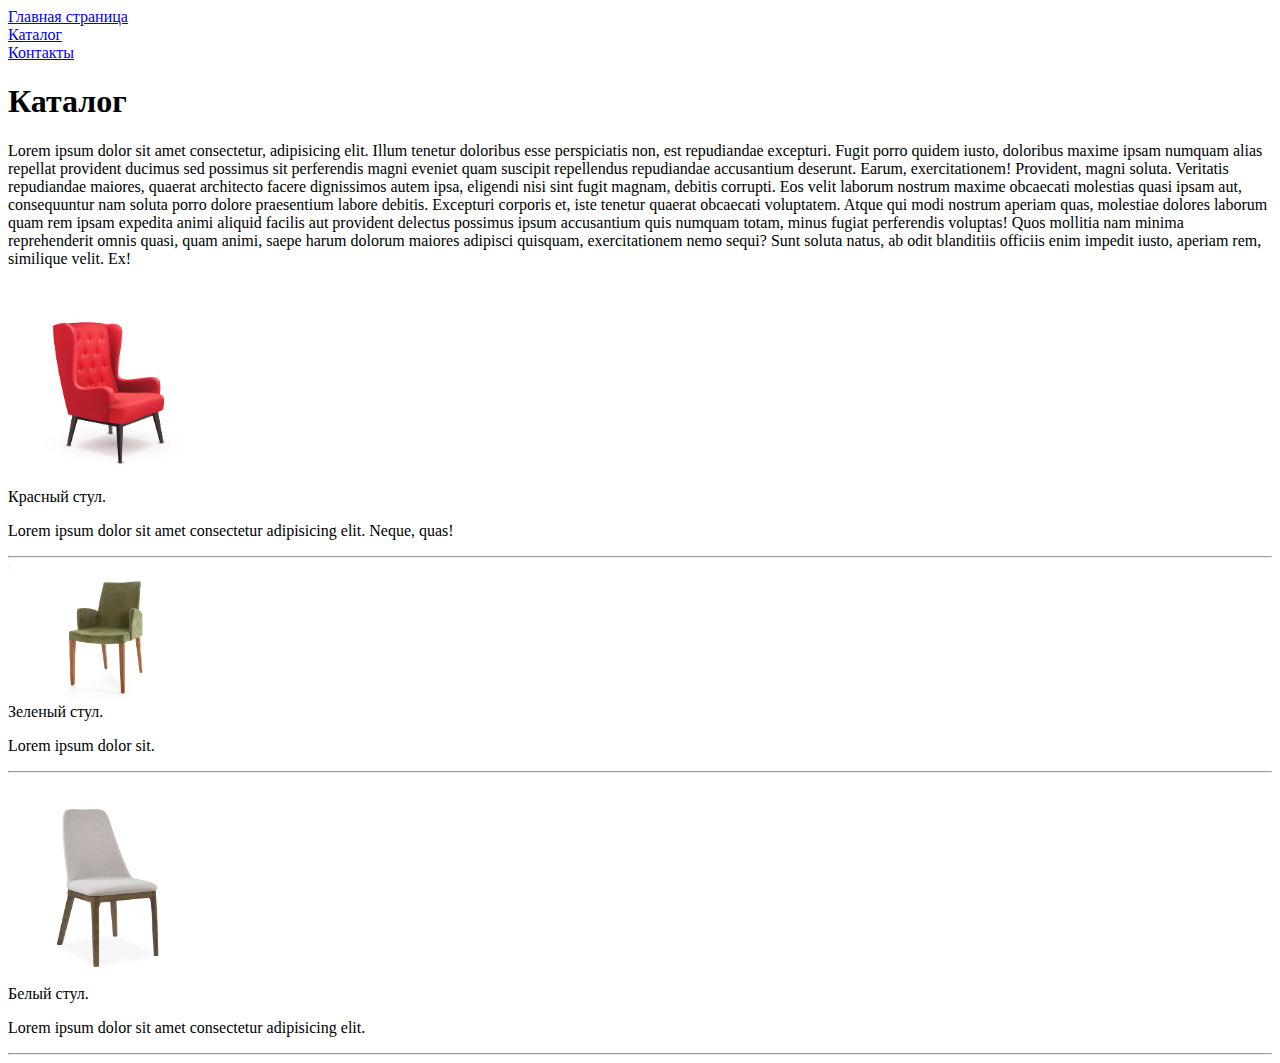
<file: HW01/site/catalog/catalog.html>
<!DOCTYPE html>
<html lang="ru">

<head>
    <meta charset="UTF-8">
    <meta name="viewport" content="width=device-width, initial-scale=1.0">
    <title>Catalog</title>
</head>

<body>
    <a href="../index.html">Главная страница</a>
    <br>
    <a href="catalog.html">Каталог</a>
    <br>
    <a href="#">Контакты</a>
    <h1>Каталог</h1>
    <p>
        Lorem ipsum dolor sit amet consectetur, adipisicing elit. Illum tenetur doloribus esse perspiciatis non, est
        repudiandae excepturi. Fugit porro quidem iusto, doloribus maxime ipsam numquam alias repellat provident ducimus
        sed possimus sit perferendis magni eveniet quam suscipit repellendus repudiandae accusantium deserunt. Earum,
        exercitationem! Provident, magni soluta. Veritatis repudiandae maiores, quaerat architecto facere dignissimos
        autem ipsa, eligendi nisi sint fugit magnam, debitis corrupti. Eos velit laborum nostrum maxime obcaecati
        molestias quasi ipsam aut, consequuntur nam soluta porro dolore praesentium labore debitis. Excepturi corporis
        et, iste tenetur quaerat obcaecati voluptatem. Atque qui modi nostrum aperiam quas, molestiae dolores laborum
        quam rem ipsam expedita animi aliquid facilis aut provident delectus possimus ipsum accusantium quis numquam
        totam, minus fugiat perferendis voluptas! Quos mollitia nam minima reprehenderit omnis quasi, quam animi, saepe
        harum dolorum maiores adipisci quisquam, exercitationem nemo sequi? Sunt soluta natus, ab odit blanditiis
        officiis enim impedit iusto, aperiam rem, similique velit. Ex!
    </p>
    <img src="../img/9507.jpg" alt="redChair" width="200px">
    <br>
    Красный стул.
    <p>
        Lorem ipsum dolor sit amet consectetur adipisicing elit. Neque, quas!
    </p>
    <hr>
    <img src="../img/furniture-modern-studio-lifestyle-green.jpg" alt="greenChair" width="200px">
    <br>
    Зеленый стул.
    <p>
        Lorem ipsum dolor sit.
    </p>
    <hr>
    <img src="../img/whiteChair.jpg" alt="whiteChair" width="200px">
    <br>
    Белый стул.
    <p>
        Lorem ipsum dolor sit amet consectetur adipisicing elit.
    </p>
    <hr>
</body>

</html>
</file>
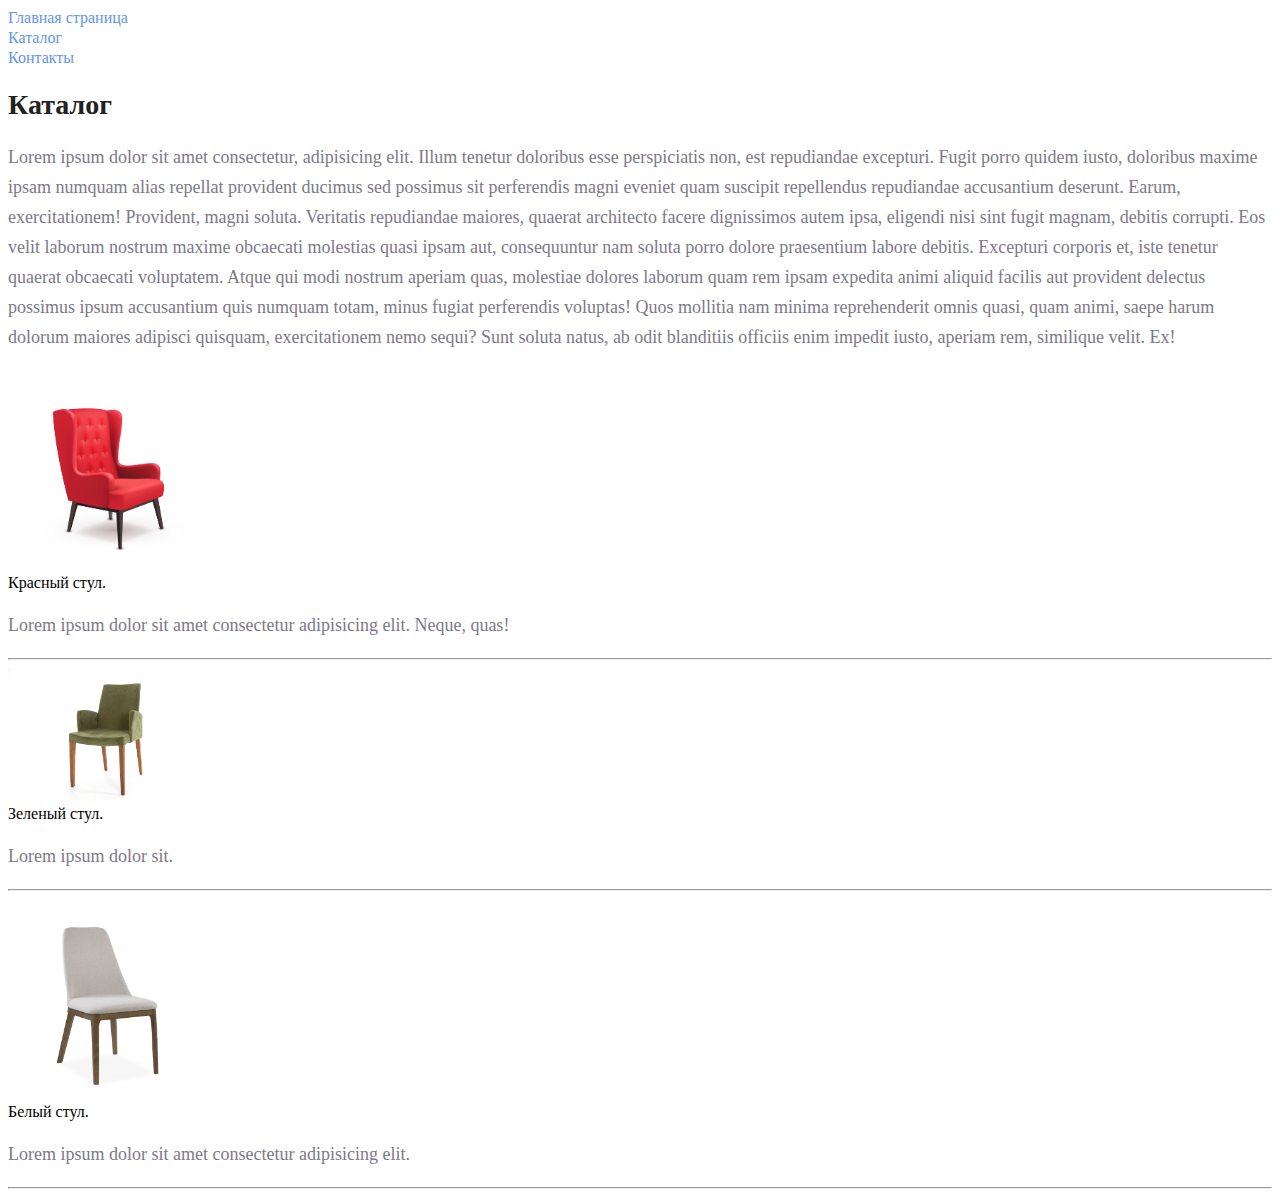
<file: HW02/site/catalog/catalog.html>
<!DOCTYPE html>
<html lang="ru">

<head>
    <meta charset="UTF-8">
    <meta name="viewport" content="width=device-width, initial-scale=1.0">
    <link rel="stylesheet" href="../styles/style.css">
    <title>Catalog</title>
</head>

<body>
    <a href="../index.html" class="menuLink">Главная страница</a>
    <br>
    <a href="catalog.html" class="menuLink">Каталог</a>
    <br>
    <a href="#" class="menuLink">Контакты</a>
    <h1 class="headerH1">Каталог</h1>
    <p class="proectText">
        Lorem ipsum dolor sit amet consectetur, adipisicing elit. Illum tenetur doloribus esse perspiciatis non, est
        repudiandae excepturi. Fugit porro quidem iusto, doloribus maxime ipsam numquam alias repellat provident ducimus
        sed possimus sit perferendis magni eveniet quam suscipit repellendus repudiandae accusantium deserunt. Earum,
        exercitationem! Provident, magni soluta. Veritatis repudiandae maiores, quaerat architecto facere dignissimos
        autem ipsa, eligendi nisi sint fugit magnam, debitis corrupti. Eos velit laborum nostrum maxime obcaecati
        molestias quasi ipsam aut, consequuntur nam soluta porro dolore praesentium labore debitis. Excepturi corporis
        et, iste tenetur quaerat obcaecati voluptatem. Atque qui modi nostrum aperiam quas, molestiae dolores laborum
        quam rem ipsam expedita animi aliquid facilis aut provident delectus possimus ipsum accusantium quis numquam
        totam, minus fugiat perferendis voluptas! Quos mollitia nam minima reprehenderit omnis quasi, quam animi, saepe
        harum dolorum maiores adipisci quisquam, exercitationem nemo sequi? Sunt soluta natus, ab odit blanditiis
        officiis enim impedit iusto, aperiam rem, similique velit. Ex!
    </p>
    <img src="../img/9507.jpg" alt="redChair" width="200px">
    <br>
    Красный стул.
    <p class="proectText">
        Lorem ipsum dolor sit amet consectetur adipisicing elit. Neque, quas!
    </p>
    <hr>
    <img src="../img/furniture-modern-studio-lifestyle-green.jpg" alt="greenChair" width="200px">
    <br>
    Зеленый стул.
    <p class="proectText">
        Lorem ipsum dolor sit.
    </p>
    <hr>
    <img src="../img/whiteChair.jpg" alt="whiteChair" width="200px">
    <br>
    Белый стул.
    <p class="proectText">
        Lorem ipsum dolor sit amet consectetur adipisicing elit.
    </p>
    <hr>
</body>

</html>
</file>
<file: FinalTask/style.css>
* {
  margin: 0;
  padding: 0;
}

body {
  font-family: 'Lato', sans-serif;
}

img {
  max-width: 100%;
}

a {
  text-decoration: none;
}

summary {
  display: block;
}

summary::-webkit-details-marker {
  display: none;
}

.center {
  padding-left: calc(50% - 570px);
  padding-right: calc(50% - 570px);
}

.top {
  position: relative;
  overflow: hidden;
}

.header {
  min-height: 75px;
  background: #222222;
  display: -webkit-box;
  display: -ms-flexbox;
  display: flex;
  -webkit-box-orient: horizontal;
  -webkit-box-direction: normal;
  -ms-flex-direction: row;
  flex-direction: row;
  -ms-flex-wrap: wrap;
  flex-wrap: wrap;
  -webkit-box-pack: justify;
  -ms-flex-pack: justify;
  justify-content: space-between;
  -webkit-box-align: center;
  -ms-flex-align: center;
  align-items: center;
}

.header__left {
  display: -webkit-box;
  display: -ms-flexbox;
  display: flex;
  -webkit-box-align: center;
  -ms-flex-align: center;
  align-items: flex-end;
  gap: 41px;
}

.header__leftSearchLink path {
  fill: #E8E8E8;
  transition: all 0.3s;
}

.header__leftSearchLink:hover path {
  fill: #F16D7F;
}

.header__right {
  display: -webkit-box;
  display: -ms-flexbox;
  display: flex;
  -webkit-box-align: center;
  -ms-flex-align: center;
  align-items: center;
  gap: 33px;
}

.header__link-site path {
  fill: #FFF;
  transition: all 0.3s;
}

.header__link-site:hover path {
  fill: #F16D7F;
}

.header__checkbox {
  position: absolute;
  visibility: hidden;
  left: -9999999px;
}

.header__checkbox:checked~.mobile-menu {
  right: 0;
}

.mobile-menu {
  position: absolute;
  top: 75px;
  right: -232px;
  z-index: 1;
  -webkit-transition: right 0.6s;
  transition: right 0.6s;
  width: 232px;
  background: #FFFFFF;
  -webkit-box-shadow: 6px 4px 35px rgba(0, 0, 0, 0.21);
  box-shadow: 6px 4px 35px rgba(0, 0, 0, 0.21);
  padding: 32px;
  -webkit-box-sizing: border-box;
  box-sizing: border-box;
}

.mobile-menu__link-site {
  -webkit-box-align: center;
  -ms-flex-align: center;
  align-items: center;
  -ms-flex-pack: distribute;
  justify-content: space-around;
  background-color: #e8e8e8;
  padding: 8px;
  border-radius: 10px;
  margin-bottom: 24px;
  display: none;
}

.mobile-menu__heading {
  font-style: normal;
  font-weight: 700;
  font-size: 14px;
  line-height: 17px;
  color: #000000;
}

.mobile-menu__link {
  font-style: normal;
  font-weight: 400;
  font-size: 14px;
  line-height: 17px;
  color: #6F6E6E;
}

.mobile-menu__link:hover {
  color: #F16D7F;
}

.mobile-menu__title {
  font-style: normal;
  font-weight: 400;
  font-size: 14px;
  line-height: 17px;
  color: #F16D7F;
}

.mobile-menu__list {
  list-style-type: none;
  padding-left: 21px;
  display: -webkit-box;
  display: -ms-flexbox;
  display: flex;
  -webkit-box-orient: vertical;
  -webkit-box-direction: normal;
  -ms-flex-direction: column;
  flex-direction: column;
  gap: 11px;
  margin-top: 12px;
}

.mobile-menu__box {
  display: -webkit-box;
  display: -ms-flexbox;
  display: flex;
  -webkit-box-orient: vertical;
  -webkit-box-direction: normal;
  -ms-flex-direction: column;
  flex-direction: column;
  gap: 20px;
  margin-top: 24px;
}

.promo {
  display: -webkit-box;
  display: -ms-flexbox;
  display: flex;
  background: #F1E4E6;
  padding-left: calc(50% - 800px);
  padding-right: calc(50% - 800px);
}

.promo__img {
  width: 50%;
}

.promo__info {
  border-left: 12px solid #F16D7F;
  padding-left: 16px;
  margin-top: 290px;
}

.promo__title {
  font-style: normal;
  font-weight: 900;
  font-size: 48px;
  line-height: 58px;
  color: #222222;
}

.promo__heading {
  font-style: normal;
  font-weight: 700;
  font-size: 32px;
  line-height: 38px;
  color: #222222;
}

.promo__headingSpan {
  color: #F16D7F;
  font-size: 32px;
  font-style: normal;
  font-weight: 700;
  line-height: normal;
}

.promo__content {
  padding-left: 64px;
}

.sale {
  display: -ms-grid;
  display: grid;
  gap: 30px;
  grid-template-columns: repeat(3, 1fr);
  padding-top: 64px;
  padding-bottom: 96px;
}

.sale__item {
  position: relative;
}

.sale__content {
  position: absolute;
  width: 100%;
  height: 100%;
  top: 0;
  left: 0;
  display: -webkit-box;
  display: -ms-flexbox;
  display: flex;
  -webkit-box-orient: vertical;
  -webkit-box-direction: normal;
  -ms-flex-direction: column;
  flex-direction: column;
  -webkit-box-pack: center;
  -ms-flex-pack: center;
  justify-content: center;
  -webkit-box-align: center;
  -ms-flex-align: center;
  align-items: center;
}

.sale__item_big {
  min-height: 180px;
  grid-column: 1 / -1;
}

.sale__text {
  font-style: normal;
  font-weight: 400;
  font-size: 16px;
  line-height: 19px;
  text-align: center;
  color: #FFFFFF;
}

.sale__heading {
  font-style: normal;
  font-weight: 700;
  font-size: 24px;
  line-height: 29px;
  text-align: center;
  color: #F16D7F;
}

.product-box {
  padding-bottom: 95px;
}

.product-box__heading {
  font-style: normal;
  font-weight: 400;
  font-size: 30px;
  line-height: 36px;
  text-align: center;
  color: #222222;
}

.product-box__text {
  font-style: normal;
  font-weight: 400;
  font-size: 14px;
  line-height: 17px;
  text-align: center;
  margin-top: 6px;
  color: #9F9F9F;
}

.product-box__content {
  margin-top: 48px;
  display: -ms-grid;
  display: grid;
  -ms-grid-columns: (360px)[auto-fit];
  grid-template-columns: repeat(auto-fit, 360px);
  -webkit-box-pack: center;
  -ms-flex-pack: center;
  justify-content: center;
  gap: 30px;
}

.product {
  position: relative;
}

.product:hover .product__img {
  -webkit-filter: brightness(0.5);
  filter: brightness(0.5);
}

.product:hover .product__add {
  display: -webkit-box;
  display: -ms-flexbox;
  display: flex;
}

.product__img {
  width: 100%;
}

.product__add {
  position: absolute;
  top: 188px;
  left: 111px;
  border: 1px solid #fff;
  width: 139px;
  height: 44px;
  font-style: normal;
  font-weight: 400;
  font-size: 14px;
  line-height: 17px;
  display: none;
  -webkit-box-align: center;
  -ms-flex-align: center;
  align-items: center;
  -webkit-box-pack: center;
  -ms-flex-pack: center;
  justify-content: center;
  gap: 11px;
  color: #FFFFFF;
}

.product__add:hover {
  -webkit-box-shadow: 0 0 5px #fff;
  box-shadow: 0 0 5px #fff;
}

.product__add:hover svg path {
  fill: #F16D7F;
}

.product__content {
  background: #F8F8F8;
  display: -webkit-box;
  display: -ms-flexbox;
  display: flex;
  -webkit-box-orient: vertical;
  -webkit-box-direction: normal;
  -ms-flex-direction: column;
  flex-direction: column;
  -webkit-box-pack: center;
  -ms-flex-pack: center;
  justify-content: center;
  -webkit-box-align: start;
  -ms-flex-align: start;
  align-items: flex-start;
  padding: 24px 16px;
  gap: 16px;
}

.product__heading {
  font-style: normal;
  font-weight: 400;
  font-size: 13px;
  line-height: 16px;
  color: #000000;
}

.product__text {
  font-style: normal;
  font-weight: 300;
  font-size: 14px;
  line-height: 17px;
  color: #5D5D5D;
}

.product__price {
  font-style: normal;
  font-weight: 400;
  font-size: 16px;
  line-height: 19px;
  color: #F16D7F;
}

.advantages {
  background-color: #222222;
  padding-top: 104px;
  padding-bottom: 104px;
  display: -webkit-box;
  display: -ms-flexbox;
  display: flex;
  -webkit-box-orient: horizontal;
  -webkit-box-direction: normal;
  -ms-flex-direction: row;
  flex-direction: row;
  -ms-flex-wrap: wrap;
  flex-wrap: wrap;
  -webkit-box-pack: center;
  -ms-flex-pack: center;
  justify-content: center;
  gap: 30px;
}

.advantages__item {
  width: 360px;
  display: -webkit-box;
  display: -ms-flexbox;
  display: flex;
  -webkit-box-orient: vertical;
  -webkit-box-direction: normal;
  -ms-flex-direction: column;
  flex-direction: column;
  -webkit-box-align: center;
  -ms-flex-align: center;
  align-items: center;
  gap: 24px;
}

.advantages__heading {
  font-style: normal;
  font-weight: 400;
  font-size: 20px;
  line-height: 24px;
  color: #FBFBFB;
}

.advantages__text {
  font-style: normal;
  font-weight: 300;
  font-size: 14px;
  line-height: 17px;
  text-align: center;
  color: #FBFBFB;
}

.head {
  min-height: 148px;
  background: #F8F3F4;
  display: -webkit-box;
  display: -ms-flexbox;
  display: flex;
  -webkit-box-align: center;
  -ms-flex-align: center;
  align-items: center;
  -webkit-box-pack: justify;
  -ms-flex-pack: justify;
  justify-content: space-between;
}

.head__heading {
  font-style: normal;
  font-weight: 400;
  font-size: 24px;
  line-height: 29px;
  color: #F16D7F;
}

.breadcrumb {
  display: -webkit-box;
  display: -ms-flexbox;
  display: flex;
}

.breadcrumb__box-link:last-child .breadcrumb__link {
  font-weight: 700;
  color: #F16D7F;
}

.breadcrumb__box-link:not(:last-child)::after {
  content: '/';
  padding-left: 8px;
  padding-right: 8px;
  font-style: normal;
  font-weight: 300;
  font-size: 14px;
  line-height: 17px;
  color: #636363;
}

.breadcrumb__link {
  font-style: normal;
  font-weight: 300;
  font-size: 14px;
  line-height: 17px;
  color: #636363;
}

.breadcrumb__link:hover {
  color: #F16D7F;
}

.filter {
  width: 100%;
  padding: 13px 16px 16px;
  -webkit-box-sizing: border-box;
  box-sizing: border-box;
  position: absolute;
  z-index: 1;
}

.filter-box {
  position: relative;
  height: 40px;
  width: 360px;
}

.filter__link {
  font-style: normal;
  font-weight: 400;
  font-size: 14px;
  line-height: 17px;
  color: #6F6E6E;
}

.filter__link:hover {
  color: #F16D7F;
}

.filter__box {
  display: -webkit-box;
  display: -ms-flexbox;
  display: flex;
  -webkit-box-orient: vertical;
  -webkit-box-direction: normal;
  -ms-flex-direction: column;
  flex-direction: column;
  padding: 24px 16px;
  gap: 11px;
}

.filter-sort {
  padding-top: 39px;
  display: -webkit-box;
  display: -ms-flexbox;
  display: flex;
  gap: 30px;
}

.filter__summary {
  display: -webkit-box;
  display: -ms-flexbox;
  display: flex;
  gap: 11px;
  -webkit-box-align: center;
  -ms-flex-align: center;
  align-items: center;
}

.filter[open] {
  background: #FFFFFF;
  -webkit-box-shadow: 6px 4px 35px rgba(0, 0, 0, 0.21);
  box-shadow: 6px 4px 35px rgba(0, 0, 0, 0.21);
}

.filter[open] .filter__summary {
  color: #F16D7F;
}

.filter[open] .filter__img path {
  fill: #F16D7F;
}

.filter__category {
  margin-top: 16px;
}

.filter__category-summary {
  font-style: normal;
  font-weight: 400;
  font-size: 14px;
  line-height: 17px;
  color: #6F6E6E;
  padding: 8px 11px 11px;
  border-left: 5px solid #F16D7F;
  border-bottom: 1px solid #EBEBEB;
}

.filter__category[open] .filter__category-summary {
  color: #F16D7F;
}

.sort {
  display: -webkit-box;
  display: -ms-flexbox;
  display: flex;
  gap: 28px;
  -webkit-box-align: center;
  -ms-flex-align: center;
  align-items: center;
}

.sort__details {
  position: relative;
}

.sort__summary {
  display: -webkit-box;
  display: -ms-flexbox;
  display: flex;
  -webkit-box-align: center;
  -ms-flex-align: center;
  align-items: center;
  gap: 10px;
}

.sort__content {
  position: absolute;
  display: -webkit-box;
  display: -ms-flexbox;
  display: flex;
  -webkit-box-orient: vertical;
  -webkit-box-direction: normal;
  -ms-flex-direction: column;
  flex-direction: column;
  gap: 6px;
  width: 79px;
  padding: 7px 9px 11px;
  background: #FFFFFF;
  -webkit-box-shadow: 6px 4px 35px rgba(0, 0, 0, 0.21);
  box-shadow: 6px 4px 35px rgba(0, 0, 0, 0.21);
  z-index: 1;
  top: 22px;
  left: -9px;
}

.button {
  width: 212px;
  height: 48px;
  display: -webkit-box;
  display: -ms-flexbox;
  display: flex;
  border: 1px solid #F16D7F;
  font-style: normal;
  font-weight: 400;
  font-size: 16px;
  line-height: 19px;
  color: #F16D7F;
  font-style: normal;
  font-weight: 400;
  font-size: 16px;
  line-height: 19px;
  color: #F16D7F;
  -webkit-box-pack: center;
  -ms-flex-pack: center;
  justify-content: center;
  -webkit-box-align: center;
  -ms-flex-align: center;
  align-items: center;
  gap: 22px;
  -webkit-transition: all 1s;
  transition: all 1s;
}

.button:hover {
  -webkit-transform: rotate(1720deg);
  transform: rotate(1720deg);
  color: #fff;
  background-color: #F16D7F;
}

.button:hover path {
  fill: white;
}

.slider {
  height: 777px;
  position: relative;
  background: #F7F7F7;
  display: -webkit-box;
  display: -ms-flexbox;
  display: flex;
  -webkit-box-pack: center;
  -ms-flex-pack: center;
  justify-content: center;
  -webkit-box-align: center;
  -ms-flex-align: center;
  align-items: center;
}

.slider__arrow {
  background: rgba(42, 42, 42, 0.15);
  display: -webkit-box;
  display: -ms-flexbox;
  display: flex;
  -webkit-box-pack: center;
  -ms-flex-pack: center;
  justify-content: center;
  -webkit-box-align: center;
  -ms-flex-align: center;
  align-items: center;
  width: 47px;
  height: 47px;
  position: absolute;
  top: 365px;
}

.slider__arrow:hover path {
  fill: #F16D7F;
}

.slider__arrow_left {
  left: 0;
}

.slider__arrow_right {
  right: 0;
}

.content {
  background-color: #fff;
  border: 1px solid #EAEAEA;
  padding-top: 64px;
  padding-bottom: 64px;
  max-width: 1140px;
  margin: -65px auto 0;
  position: relative;
  z-index: 10;
  display: -webkit-box;
  display: -ms-flexbox;
  display: flex;
  -webkit-box-orient: vertical;
  -webkit-box-direction: normal;
  -ms-flex-direction: column;
  flex-direction: column;
  -webkit-box-align: center;
  -ms-flex-align: center;
  align-items: center;
}

.browseAll {
  display: flex;
  justify-content: center;
  margin-top: 48px;
}

.browseAllProd {
  color: #F26376;
  font-family: "Lato";
  border: 2px solid #F26376;
  padding: 1rem 2rem;
  font-size: 16px;
  font-style: normal;
  font-weight: 400;
  line-height: normal;
  transition: all 0.5s;
}

.browseAllProd:hover {
  background-color: #F26376;
  color: #FFF;
}

.subscribeContainer {
  box-sizing: border-box;
  padding-top: 100px;
  padding-bottom: 100px;
  background-image: url('img/subscribe.jpg');
  background-position: center;
  background-size: cover;
  display: flex;
  justify-content: space-between;
  align-items: center;
}

.subscribeInfo {
  width: 360px;
  display: flex;
  flex-direction: column;
  align-items: center;
  gap: 30px;
}

.subInfoText {
  width: 320px;
  text-align: center;
  color: #222224;
  font-size: 20px;
  font-style: normal;
  font-weight: 400;
  line-height: normal;
  margin-bottom: 50px;
}

.subscribeWrap {
  width: 557px;
  display: flex;
  flex-direction: column;
  align-items: center;
  gap: 32px;
}

.subWrapTitle {
  text-align: center;
  color: #222224;
  font-size: 24px;
  font-style: normal;
  font-weight: 700;
  line-height: 167.2%;
}

.subWrapTitleSpan {
  color: #222224;
  font-size: 18px;
  font-style: normal;
  font-weight: 400;
  line-height: 167.2%;
}

.subFormMail {
  float: left;
  background-color: #E1E1E1;
  height: 40px;
  width: 256px;
  color: #222224;
  font-size: 16px;
  font-style: normal;
  font-weight: 400;
  line-height: normal;
  border: none;
  border-top-left-radius: 1em;
  border-bottom-left-radius: 1em;
}

.subWrapFormBtn {
  display: flex;
  justify-content: center;
  align-items: center;
  float: left;
  background-color: #F16D7F;
  height: 40px;
  width: 100px;
  color: #FFF;
  text-align: center;
  font-family: "Lato";
  font-size: 14px;
  font-style: normal;
  font-weight: 400;
  line-height: normal;
  border-top-right-radius: 1em;
  border-bottom-right-radius: 1em;
  transition: background-color 0.3s;
}

.subWrapFormBtn:hover {
  background-color: #E05C6E;
}

.copyRightWrap {
  background-color: #222224;
}

.copyRightContainer {
  display: flex;
  justify-content: space-between;
  align-items: center;
  padding-top: 20px;
  padding-bottom: 20px;
}

.copyrightText {
  color: #FBFBFB;
  font-size: 16px;
  font-style: normal;
  font-weight: 400;
  line-height: normal;
}

.copyRightIconsWrap {
  display: flex;
  gap: 8px;
}

.iconsItem {
  display: flex;
  justify-content: center;
  align-items: center;
  width: 32px;
  height: 32px;
  background-color: #FFF;
  transition: all 0.5s;
}

.iconsItem:hover {
  background-color: #F16D7F;
}

.iconsItem path {
  fill: black;
  transition: fill 0.5s;
}

.iconsItem:hover path {
  fill: #FFF;
}

.iconItemLink {
  padding: 6px;
}

@media(max-width: 1024px) {

  .center {
    padding-left: calc(50% - 368px);
    padding-right: calc(50% - 368px);
  }

  .promo {
    gap: 40px;
    justify-content: center;
    align-items: center;
    padding-left: 0;
    padding-right: 0;
  }

  .promo__content {
    padding-left: 0;
  }

  .promo__info {
    margin-top: 0;
  }

  .promo__title {
    font-size: 44px;
    line-height: normal;
  }

  .promo__heading, .promo__headingSpan {
    font-size: 24px;
    line-height: normal;
  }

  .sale {
    gap: 20px;
    padding-bottom: 110px;
  }

  .sale__item_big {
    min-height: auto;
  }

  .product-box {
    padding-bottom: 65px;
  }

  .product-box__content {
    gap: 15px;
    margin-top: 73px;
  }

  .browseAll {
    margin-top: 32px;
  }

  .advantages {
    padding-top: 48px;
    padding-bottom: 64px;
    gap: 48px;
  }

  .subscribeContainer {
    flex-wrap: wrap;
    justify-content: center;
    gap: 48px;
    position: relative;
    background: none;
    z-index: 1;
    padding-top: 64px;
    padding-bottom: 140px;
  }

  .subscribeContainer::before {
    content: "";
    opacity: 0.5;
    position: absolute;
    z-index: -1;
    top: 0;
    left: 0;
    bottom: 0;
    right: 0;
    background: url(img/footerbackgroundTablet.png);
    background-repeat: no-repeat;
    background-size: cover;
    background-position: center;
  }

  .subInfoText {
    margin-bottom: 28px;
  }

  .subscribeWrap {
    gap: 27px;
  }
}

@media(max-width:767px) {
  .center {
    padding-left: calc(50% - 180px);
    padding-right: calc(50% - 180px);
  }

  .header__link-site {
    display: none;
  }

  .promo__img {
    display: none;
  }

  .promo__content {
    padding-top: 148px;
    padding-bottom: 148px;
  }

  .promo__title {
    font-size: 38px;
    line-height: normal;
  }

  .promo__heading, .promo__headingSpan {
    font-size: 20px;
    line-height: normal;
  }

  .sale {
    grid-template-columns: repeat(1, 1fr);
    gap: 32px;
    padding-bottom: 64px;
  }

  .sale__item_big img {
    display: none;
  }

  .sale__item_big {
    min-height: 110px;
    position: relative;
    z-index: 1;
    background: url("img/itemBigMobile.png");
    background-repeat: no-repeat;
    background-size: cover;
    background-position: center;
  }

  .sale__item_big::after {
    content: "";
    opacity: 0.7;
    position: absolute;
    z-index: -1;
    top: 0;
    left: 0;
    bottom: 0;
    right: 0;
    background-color: rgba(33, 22, 22, 0.70);
  }

  .product-box {
    padding-bottom: 96px;
  }

  .product-box__content {
    margin-top: 65px;
  }

  .browseAll {
    margin-top: 40px;
  }

  .advantages {
    padding-bottom: 81px;
  }

  .subscribeContainer {
    gap: 60px;
    padding-bottom: 110px;
  }

  .subInfoText {
    font-size: 18px;
    margin-bottom: 8px;
  }

  .subscribeWrap {
    gap: 22px;
  }

  .subWrapTitle {
    line-height: 153.2%;
  }

  .subWrapTitleSpan {
    line-height: 153.2%;
    font-size: 14px;
  }

  .copyRightContainer {
    flex-wrap: wrap;
    justify-content: center;
    gap: 40px;
    padding-top: 43px;
    padding-bottom: 10px;
  }

  .copyRightIconsWrap {
    order: 1;
  }

  .copyrightItem {
    order: 2;
  }

}

@media(max-width:320px) {
  .product-box__content {
    grid-template-columns: repeat(auto-fit, 310px);
  }

  .subFormMail {
    width: auto;
  }
}
</file>
<file: HW02/site/styles/style.css>
a {
    text-decoration: none;
}

.menuLink {
    color: cornflowerblue;
    font-size: 16px;
    line-height: 20px;
}

.headerH1 {
    color: #222222;
    font-size: 28px;
    line-height: 36px;
    font-weight: bold;
}

.proectText {
    font-style: normal;
    font-weight: 300;
    font-size: 18px;
    line-height: 30px;
    color: #7D7987;
}

.headerH2 {
    color: coral;
    font-style: normal;
    font-weight: 700;
    font-size: 36px;
    line-height: 80px;
}
</file>
<file: HW03/site/styles/style.css>
* {
    margin: 0;
    padding: 0;
}

a {
    text-decoration: none;
}

.header {
    padding-top: 40px;
    margin-bottom: 84px;
}

.topContainer {
    margin-bottom: 259px;
}

.logoName {
    margin-right: 500px;
}

.topTitle {
    margin-bottom: 17px;
}

.topButtons {
    margin-top: 37px;
}
</file>
<file: HW04/site/styles/style.css>
* {
    margin: 0;
    padding: 0;
    box-sizing: border-box;
}

a {
    text-decoration: none;
}

body {
    background-color: #020A18;
    font-family: 'Open Sans', sans-serif;
}

.header {
    margin-bottom: 160px;
}

.container {
    margin: 0 auto;
    width: 1146px;
}

.nav {
    display: flex;
    justify-content: center;
}

.menuLink {
    color: var(--ffffff, #FFF);
    font-family: "Open Sans";
    font-size: 16px;
    font-style: normal;
    font-weight: 600;
    line-height: normal;
    padding: 40px 16px;
}

.menuLink:hover {
    color: #3A68B8;
}

.flex {
    display: flex;
    justify-content: space-between;
}

.mainLeft {
    width: 53%;
}


.subtitle {
    color: var(--3-a-68-b-8, #3A68B8);
    font-family: "Open Sans";
    font-size: 18px;
    font-style: normal;
    font-weight: 600;
    line-height: 160%;
    text-transform: uppercase;
    margin-bottom: 10px;
}

.maintitle {
    color: var(--ffffff, #FFF);
    font-family: "Open Sans";
    font-size: 55px;
    font-style: normal;
    font-weight: 800;
    line-height: 130%;
    margin-bottom: 40px;
}

.mainDisctiption {
    color: var(--ffffff, #FFF);
    font-family: "Open Sans";
    font-size: 18px;
    font-style: normal;
    font-weight: 600;
    line-height: 160%;
    opacity: 0.7;
    margin-bottom: 50px;
}

.mainButtons {
    display: flex;
    width: 408px;
    justify-content: space-between;
}

.mainLink {
    border-radius: 5px;
    background: var(--3-a-68-b-8, #3A68B8);
    padding: 1rem 2rem;
    color: var(--ffffff, #FFF);
    font-family: "Open Sans";
    font-size: 20px;
    font-style: normal;
    font-weight: 600;
    line-height: normal;
}


.fa-play {
    font-size: 25px;
    margin-right: 10px;
}

.logos {
    margin-top: 197px;
}

.contentInfo {
    margin-top: 256px;
}

.infoRight {
    width: 42%;
}

.infoTitle {
    margin-bottom: 30px;
    color: var(--ffffff, #FFF);
    font-family: "Open Sans";
    font-size: 40px;
    font-style: normal;
    font-weight: 700;
    line-height: 130%;
}

.infoText {
    color: var(--ffffff, #FFF);
    font-family: "Open Sans";
    font-size: 16px;
    font-style: normal;
    font-weight: 600;
    line-height: 160%;
    opacity: 0.7;
    margin-bottom: 50px;
}

.infoLink {
    display: inline-block;
    border-radius: 5px;
    background: var(--3-a-68-b-8, #3A68B8);
    padding: 1rem 2rem;
    color: var(--ffffff, #FFF);
    font-family: "Open Sans";
    font-size: 16px;
    font-style: normal;
    font-weight: 600;
    line-height: normal;
}

.infoWrap {
    margin-bottom: 264px;
}

.contentNet {
    display: grid;
    grid-template-columns: repeat(3, 362px);
    gap: 30px;
    margin-bottom: 243px;
}

.contentNetItem {
    border-radius: 10px;
    background: #132035;
    padding: 30px;
    display: grid;
    justify-items: center;
    gap: 30px;
}

.itemBig {
    border-radius: 10px;
    background: #132035;
    /* grid-column: 1 / 3;
    grid-row: 2 / 4; */
    grid-column: span 2;
    grid-row: span 2;
    padding: 30px 30px 144px 30px;
    display: grid;
    justify-items: center;
    gap: 60px;
}

.contentNetTitle {
    color: var(--ffffff, #FFF);
    font-family: "Open Sans";
    font-size: 25px;
    font-style: normal;
    font-weight: 700;
    line-height: 125%;
    text-align: center;
    opacity: 0.7;
}

.contentNetTitleBig {
    color: var(--ffffff, #FFF);
    font-family: "Open Sans";
    font-size: 25px;
    font-style: normal;
    font-weight: 700;
    line-height: 125%;
    text-align: center;
    opacity: 0.7;
}

.contentText {
    color: var(--ffffff, #FFF);
    font-family: "Open Sans";
    font-size: 16px;
    font-style: normal;
    font-weight: 600;
    line-height: 160%;
    text-align: center;
    opacity: 0.7;
}

.contentImg {
    width: 98px;
}

.contentImgBig {
    width: 306px;
}

.bottomTitle {
    color: var(--ffffff, #FFF);
    font-family: "Open Sans";
    font-size: 40px;
    font-style: normal;
    font-weight: 700;
    line-height: 130%;
    margin-bottom: 40px;
}

.bottomText {
    width: 460px;
    color: var(--ffffff, #FFF);
    font-family: Open Sans;
    font-size: 16px;
    font-style: normal;
    font-weight: 600;
    line-height: 160%;
    opacity: 0.7;
    margin-bottom: 20px;
}

.bottomInfo {
    margin-bottom: 221px;
}

.bottomInfoLeft {
    width: 48%;
}

.footer {
    background-color: #09101E;
    padding-top: 48px;
    padding-bottom: 48px;
}

.footerTitle {
    color: var(--ffffff, #FFF);
    font-family: "Roboto", sans-serif;
    font-size: 16px;
    font-style: normal;
    font-weight: 500;
    line-height: normal;
}

.companyInfo {
    color: var(--ffffff, #FFF);
    font-family: "Roboto", sans-serif;
    font-size: 14px;
    font-style: normal;
    font-weight: 500;
    line-height: normal;
    margin-top: 24px;
}

.companyInfo:first-of-type {
    margin-top: 33px;
}

.aboutStoreText {
    color: var(--ffffff, #FFF);
    font-family: "Roboto", sans-serif;
    font-size: 14px;
    font-style: italic;
    font-weight: 100;
    line-height: normal;
    opacity: 0.6;
    margin-top: 33px;
}

.infoImg {
    margin-right: 10px;
}

.companySocial {
    margin-right: 24px;
}

.footerInfoItem {
    width: 31.5%;
}
</file>
<file: HW05/site/styles/style.css>
@font-face {
    font-family: "Gilroy-Medium";
    src: url("../fonts/Gilroy-Medium.ttf");
    font-style: normal;
}

@font-face {
    font-family: "Gilroy-Bold";
    src: url("../fonts/Gilroy-Bold.ttf");
}

@font-face {
    font-family: "Gilroy-Semibold";
    src: url("../fonts/Gilroy-SemiBold.ttf");
}

@font-face {
    font-family: "Gilroy-Regular";
    src: url("../fonts/Gilroy-Regular.ttf");
}

* {
    margin: 0;
    padding: 0;
    box-sizing: border-box;
}

body {
    background-color: #FFF;
}

a {
    text-decoration: none;
}

.container {
    width: 1170px;
    margin: 0 auto;
}


.header {
    padding-top: 40px;
    margin-bottom: 84px;
}

.logos {
    width: 12.5%;
}

.headMenu {
    display: flex;
    justify-content: space-between;
}

.nav {
    display: flex;
}

.logoName {
    margin-left: 14px;
}

.headMenuLink {
    color: #000;
    font-family: "Gilroy-Semibold";
    font-size: 14px;
    font-style: normal;
    font-weight: 400;
    line-height: normal;
    padding: 16px 32px;
}

.headMenuLink:hover {
    color: #F25822;
}

.topContainer {
    margin-bottom: 259px;
    display: flex;
    justify-content: space-between;
}

.leftContainer {
    width: 45%;
}

.topTitle {
    margin-bottom: 17px;
    color: #000;
    font-family: "Gilroy-Bold";
    font-size: 60px;
    font-style: normal;
    font-weight: 400;
    line-height: normal;
}

.topContText {
    color: #888;
    font-family: "Gilroy-Medium";
    font-size: 20px;
    font-style: normal;
    font-weight: 400;
    line-height: normal;
}

.topButtons {
    margin-top: 37px;
    display: flex;
    justify-content: space-between;
    width: 60%;
}

.btnStart {
    padding: 15px 35px;
    color: #FFF;
    font-family: "Gilroy-Bold";
    font-size: 15px;
    font-style: normal;
    font-weight: 400;
    line-height: normal;
    background: #F25822;
    border-radius: 50px;
    box-shadow: 4px 4px 8px 0px rgba(242, 88, 34, 0.20);
}

.btnWatch {
    padding: 15px 35px;
    color: #AAA;
    font-family: "Gilroy-Bold";
    font-size: 15px;
    font-style: normal;
    font-weight: 400;
    line-height: normal;
    background: #FFF;
    border-radius: 50px;
}

.topLogos {
    margin-bottom: 96px;
    display: flex;
    justify-content: space-between;
}

.main {
    margin-top: 190px;
}

.mainContainerTitle {
    color: #000;
    font-family: "Gilroy-Bold";
    font-size: 24px;
    font-style: normal;
    font-weight: 400;
    line-height: normal;
}

.mainContainerText {
    color: #666;
    font-family: "Gilroy-Regular";
    font-size: 15px;
    font-style: normal;
    font-weight: 400;
    line-height: 150%;
}

.mainContainerLink {
    color: #000;
    font-family: "Gilroy-Bold";
    font-size: 11px;
    font-style: normal;
    font-weight: 400;
    line-height: 150%;
}

.mainContainer {
    display: flex;
    gap: 60px;
    justify-content: space-between;
    align-items: center;
    margin-bottom: 100px;
}

.mainContainerItem {
    display: grid;
    gap: 21px;
}

.mainContainerItemBig {
    display: grid;
    gap: 21px;
    /* height: 291px; */
    padding-bottom: 25px;
    padding-top: 40px;
    padding-left: 30px;
    background: #FFF;
    box-shadow: 15px 25px 56px 6px rgba(0, 0, 0, 0.06);
}

.companyInfo {
    padding-top: 92px;
    background-color: #FAFAFA;
    padding-bottom: 100px;
}

.companyInfoTop {
    width: 59%;
    display: flex;
    flex-direction: column;
    gap: 20px;
    margin-bottom: 55px;
    align-items: center;
}

.companyInfoTopTitle {
    color: #000;
    font-family: "Gilroy-Bold";
    font-size: 45px;
    font-style: normal;
    font-weight: 400;
    line-height: normal;
}

.companyInfoTopText {
    color: #666;
    font-family: "Gilroy-Regular";
    text-align: center;
    font-size: 16px;
    font-style: normal;
    font-weight: 400;
    line-height: 150%;
}

.containerFlexCenter {
    display: flex;
    justify-content: center;
}

.companyInfoWrap {
    display: flex;
    gap: 30px;
}

.companyInfoWrapItem {
    background-color: #FFF;
    display: flex;
    flex-direction: column;
    align-items: center;
}

.companyInfoWrapItemCenter {
    background: #FFF;
    box-shadow: 15px 25px 60px -5px rgba(0, 0, 0, 0.10);
}

.infoWrapLink {
    display: inline-block;
    padding: 15px 35px;
    border-radius: 50px;
    background: #F25822;
    box-shadow: 4px 4px 8px 0px rgba(242, 88, 34, 0.20);
    color: #FFF;
    text-align: center;
    font-family: "Gilroy-Bold";
    font-size: 13px;
    font-style: normal;
    font-weight: 400;
    line-height: 150%;
    margin-bottom: 50px;
}

.fa-chevron-right {
    margin-left: 6px;
}

.infoWrapTitle {
    margin-bottom: 22px;
    color: #000;
    font-family: "Gilroy-Bold";
    font-size: 24px;
    font-style: normal;
    font-weight: 400;
    line-height: normal;
}

.infoWrapText {
    margin-bottom: 40px;
    color: #AAA;
    font-family: "Gilroy-Regular";
    font-size: 15px;
    font-style: normal;
    font-weight: 400;
    line-height: 150%;
    text-align: center;
}
</file>
<file: HW07/site/styles/style.css>
* {
    margin: 0;
    padding: 0;
    box-sizing: border-box;
}

a {
    text-decoration: none;
}

.center {
    padding-left: calc(50% - 573px);
    padding-right: calc(50% - 573px);
}

body {
    background-color: #020A18;
    font-family: 'Open Sans', sans-serif;
}

.header {
    margin-bottom: 160px;
}

.container {
    max-width: 1146px;
}

.nav {
    display: flex;
    justify-content: center;
}

.menuLink {
    color: var(--ffffff, #FFF);
    font-family: "Open Sans";
    font-size: 16px;
    font-style: normal;
    font-weight: 600;
    line-height: normal;
    padding: 40px 16px;
}

.menuLink:hover {
    color: #3A68B8;
}

.flex {
    display: flex;
    justify-content: space-between;
    flex-wrap: wrap;
}

.mainLeft {
    width: 53%;
}


.subtitle {
    color: var(--3-a-68-b-8, #3A68B8);
    font-family: "Open Sans";
    font-size: 18px;
    font-style: normal;
    font-weight: 600;
    line-height: 160%;
    text-transform: uppercase;
    margin-bottom: 10px;
}

.maintitle {
    color: var(--ffffff, #FFF);
    font-family: "Open Sans";
    font-size: 55px;
    font-style: normal;
    font-weight: 800;
    line-height: 130%;
    margin-bottom: 40px;
}

.mainDisctiption {
    width: 36vw;
    color: var(--ffffff, #FFF);
    font-family: "Open Sans";
    font-size: 18px;
    font-style: normal;
    font-weight: 600;
    line-height: 160%;
    opacity: 0.7;
    margin-bottom: 50px;
}

.mainButtons {
    display: flex;
    width: 408px;
    justify-content: space-between;
}

.mainLink {
    border-radius: 5px;
    background: var(--3-a-68-b-8, #3A68B8);
    padding: 1rem 2rem;
    color: var(--ffffff, #FFF);
    font-family: "Open Sans";
    font-size: 20px;
    font-style: normal;
    font-weight: 600;
    line-height: normal;
}


.fa-play {
    font-size: 25px;
    margin-right: 10px;
}

.logos {
    margin-top: 197px;
}

.contentInfo {
    margin-top: 256px;
}

.infoRight {
    width: 42%;
}

.infoTitle {
    margin-bottom: 30px;
    color: var(--ffffff, #FFF);
    font-family: "Open Sans";
    font-size: 40px;
    font-style: normal;
    font-weight: 700;
    line-height: 130%;
}

.infoText {
    color: var(--ffffff, #FFF);
    font-family: "Open Sans";
    font-size: 16px;
    font-style: normal;
    font-weight: 600;
    line-height: 160%;
    opacity: 0.7;
    margin-bottom: 50px;
}

.infoLink {
    display: inline-block;
    border-radius: 5px;
    background: var(--3-a-68-b-8, #3A68B8);
    padding: 1rem 2rem;
    color: var(--ffffff, #FFF);
    font-family: "Open Sans";
    font-size: 16px;
    font-style: normal;
    font-weight: 600;
    line-height: normal;
}

.infoWrap {
    margin-bottom: 264px;
}

.contentNet {
    display: grid;
    grid-template-columns: repeat(3, 362px);
    gap: 32px;
    margin-bottom: 243px;
}

.contentNetItem {
    border-radius: 10px;
    background: #132035;
    padding: 30px;
    display: grid;
    justify-items: center;
    gap: 30px;
}

.itemBig {
    border-radius: 10px;
    background: #132035;
    /* grid-column: 1 / 3;
    grid-row: 2 / 4; */
    grid-column: span 2;
    grid-row: span 2;
    padding: 30px 30px 144px 30px;
    display: grid;
    justify-items: center;
    gap: 60px;
}

.contentNetTitle {
    color: var(--ffffff, #FFF);
    font-family: "Open Sans";
    font-size: 25px;
    font-style: normal;
    font-weight: 700;
    line-height: 125%;
    text-align: center;
    opacity: 0.7;
}

.contentNetTitleBig {
    color: var(--ffffff, #FFF);
    font-family: "Open Sans";
    font-size: 25px;
    font-style: normal;
    font-weight: 700;
    line-height: 125%;
    text-align: center;
    opacity: 0.7;
}

.contentText {
    color: var(--ffffff, #FFF);
    font-family: "Open Sans";
    font-size: 16px;
    font-style: normal;
    font-weight: 600;
    line-height: 160%;
    text-align: center;
    opacity: 0.7;
}

.contentImg {
    width: 98px;
}

.contentImgBig {
    width: 306px;
}

.bottomTitle {
    color: var(--ffffff, #FFF);
    font-family: "Open Sans";
    font-size: 40px;
    font-style: normal;
    font-weight: 700;
    line-height: 130%;
    margin-bottom: 40px;
}

.bottomText {
    width: 460px;
    color: var(--ffffff, #FFF);
    font-family: Open Sans;
    font-size: 16px;
    font-style: normal;
    font-weight: 600;
    line-height: 160%;
    opacity: 0.7;
    margin-bottom: 20px;
}

.bottomInfo {
    margin-bottom: 221px;
}

.bottomInfoLeft {
    width: 48%;
}

.footer {
    background-color: #09101E;
    padding-top: 48px;
    padding-bottom: 48px;
}

.footerTitle {
    color: var(--ffffff, #FFF);
    font-family: "Roboto", sans-serif;
    font-size: 16px;
    font-style: normal;
    font-weight: 500;
    line-height: normal;
}

.companyInfo {
    color: var(--ffffff, #FFF);
    font-family: "Roboto", sans-serif;
    font-size: 14px;
    font-style: normal;
    font-weight: 500;
    line-height: normal;
    margin-top: 24px;
}

.companyInfo:first-of-type {
    margin-top: 33px;
}

.aboutStoreText {
    color: var(--ffffff, #FFF);
    font-family: "Roboto", sans-serif;
    font-size: 14px;
    font-style: italic;
    font-weight: 100;
    line-height: normal;
    opacity: 0.6;
    margin-top: 33px;
}

.infoImg {
    margin-right: 10px;
}

.companySocial {
    margin-right: 24px;
}

.footerInfoItem {
    width: 31.5%;
}


@media(max-width:1024px) {
    .center {
        padding-left: calc(50% - 376px);
        padding-right: calc(50% - 376px);
    }

    .flex {
        justify-content: center;
    }

    .mainLeft {
        margin-bottom: 128px;
        width: 604px;
    }

    .subtitle {
        font-size: 16px;
    }

    .maintitle {
        font-size: 48px;
    }

    .mainDisctiption {
        width: 558px;
    }

    .logos {
        gap: 32px;
        max-width: 650px;
        margin-left: auto;
        margin-right: auto;
    }

    .main {
        padding-bottom: 120px;
    }

    .contentInfo {
        margin-top: 157px;
    }

    .infoRight {
        width: 484px;
    }

    .infoTitle {
        margin-top: 68px;
    }

    .infoText {
        width: 460px;
    }

    .contentNet {
        grid-template-columns: repeat(1, 362px);
        justify-content: center;
        gap: 30px;
    }

    .itemBig {
        height: 388px;
        overflow: scroll;
        grid-column: span 1;
        grid-row: span 1;
        padding: 30px;
        gap: 30px;
    }

    .contentImgBig {
        width: 98px;
    }

    .bottomInfo {
        gap: 64px;
    }

    .bottomInfoLeft {
        width: 548px;
    }

    .bottomText:last-of-type {
        margin-bottom: 0px;
    }

    .footerInfo {
        gap: 30px;
        justify-content: flex-start;
    }

    .footerInfoItem {
        width: 361px;
    }

    .aboutStoreText {
        width: 261px;
    }
}
</file>
<file: HW08/site/styles/style.css>
* {
    margin: 0;
    padding: 0;
    box-sizing: border-box;
}

a {
    text-decoration: none;
}

.center {
    padding-left: calc(50% - 573px);
    padding-right: calc(50% - 573px);
}

body {
    background-color: #020A18;
    font-family: 'Open Sans', sans-serif;
}

.header {
    margin-bottom: 160px;
}

.container {
    max-width: 1146px;
}

.nav {
    display: flex;
    justify-content: center;
}

.menuLink {
    color: var(--ffffff, #FFF);
    font-family: "Open Sans";
    font-size: 16px;
    font-style: normal;
    font-weight: 600;
    line-height: normal;
    padding: 40px 16px;
}

.menuLink:hover {
    color: #3A68B8;
}

.flex {
    display: flex;
    justify-content: space-between;
    flex-wrap: wrap;
}

.mainLeft {
    width: 53%;
}


.subtitle {
    color: var(--3-a-68-b-8, #3A68B8);
    font-family: "Open Sans";
    font-size: 18px;
    font-style: normal;
    font-weight: 600;
    line-height: 160%;
    text-transform: uppercase;
    margin-bottom: 10px;
}

.maintitle {
    color: var(--ffffff, #FFF);
    font-family: "Open Sans";
    font-size: 55px;
    font-style: normal;
    font-weight: 800;
    line-height: 130%;
    margin-bottom: 40px;
}

.mainDisctiption {
    width: 36vw;
    color: var(--ffffff, #FFF);
    font-family: "Open Sans";
    font-size: 18px;
    font-style: normal;
    font-weight: 600;
    line-height: 160%;
    opacity: 0.7;
    margin-bottom: 50px;
}

.mainButtons {
    display: flex;
    width: 408px;
    justify-content: space-between;
}

.mainLink {
    border-radius: 5px;
    background: var(--3-a-68-b-8, #3A68B8);
    padding: 1rem 2rem;
    color: var(--ffffff, #FFF);
    font-family: "Open Sans";
    font-size: 20px;
    font-style: normal;
    font-weight: 600;
    line-height: normal;
}


.fa-play {
    font-size: 25px;
    margin-right: 10px;
}

.logos {
    margin-top: 197px;
}

.contentInfo {
    margin-top: 256px;
}

.infoRight {
    width: 42%;
}

.infoTitle {
    margin-bottom: 30px;
    color: var(--ffffff, #FFF);
    font-family: "Open Sans";
    font-size: 40px;
    font-style: normal;
    font-weight: 700;
    line-height: 130%;
}

.infoText {
    color: var(--ffffff, #FFF);
    font-family: "Open Sans";
    font-size: 16px;
    font-style: normal;
    font-weight: 600;
    line-height: 160%;
    opacity: 0.7;
    margin-bottom: 50px;
}

.infoLink {
    display: inline-block;
    border-radius: 5px;
    background: var(--3-a-68-b-8, #3A68B8);
    padding: 1rem 2rem;
    color: var(--ffffff, #FFF);
    font-family: "Open Sans";
    font-size: 16px;
    font-style: normal;
    font-weight: 600;
    line-height: normal;
}

.infoWrap {
    margin-bottom: 264px;
}

.contentNet {
    display: grid;
    grid-template-columns: repeat(3, 362px);
    gap: 32px;
    margin-bottom: 243px;
}

.contentNetItem {
    border-radius: 10px;
    background: #132035;
    padding: 30px;
    display: grid;
    justify-items: center;
    gap: 30px;
}

.itemBig {
    border-radius: 10px;
    background: #132035;
    /* grid-column: 1 / 3;
    grid-row: 2 / 4; */
    grid-column: span 2;
    grid-row: span 2;
    padding: 30px 30px 144px 30px;
    display: grid;
    justify-items: center;
    gap: 60px;
}

.contentNetTitle {
    color: var(--ffffff, #FFF);
    font-family: "Open Sans";
    font-size: 25px;
    font-style: normal;
    font-weight: 700;
    line-height: 125%;
    text-align: center;
    opacity: 0.7;
}

.contentNetTitleBig {
    color: var(--ffffff, #FFF);
    font-family: "Open Sans";
    font-size: 25px;
    font-style: normal;
    font-weight: 700;
    line-height: 125%;
    text-align: center;
    opacity: 0.7;
}

.contentText {
    color: var(--ffffff, #FFF);
    font-family: "Open Sans";
    font-size: 16px;
    font-style: normal;
    font-weight: 600;
    line-height: 160%;
    text-align: center;
    opacity: 0.7;
}

.contentImg {
    width: 98px;
}

.contentImgBig {
    width: 306px;
}

.bottomTitle {
    color: var(--ffffff, #FFF);
    font-family: "Open Sans";
    font-size: 40px;
    font-style: normal;
    font-weight: 700;
    line-height: 130%;
    margin-bottom: 40px;
}

.bottomText {
    width: 460px;
    color: var(--ffffff, #FFF);
    font-family: Open Sans;
    font-size: 16px;
    font-style: normal;
    font-weight: 600;
    line-height: 160%;
    opacity: 0.7;
    margin-bottom: 20px;
}

.bottomInfo {
    margin-bottom: 221px;
}

.bottomInfoLeft {
    width: 48%;
}

.footer {
    background-color: #09101E;
    padding-top: 48px;
    padding-bottom: 48px;
}

.footerTitle {
    color: var(--ffffff, #FFF);
    font-family: "Roboto", sans-serif;
    font-size: 16px;
    font-style: normal;
    font-weight: 500;
    line-height: normal;
}

.companyInfo {
    color: var(--ffffff, #FFF);
    font-family: "Roboto", sans-serif;
    font-size: 14px;
    font-style: normal;
    font-weight: 500;
    line-height: normal;
    margin-top: 24px;
}

.companyInfo:first-of-type {
    margin-top: 33px;
}

.aboutStoreText {
    color: var(--ffffff, #FFF);
    font-family: "Roboto", sans-serif;
    font-size: 14px;
    font-style: italic;
    font-weight: 100;
    line-height: normal;
    opacity: 0.6;
    margin-top: 33px;
}

.infoImg {
    margin-right: 10px;
}

.companySocial {
    margin-right: 24px;
}

.footerInfoItem {
    width: 31.5%;
}


@media(max-width:1024px) {
    .center {
        padding-left: calc(50% - 376px);
        padding-right: calc(50% - 376px);
    }

    .flex {
        justify-content: center;
    }

    .mainLeft {
        margin-bottom: 128px;
        width: 604px;
    }

    .subtitle {
        font-size: 16px;
    }

    .maintitle {
        font-size: 48px;
    }

    .mainDisctiption {
        width: 558px;
    }

    .logos {
        gap: 32px;
        max-width: 650px;
        margin-left: auto;
        margin-right: auto;
    }

    .main {
        padding-bottom: 120px;
    }

    .contentInfo {
        margin-top: 157px;
    }

    .infoRight {
        width: 484px;
    }

    .infoTitle {
        margin-top: 68px;
    }

    .infoText {
        width: 460px;
    }

    .contentNet {
        grid-template-columns: repeat(1, 362px);
        justify-content: center;
        gap: 30px;
    }

    .itemBig {
        height: 388px;
        overflow: scroll;
        grid-column: span 1;
        grid-row: span 1;
        padding: 30px;
        gap: 30px;
    }

    .contentImgBig {
        width: 98px;
    }

    .bottomInfo {
        gap: 64px;
    }

    .bottomInfoLeft {
        width: 548px;
    }

    .bottomText:last-of-type {
        margin-bottom: 0px;
    }

    .footerInfo {
        gap: 30px;
        justify-content: flex-start;
    }

    .footerInfoItem {
        width: 361px;
    }

    .aboutStoreText {
        width: 261px;
    }
}

@media(max-width:767px) {
    .center {
        padding-left: calc(50% - 172px);
        padding-right: calc(50% - 172px);
    }

    .main {
        padding-bottom: 108px;
    }

    .header {
        margin-bottom: 64px;
    }

    img {
        width: 100%;
    }

    .menuLink {
        font-size: 14px;
        padding: 22px 8px;
    }

    .mainLeft {
        width: 100%;
    }

    .subtitle {
        text-align: center;
        font-size: 14px;
        margin-bottom: 16px;
    }

    .maintitle {
        text-align: center;
        font-size: 28px;
        margin-bottom: 64px;
    }

    .mainDisctiption {
        width: 100%;
        text-align: center;
        margin-bottom: 39px;
    }

    .mainButtons {
        width: 100%;
        justify-content: center;
        flex-wrap: wrap;
        gap: 24px;
    }

    .contentInfo {
        margin-top: 96px;
        margin-bottom: 96px;
    }

    .infoWrap {
        margin-bottom: 96px;
    }

    .infoRight {
        width: 100%;
        display: flex;
        flex-wrap: wrap;
        justify-content: center;
    }

    .infoTitle {
        font-size: 24px;
        margin-bottom: 16px;
        text-align: center;
    }

    .infoText {
        width: 100%;
        text-align: center;
        margin-bottom: 16px;
    }

    .contentNet {
        margin-bottom: 96px;
    }

    .bottomInfo {
        gap: 32px;
        margin-bottom: 0;
    }

    .bottomInfoLeft {
        width: 100%;
    }

    .bottomTitle {
        text-align: center;
        font-size: 24px;
        margin-bottom: 16px;
    }

    .bottomText {
        text-align: center;
        width: 100%;
        margin-bottom: 16px;
    }

    .footer {
        padding-top: 113px;
        padding-bottom: 65px;
    }

    .footerInfo {
        gap: 32px;
    }

    .infoImg {
        width: 13px;
    }

    .companySocial {
        width: 18px;
    }

    .footerTitle {
        text-align: center;
    }

    .footerInfoItem {
        width: 100%;
    }

    .companyInfoSite {
        text-align: center;
    }

    .companyInfoSocial {
        text-align: center;
    }

    .aboutStoreText {
        text-align: center;
        width: 100%;
        margin-top: 32px;
    }

    .companySocial:nth-child(3) {
        margin-right: 0;
    }
}
</file>
<file: HW09(shopAdaptive)/hwShop/style.css>
* {
  margin: 0;
  padding: 0;
}

body {
  font-family: 'Lato', sans-serif;
}

img {
  max-width: 100%;
}

a {
  text-decoration: none;
}

summary {
  display: block;
}

summary::-webkit-details-marker {
  display: none;
}

.center {
  padding-left: calc(50% - 570px);
  padding-right: calc(50% - 570px);
}

.top {
  position: relative;
  overflow: hidden;
}

.header {
  min-height: 75px;
  background: #222222;
  display: -webkit-box;
  display: -ms-flexbox;
  display: flex;
  -webkit-box-orient: horizontal;
  -webkit-box-direction: normal;
  -ms-flex-direction: row;
  flex-direction: row;
  -ms-flex-wrap: wrap;
  flex-wrap: wrap;
  -webkit-box-pack: justify;
  -ms-flex-pack: justify;
  justify-content: space-between;
  -webkit-box-align: center;
  -ms-flex-align: center;
  align-items: center;
}

.header__left {
  display: -webkit-box;
  display: -ms-flexbox;
  display: flex;
  -webkit-box-align: center;
  -ms-flex-align: center;
  align-items: flex-end;
  gap: 41px;
}

.header__leftSearchLink path {
  fill: #E8E8E8;
  transition: all 0.3s;
}

.header__leftSearchLink:hover path {
  fill: #F16D7F;
}

.header__right {
  display: -webkit-box;
  display: -ms-flexbox;
  display: flex;
  -webkit-box-align: center;
  -ms-flex-align: center;
  align-items: center;
  gap: 33px;
}

.header__link-site path {
  fill: #FFF;
  transition: all 0.3s;
}

.header__link-site:hover path {
  fill: #F16D7F;
}

.header__checkbox {
  position: absolute;
  visibility: hidden;
  left: -9999999px;
}

.header__checkbox:checked~.mobile-menu {
  right: 0;
}

.mobile-menu {
  position: absolute;
  top: 75px;
  right: -232px;
  z-index: 1;
  -webkit-transition: right 0.6s;
  transition: right 0.6s;
  width: 232px;
  background: #FFFFFF;
  -webkit-box-shadow: 6px 4px 35px rgba(0, 0, 0, 0.21);
  box-shadow: 6px 4px 35px rgba(0, 0, 0, 0.21);
  padding: 32px;
  -webkit-box-sizing: border-box;
  box-sizing: border-box;
}

.mobile-menu__link-site {
  -webkit-box-align: center;
  -ms-flex-align: center;
  align-items: center;
  -ms-flex-pack: distribute;
  justify-content: space-around;
  background-color: #e8e8e8;
  padding: 8px;
  border-radius: 10px;
  margin-bottom: 24px;
  display: none;
}

.mobile-menu__heading {
  font-style: normal;
  font-weight: 700;
  font-size: 14px;
  line-height: 17px;
  color: #000000;
}

.mobile-menu__link {
  font-style: normal;
  font-weight: 400;
  font-size: 14px;
  line-height: 17px;
  color: #6F6E6E;
}

.mobile-menu__link:hover {
  color: #F16D7F;
}

.mobile-menu__title {
  font-style: normal;
  font-weight: 400;
  font-size: 14px;
  line-height: 17px;
  color: #F16D7F;
}

.mobile-menu__list {
  list-style-type: none;
  padding-left: 21px;
  display: -webkit-box;
  display: -ms-flexbox;
  display: flex;
  -webkit-box-orient: vertical;
  -webkit-box-direction: normal;
  -ms-flex-direction: column;
  flex-direction: column;
  gap: 11px;
  margin-top: 12px;
}

.mobile-menu__box {
  display: -webkit-box;
  display: -ms-flexbox;
  display: flex;
  -webkit-box-orient: vertical;
  -webkit-box-direction: normal;
  -ms-flex-direction: column;
  flex-direction: column;
  gap: 20px;
  margin-top: 24px;
}

.promo {
  display: -webkit-box;
  display: -ms-flexbox;
  display: flex;
  background: #F1E4E6;
  padding-left: calc(50% - 800px);
  padding-right: calc(50% - 800px);
}

.promo__img {
  width: 50%;
}

.promo__info {
  border-left: 12px solid #F16D7F;
  padding-left: 16px;
  margin-top: 290px;
}

.promo__title {
  font-style: normal;
  font-weight: 900;
  font-size: 48px;
  line-height: 58px;
  color: #222222;
}

.promo__heading {
  font-style: normal;
  font-weight: 700;
  font-size: 32px;
  line-height: 38px;
  color: #222222;
}

.promo__headingSpan {
  color: #F16D7F;
  font-size: 32px;
  font-style: normal;
  font-weight: 700;
  line-height: normal;
}

.promo__content {
  padding-left: 64px;
}

.sale {
  display: -ms-grid;
  display: grid;
  gap: 30px;
  grid-template-columns: repeat(3, 1fr);
  padding-top: 64px;
  padding-bottom: 96px;
}

.sale__item {
  position: relative;
}

.sale__content {
  position: absolute;
  width: 100%;
  height: 100%;
  top: 0;
  left: 0;
  display: -webkit-box;
  display: -ms-flexbox;
  display: flex;
  -webkit-box-orient: vertical;
  -webkit-box-direction: normal;
  -ms-flex-direction: column;
  flex-direction: column;
  -webkit-box-pack: center;
  -ms-flex-pack: center;
  justify-content: center;
  -webkit-box-align: center;
  -ms-flex-align: center;
  align-items: center;
}

.sale__item_big {
  min-height: 180px;
  grid-column: 1 / -1;
}

.sale__text {
  font-style: normal;
  font-weight: 400;
  font-size: 16px;
  line-height: 19px;
  text-align: center;
  color: #FFFFFF;
}

.sale__heading {
  font-style: normal;
  font-weight: 700;
  font-size: 24px;
  line-height: 29px;
  text-align: center;
  color: #F16D7F;
}

.product-box {
  padding-bottom: 95px;
}

.product-box__heading {
  font-style: normal;
  font-weight: 400;
  font-size: 30px;
  line-height: 36px;
  text-align: center;
  color: #222222;
}

.product-box__text {
  font-style: normal;
  font-weight: 400;
  font-size: 14px;
  line-height: 17px;
  text-align: center;
  margin-top: 6px;
  color: #9F9F9F;
}

.product-box__content {
  margin-top: 48px;
  display: -ms-grid;
  display: grid;
  -ms-grid-columns: (360px)[auto-fit];
  grid-template-columns: repeat(auto-fit, 360px);
  -webkit-box-pack: center;
  -ms-flex-pack: center;
  justify-content: center;
  gap: 30px;
}

.product {
  position: relative;
}

.product:hover .product__img {
  -webkit-filter: brightness(0.5);
  filter: brightness(0.5);
}

.product:hover .product__add {
  display: -webkit-box;
  display: -ms-flexbox;
  display: flex;
}

.product__img {
  width: 100%;
}

.product__add {
  position: absolute;
  top: 188px;
  left: 111px;
  border: 1px solid #fff;
  width: 139px;
  height: 44px;
  font-style: normal;
  font-weight: 400;
  font-size: 14px;
  line-height: 17px;
  display: none;
  -webkit-box-align: center;
  -ms-flex-align: center;
  align-items: center;
  -webkit-box-pack: center;
  -ms-flex-pack: center;
  justify-content: center;
  gap: 11px;
  color: #FFFFFF;
}

.product__add:hover {
  -webkit-box-shadow: 0 0 5px #fff;
  box-shadow: 0 0 5px #fff;
}

.product__add:hover svg path {
  fill: #F16D7F;
}

.product__content {
  background: #F8F8F8;
  display: -webkit-box;
  display: -ms-flexbox;
  display: flex;
  -webkit-box-orient: vertical;
  -webkit-box-direction: normal;
  -ms-flex-direction: column;
  flex-direction: column;
  -webkit-box-pack: center;
  -ms-flex-pack: center;
  justify-content: center;
  -webkit-box-align: start;
  -ms-flex-align: start;
  align-items: flex-start;
  padding: 24px 16px;
  gap: 16px;
}

.product__heading {
  font-style: normal;
  font-weight: 400;
  font-size: 13px;
  line-height: 16px;
  color: #000000;
}

.product__text {
  font-style: normal;
  font-weight: 300;
  font-size: 14px;
  line-height: 17px;
  color: #5D5D5D;
}

.product__price {
  font-style: normal;
  font-weight: 400;
  font-size: 16px;
  line-height: 19px;
  color: #F16D7F;
}

.advantages {
  background-color: #222222;
  padding-top: 104px;
  padding-bottom: 104px;
  display: -webkit-box;
  display: -ms-flexbox;
  display: flex;
  -webkit-box-orient: horizontal;
  -webkit-box-direction: normal;
  -ms-flex-direction: row;
  flex-direction: row;
  -ms-flex-wrap: wrap;
  flex-wrap: wrap;
  -webkit-box-pack: center;
  -ms-flex-pack: center;
  justify-content: center;
  gap: 30px;
}

.advantages__item {
  width: 360px;
  display: -webkit-box;
  display: -ms-flexbox;
  display: flex;
  -webkit-box-orient: vertical;
  -webkit-box-direction: normal;
  -ms-flex-direction: column;
  flex-direction: column;
  -webkit-box-align: center;
  -ms-flex-align: center;
  align-items: center;
  gap: 24px;
}

.advantages__heading {
  font-style: normal;
  font-weight: 400;
  font-size: 20px;
  line-height: 24px;
  color: #FBFBFB;
}

.advantages__text {
  font-style: normal;
  font-weight: 300;
  font-size: 14px;
  line-height: 17px;
  text-align: center;
  color: #FBFBFB;
}

.head {
  min-height: 148px;
  background: #F8F3F4;
  display: -webkit-box;
  display: -ms-flexbox;
  display: flex;
  -webkit-box-align: center;
  -ms-flex-align: center;
  align-items: center;
  -webkit-box-pack: justify;
  -ms-flex-pack: justify;
  justify-content: space-between;
}

.head__heading {
  font-style: normal;
  font-weight: 400;
  font-size: 24px;
  line-height: 29px;
  color: #F16D7F;
}

.breadcrumb {
  display: -webkit-box;
  display: -ms-flexbox;
  display: flex;
}

.breadcrumb__box-link:last-child .breadcrumb__link {
  font-weight: 700;
  color: #F16D7F;
}

.breadcrumb__box-link:not(:last-child)::after {
  content: '/';
  padding-left: 8px;
  padding-right: 8px;
  font-style: normal;
  font-weight: 300;
  font-size: 14px;
  line-height: 17px;
  color: #636363;
}

.breadcrumb__link {
  font-style: normal;
  font-weight: 300;
  font-size: 14px;
  line-height: 17px;
  color: #636363;
}

.breadcrumb__link:hover {
  color: #F16D7F;
}

.filter {
  width: 100%;
  padding: 13px 16px 16px;
  -webkit-box-sizing: border-box;
  box-sizing: border-box;
  position: absolute;
  z-index: 1;
}

.filter-box {
  position: relative;
  height: 40px;
  width: 360px;
}

.filter__link {
  font-style: normal;
  font-weight: 400;
  font-size: 14px;
  line-height: 17px;
  color: #6F6E6E;
}

.filter__link:hover {
  color: #F16D7F;
}

.filter__box {
  display: -webkit-box;
  display: -ms-flexbox;
  display: flex;
  -webkit-box-orient: vertical;
  -webkit-box-direction: normal;
  -ms-flex-direction: column;
  flex-direction: column;
  padding: 24px 16px;
  gap: 11px;
}

.filter-sort {
  padding-top: 39px;
  display: -webkit-box;
  display: -ms-flexbox;
  display: flex;
  gap: 30px;
}

.filter__summary {
  display: -webkit-box;
  display: -ms-flexbox;
  display: flex;
  gap: 11px;
  -webkit-box-align: center;
  -ms-flex-align: center;
  align-items: center;
}

.filter[open] {
  background: #FFFFFF;
  -webkit-box-shadow: 6px 4px 35px rgba(0, 0, 0, 0.21);
  box-shadow: 6px 4px 35px rgba(0, 0, 0, 0.21);
}

.filter[open] .filter__summary {
  color: #F16D7F;
}

.filter[open] .filter__img path {
  fill: #F16D7F;
}

.filter__category {
  margin-top: 16px;
}

.filter__category-summary {
  font-style: normal;
  font-weight: 400;
  font-size: 14px;
  line-height: 17px;
  color: #6F6E6E;
  padding: 8px 11px 11px;
  border-left: 5px solid #F16D7F;
  border-bottom: 1px solid #EBEBEB;
}

.filter__category[open] .filter__category-summary {
  color: #F16D7F;
}

.sort {
  display: -webkit-box;
  display: -ms-flexbox;
  display: flex;
  gap: 28px;
  -webkit-box-align: center;
  -ms-flex-align: center;
  align-items: center;
}

.sort__details {
  position: relative;
}

.sort__summary {
  display: -webkit-box;
  display: -ms-flexbox;
  display: flex;
  -webkit-box-align: center;
  -ms-flex-align: center;
  align-items: center;
  gap: 10px;
}

.sort__content {
  position: absolute;
  display: -webkit-box;
  display: -ms-flexbox;
  display: flex;
  -webkit-box-orient: vertical;
  -webkit-box-direction: normal;
  -ms-flex-direction: column;
  flex-direction: column;
  gap: 6px;
  width: 79px;
  padding: 7px 9px 11px;
  background: #FFFFFF;
  -webkit-box-shadow: 6px 4px 35px rgba(0, 0, 0, 0.21);
  box-shadow: 6px 4px 35px rgba(0, 0, 0, 0.21);
  z-index: 1;
  top: 22px;
  left: -9px;
}

.button {
  width: 212px;
  height: 48px;
  display: -webkit-box;
  display: -ms-flexbox;
  display: flex;
  border: 1px solid #F16D7F;
  font-style: normal;
  font-weight: 400;
  font-size: 16px;
  line-height: 19px;
  color: #F16D7F;
  font-style: normal;
  font-weight: 400;
  font-size: 16px;
  line-height: 19px;
  color: #F16D7F;
  -webkit-box-pack: center;
  -ms-flex-pack: center;
  justify-content: center;
  -webkit-box-align: center;
  -ms-flex-align: center;
  align-items: center;
  gap: 22px;
  -webkit-transition: all 1s;
  transition: all 1s;
}

.button:hover {
  -webkit-transform: rotate(1720deg);
  transform: rotate(1720deg);
  color: #fff;
  background-color: #F16D7F;
}

.button:hover path {
  fill: white;
}

.slider {
  height: 777px;
  position: relative;
  background: #F7F7F7;
  display: -webkit-box;
  display: -ms-flexbox;
  display: flex;
  -webkit-box-pack: center;
  -ms-flex-pack: center;
  justify-content: center;
  -webkit-box-align: center;
  -ms-flex-align: center;
  align-items: center;
}

.slider__arrow {
  background: rgba(42, 42, 42, 0.15);
  display: -webkit-box;
  display: -ms-flexbox;
  display: flex;
  -webkit-box-pack: center;
  -ms-flex-pack: center;
  justify-content: center;
  -webkit-box-align: center;
  -ms-flex-align: center;
  align-items: center;
  width: 47px;
  height: 47px;
  position: absolute;
  top: 365px;
}

.slider__arrow:hover path {
  fill: #F16D7F;
}

.slider__arrow_left {
  left: 0;
}

.slider__arrow_right {
  right: 0;
}

.content {
  background-color: #fff;
  border: 1px solid #EAEAEA;
  padding-top: 64px;
  padding-bottom: 64px;
  max-width: 1140px;
  margin: -65px auto 0;
  position: relative;
  z-index: 10;
  display: -webkit-box;
  display: -ms-flexbox;
  display: flex;
  -webkit-box-orient: vertical;
  -webkit-box-direction: normal;
  -ms-flex-direction: column;
  flex-direction: column;
  -webkit-box-align: center;
  -ms-flex-align: center;
  align-items: center;
}

.browseAll {
  display: flex;
  justify-content: center;
  margin-top: 48px;
}

.browseAllProd {
  color: #F26376;
  font-family: "Lato";
  border: 2px solid #F26376;
  padding: 1rem 2rem;
  font-size: 16px;
  font-style: normal;
  font-weight: 400;
  line-height: normal;
  transition: all 0.5s;
}

.browseAllProd:hover {
  background-color: #F26376;
  color: #FFF;
}

.subscribeContainer {
  box-sizing: border-box;
  padding-top: 100px;
  padding-bottom: 100px;
  background-image: url('img/subscribe.jpg');
  background-position: center;
  background-size: cover;
  display: flex;
  justify-content: space-between;
  align-items: center;
}

.subscribeInfo {
  width: 360px;
  display: flex;
  flex-direction: column;
  align-items: center;
  gap: 30px;
}

.subInfoText {
  width: 320px;
  text-align: center;
  color: #222224;
  font-size: 20px;
  font-style: normal;
  font-weight: 400;
  line-height: normal;
  margin-bottom: 50px;
}

.subscribeWrap {
  width: 557px;
  display: flex;
  flex-direction: column;
  align-items: center;
  gap: 32px;
}

.subWrapTitle {
  text-align: center;
  color: #222224;
  font-size: 24px;
  font-style: normal;
  font-weight: 700;
  line-height: 167.2%;
}

.subWrapTitleSpan {
  color: #222224;
  font-size: 18px;
  font-style: normal;
  font-weight: 400;
  line-height: 167.2%;
}

.subFormMail {
  float: left;
  background-color: #E1E1E1;
  height: 40px;
  width: 256px;
  color: #222224;
  font-size: 16px;
  font-style: normal;
  font-weight: 400;
  line-height: normal;
  border: none;
  border-top-left-radius: 1em;
  border-bottom-left-radius: 1em;
}

.subWrapFormBtn {
  display: flex;
  justify-content: center;
  align-items: center;
  float: left;
  background-color: #F16D7F;
  height: 40px;
  width: 100px;
  color: #FFF;
  text-align: center;
  font-family: "Lato";
  font-size: 14px;
  font-style: normal;
  font-weight: 400;
  line-height: normal;
  border-top-right-radius: 1em;
  border-bottom-right-radius: 1em;
  transition: background-color 0.3s;
}

.subWrapFormBtn:hover {
  background-color: #E05C6E;
}

.copyRightWrap {
  background-color: #222224;
}

.copyRightContainer {
  display: flex;
  justify-content: space-between;
  align-items: center;
  padding-top: 20px;
  padding-bottom: 20px;
}

.copyrightText {
  color: #FBFBFB;
  font-size: 16px;
  font-style: normal;
  font-weight: 400;
  line-height: normal;
}

.copyRightIconsWrap {
  display: flex;
  gap: 8px;
}

.iconsItem {
  display: flex;
  justify-content: center;
  align-items: center;
  width: 32px;
  height: 32px;
  background-color: #FFF;
  transition: all 0.5s;
}

.iconsItem:hover {
  background-color: #F16D7F;
}

.iconsItem path {
  fill: black;
  transition: fill 0.5s;
}

.iconsItem:hover path {
  fill: #FFF;
}

.iconItemLink {
  padding: 6px;
}

@media(max-width: 1024px) {

  .center {
    padding-left: calc(50% - 368px);
    padding-right: calc(50% - 368px);
  }

  .promo {
    gap: 40px;
    justify-content: center;
    align-items: center;
    padding-left: 0;
    padding-right: 0;
  }

  .promo__content {
    padding-left: 0;
  }

  .promo__info {
    margin-top: 0;
  }

  .promo__title {
    font-size: 44px;
    line-height: normal;
  }

  .promo__heading, .promo__headingSpan {
    font-size: 24px;
    line-height: normal;
  }

  .sale {
    gap: 20px;
    padding-bottom: 110px;
  }

  .sale__item_big {
    min-height: auto;
  }

  .product-box {
    padding-bottom: 65px;
  }

  .product-box__content {
    gap: 15px;
    margin-top: 73px;
  }

  .browseAll {
    margin-top: 32px;
  }

  .advantages {
    padding-top: 48px;
    padding-bottom: 64px;
    gap: 48px;
  }

  .subscribeContainer {
    flex-wrap: wrap;
    justify-content: center;
    gap: 48px;
    position: relative;
    background: none;
    z-index: 1;
    padding-top: 64px;
    padding-bottom: 140px;
  }

  .subscribeContainer::before {
    content: "";
    opacity: 0.5;
    position: absolute;
    z-index: -1;
    top: 0;
    left: 0;
    bottom: 0;
    right: 0;
    background: url(img/footerbackgroundTablet.png);
    background-repeat: no-repeat;
    background-size: cover;
    background-position: center;
  }

  .subInfoText {
    margin-bottom: 28px;
  }

  .subscribeWrap {
    gap: 27px;
  }
}

@media(max-width:767px) {
  .center {
    padding-left: calc(50% - 180px);
    padding-right: calc(50% - 180px);
  }

  .header__link-site {
    display: none;
  }

  .promo__img {
    display: none;
  }

  .promo__content {
    padding-top: 148px;
    padding-bottom: 148px;
  }

  .promo__title {
    font-size: 38px;
    line-height: normal;
  }

  .promo__heading, .promo__headingSpan {
    font-size: 20px;
    line-height: normal;
  }

  .sale {
    grid-template-columns: repeat(1, 1fr);
    gap: 32px;
    padding-bottom: 64px;
  }

  .sale__item_big img {
    display: none;
  }

  .sale__item_big {
    min-height: 110px;
    position: relative;
    z-index: 1;
    background: url("img/itemBigMobile.png");
    background-repeat: no-repeat;
    background-size: cover;
    background-position: center;
  }

  .sale__item_big::after {
    content: "";
    opacity: 0.7;
    position: absolute;
    z-index: -1;
    top: 0;
    left: 0;
    bottom: 0;
    right: 0;
    background-color: rgba(33, 22, 22, 0.70);
  }

  .product-box {
    padding-bottom: 96px;
  }

  .product-box__content {
    margin-top: 65px;
  }

  .browseAll {
    margin-top: 40px;
  }

  .advantages {
    padding-bottom: 81px;
  }

  .subscribeContainer {
    gap: 60px;
    padding-bottom: 110px;
  }

  .subInfoText {
    font-size: 18px;
    margin-bottom: 8px;
  }

  .subscribeWrap {
    gap: 22px;
  }

  .subWrapTitle {
    line-height: 153.2%;
  }

  .subWrapTitleSpan {
    line-height: 153.2%;
    font-size: 14px;
  }

  .copyRightContainer {
    flex-wrap: wrap;
    justify-content: center;
    gap: 40px;
    padding-top: 43px;
    padding-bottom: 10px;
  }

  .copyRightIconsWrap {
    order: 1;
  }

  .copyrightItem {
    order: 2;
  }

}

@media(max-width:320px) {
  .product-box__content {
    grid-template-columns: repeat(auto-fit, 310px);
  }

  .subFormMail {
    width: auto;
  }
}
</file>
